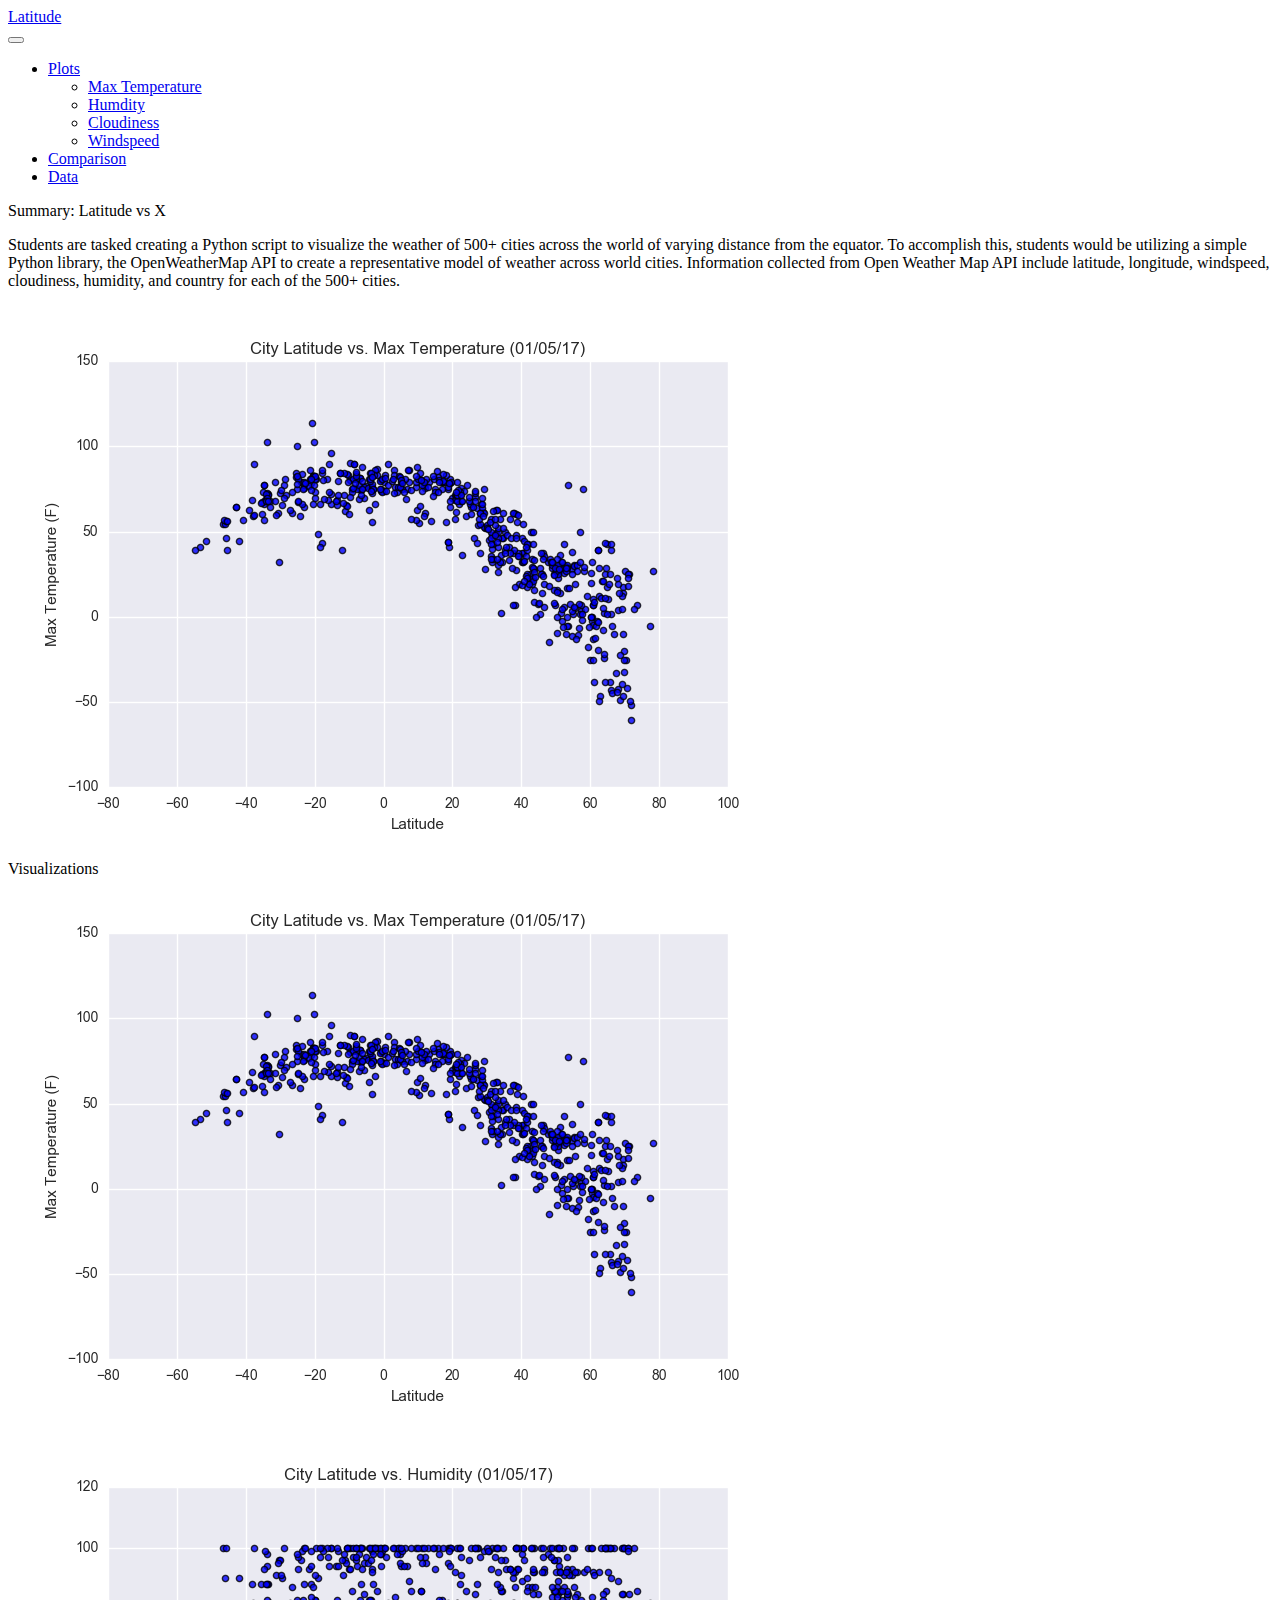
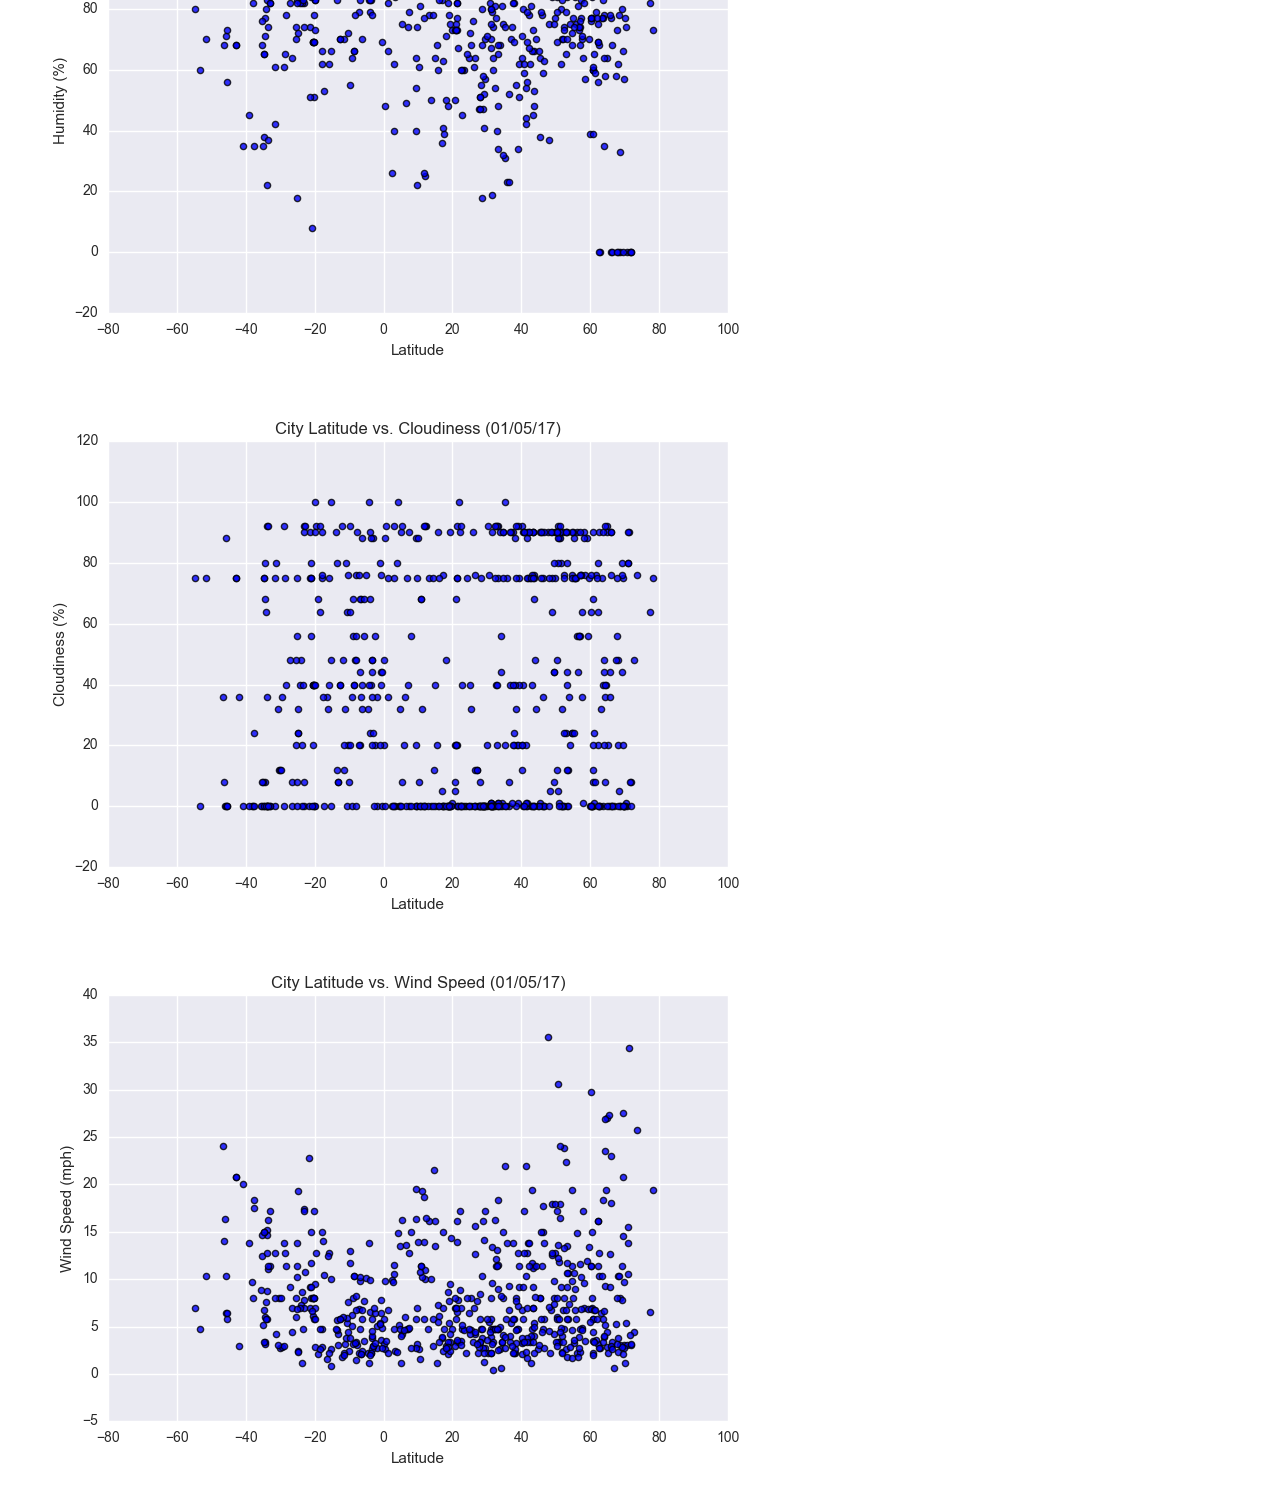
<file: index.html>
<!DOCTYPE html>
<html lang="en-us">

<head>

    <meta charset="UTF-8">
    <title>Latitude Analysis Dashboard with Attitude</title>
    <meta name="viewport" content="width=device-width, initial-scale=1">
    <!-- Bring in our bootstrap stylesheet -->
    <link href="https://cdn.jsdelivr.net/npm/bootstrap@5.0.1/dist/css/bootstrap.min.css" rel="stylesheet"
        integrity="sha384-+0n0xVW2eSR5OomGNYDnhzAbDsOXxcvSN1TPprVMTNDbiYZCxYbOOl7+AMvyTG2x" crossorigin="anonymous">

    <!-- <link rel="stylesheet" href="static/css/style.css"> -->
</head>

<body>

    <nav class="navbar navbar-expand-lg navbar-light bg-light">
        <div class="container-fluid">
            <a class="navbar-brand" href="index.html">Latitude</a>
            <div class="nav navbar-nav navbar-right">
                <button class="navbar-toggler" type="button" data-bs-toggle="collapse"
                    data-bs-target="#navbarNavDropdown" aria-controls="navbarNavDropdown" aria-expanded="false"
                    aria-label="Toggle navigation">
                    <span class="navbar-toggler-icon"></span>
                </button>
                <div class="collapse navbar-collapse" id="navbarNavDropdown">
                    <ul class="navbar-nav">
                        <li class="nav-item dropdown">
                            <a class="nav-link dropdown-toggle" href="#" id="navbarDropdownMenuLink" role="button"
                                data-bs-toggle="dropdown" aria-expanded="false">
                                Plots
                            </a>
                            <ul class="dropdown-menu" aria-labelledby="navbarDropdownMenuLink">
                                <li><a class="dropdown-item" href="temp_visual.html">Max Temperature</a></li>
                                <li><a class="dropdown-item" href="humid_visual.html">Humdity</a></li>
                                <li><a class="dropdown-item" href="cloud_visual.html">Cloudiness</a></li>
                                <li><a class="dropdown-item" href="wind_visual.html">Windspeed</a></li>
                            </ul>
                        </li>

                        <li class="nav-item">
                            <a class="nav-link" href="comparison.html">Comparison</a>
                        </li>
                        <li class="nav-item">
                            <a class="nav-link" href="data.html">Data</a>
                        </li>
                    </ul>
                </div>
            </div>
        </div>
    </nav>



    <!--These col-md-3 columns go half wide when on a small screen and full on extra small-->
    <div class=container-fluid>
        <div class="row">
            <div class="col-md-6 col-sm-6">
                <div class="bg-info text-white">Summary: Latitude vs X</div>
                <p>Students are tasked creating a Python script to visualize the weather of 500+ cities across the
                    world of varying distance from the equator. To accomplish this, students would be utilizing a
                    simple Python library, the OpenWeatherMap API to create a representative model of weather across
                    world cities. Information collected from Open Weather Map API include latitude, longitude,
                    windspeed, cloudiness, humidity, and country for each of the 500+ cities.</p>
                <img src="static\images\Fig1.png" alt="Fig1 Latitude vs Temp" class="img-thumbnail">
            </div>
            <div class="col-md-6 col-sm-6">
                <div class="row">
                    <div class="bg-info text-white">Visualizations</div>
                    <div class="col-md-6 col-sm-3">
                        <a href="temp_visual.html">
                            <img src="static\images\Fig1.png" alt="Fig1 Latitude vs Temp" class="img-fluid"></a>
                    </div>
                    <div class="col-md-6 col-sm-3">
                        <a href="humid_visual.html">
                            <img src="static\images\Fig2.png" alt="Fig2 Latitude vs Humidity" class="img-fluid"></a>
                    </div>
                </div>
                <div class="row">
                    <div class="col-md-6 col-sm-3">
                        <a href="cloud_visual.html">
                            <img src="static\images\Fig3.png" alt="Fig3 Latitude vs Cloudiness "
                                class="img-fluid"></a>
                    </div>
                    <div class="col-md-6 col-sm-3">
                        <a href="wind_visual.html">
                            <img src="static\images\Fig4.png" alt="Fig4 Latitude vs Wind Speed"
                                class="img-fluid"></a>
                    </div>
                </div>

            </div>

        </div>
    </div>


    <script src="https://cdn.jsdelivr.net/npm/bootstrap@5.0.1/dist/js/bootstrap.bundle.min.js"
        integrity="sha384-gtEjrD/SeCtmISkJkNUaaKMoLD0//ElJ19smozuHV6z3Iehds+3Ulb9Bn9Plx0x4"
        crossorigin="anonymous"></script>

</body>

</html>
</file>
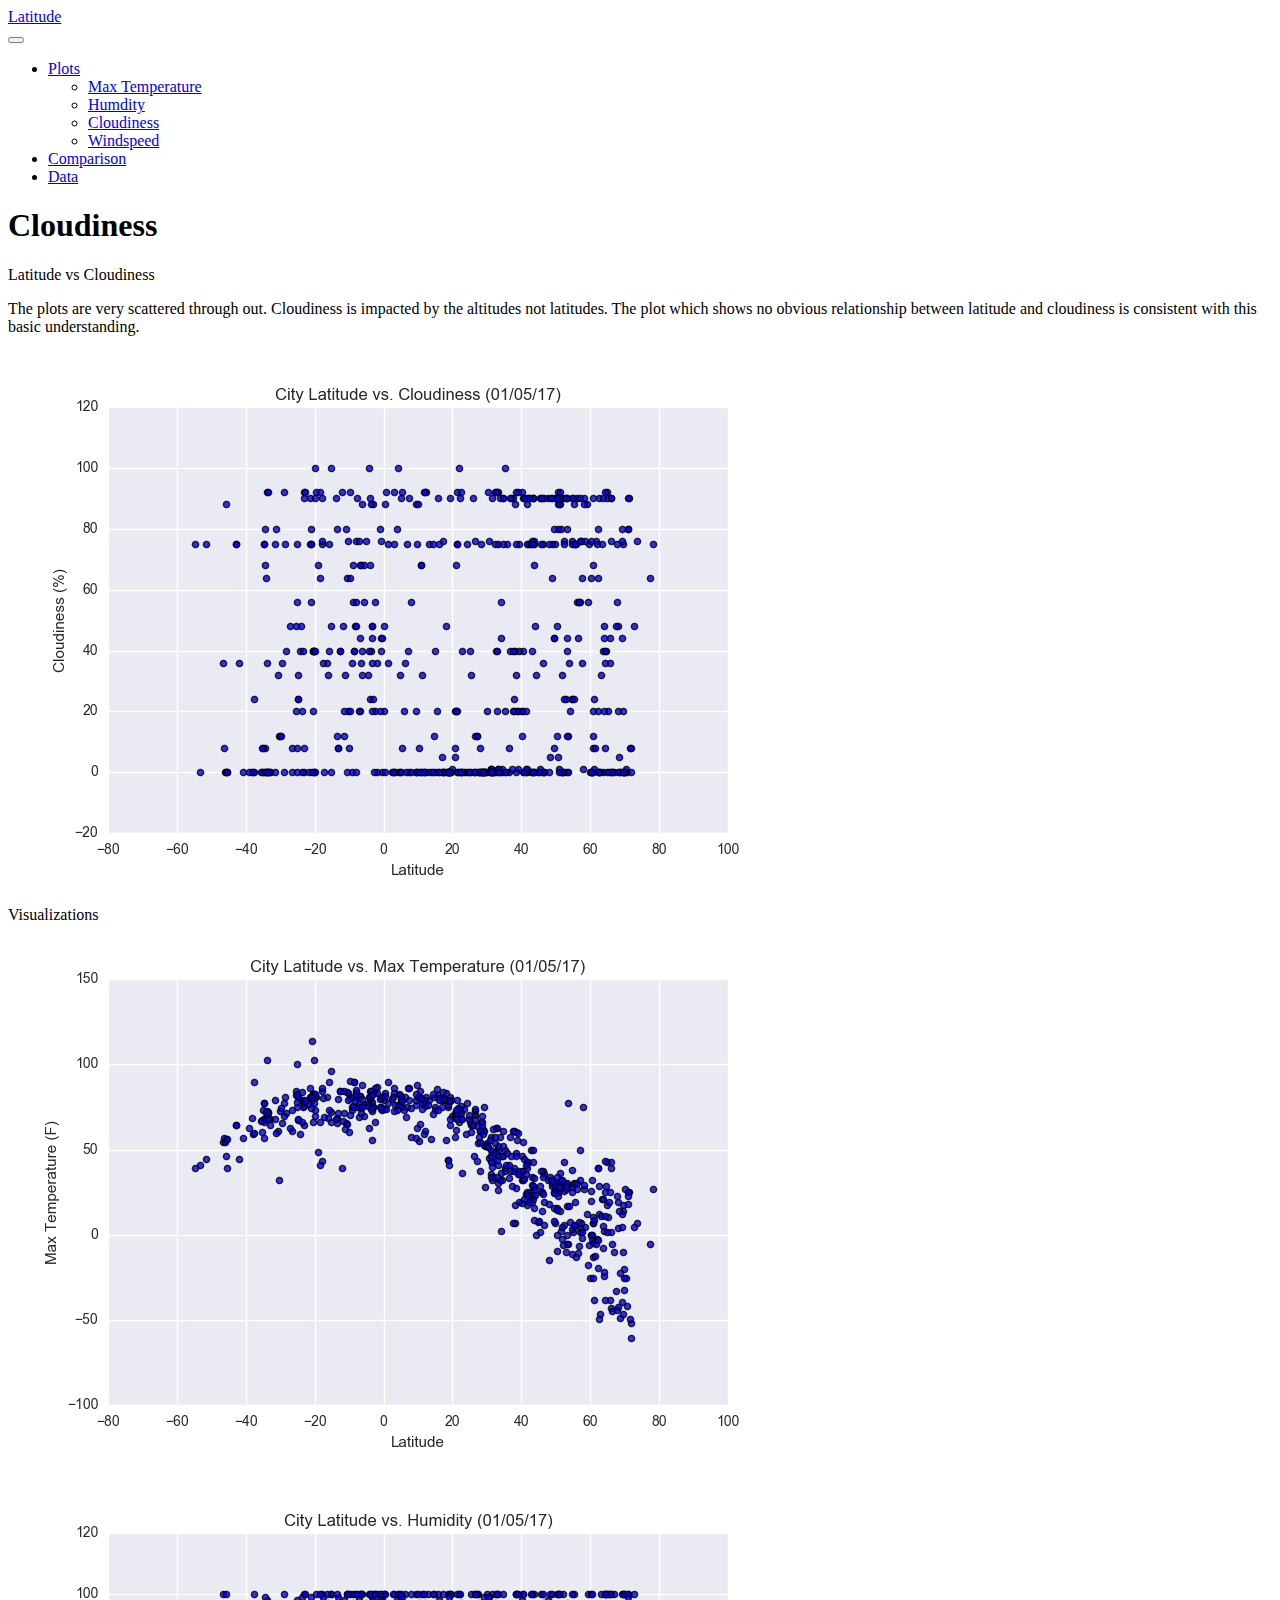
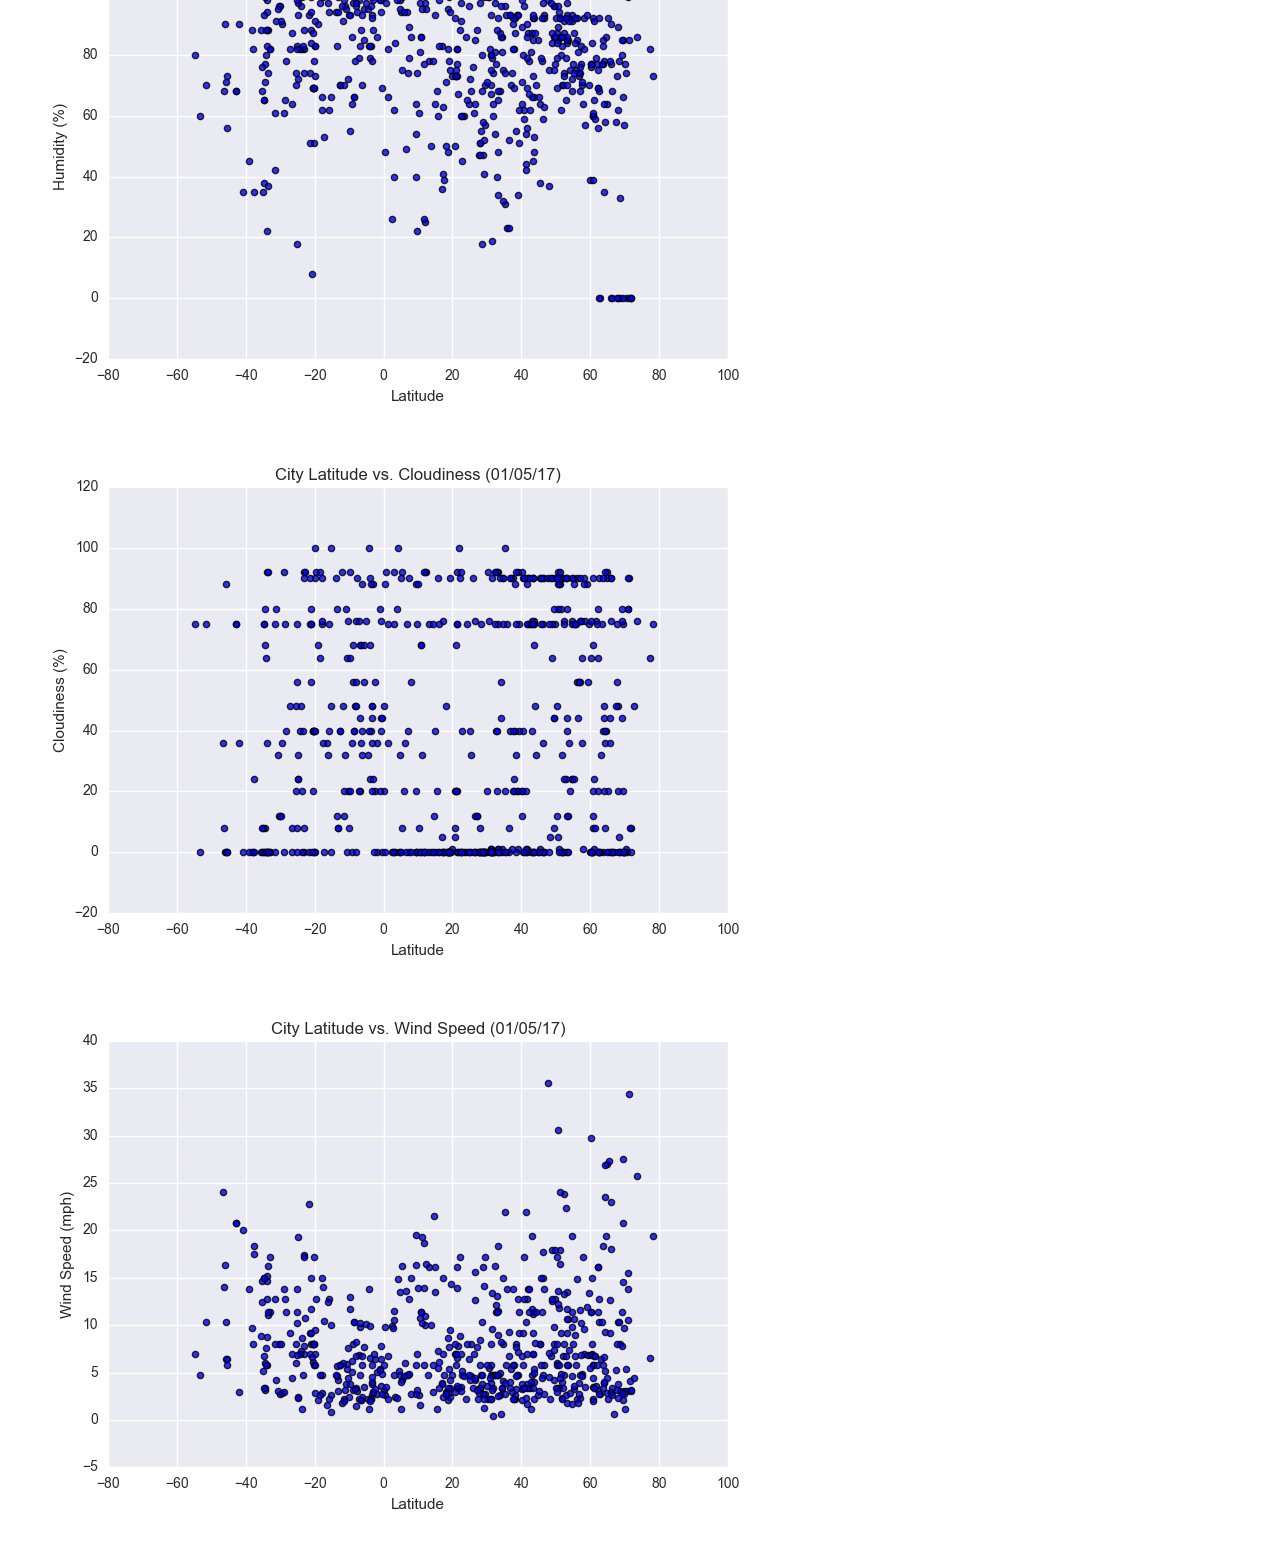
<file: cloud_visual.html>
<!DOCTYPE html>
<html lang="en">

<head>
  <meta charset="UTF-8">
  <meta name="viewport" content="width=device-width, initial-scale=1">
  <title>Cloud Visualization</title>
  <link href="https://cdn.jsdelivr.net/npm/bootstrap@5.0.1/dist/css/bootstrap.min.css" rel="stylesheet"
    integrity="sha384-+0n0xVW2eSR5OomGNYDnhzAbDsOXxcvSN1TPprVMTNDbiYZCxYbOOl7+AMvyTG2x" crossorigin="anonymous">
  <link rel="stylesheet" href="static/css/style.css">
</head>

<body>
  <nav class="navbar navbar-expand-lg navbar-light bg-light">
    <div class="container-fluid">
      <a class="navbar-brand" href="index.html">Latitude</a>
      <div class="nav navbar-nav navbar-right">
        <button class="navbar-toggler" type="button" data-bs-toggle="collapse" data-bs-target="#navbarNavDropdown"
          aria-controls="navbarNavDropdown" aria-expanded="false" aria-label="Toggle navigation">
          <span class="navbar-toggler-icon"></span>
        </button>
        <div class="collapse navbar-collapse" id="navbarNavDropdown">
          <ul class="navbar-nav">
            <li class="nav-item dropdown">
              <a class="nav-link dropdown-toggle" href="#" id="navbarDropdownMenuLink" role="button"
                data-bs-toggle="dropdown" aria-expanded="false">
                Plots
              </a>
              <ul class="dropdown-menu" aria-labelledby="navbarDropdownMenuLink">
                <li><a class="dropdown-item" href="temp_visual.html">Max Temperature</a></li>
                <li><a class="dropdown-item" href="humid_visual.html">Humdity</a></li>
                <li><a class="dropdown-item" href="cloud_visual.html">Cloudiness</a></li>
                <li><a class="dropdown-item" href="wind_visual.html">Windspeed</a></li>
              </ul>
            </li>

            <li class="nav-item">
              <a class="nav-link" href="comparison.html">Comparison</a>
            </li>
            <li class="nav-item">
              <a class="nav-link" href="data.html">Data</a>
            </li>
          </ul>
        </div>
      </div>
    </div>
  </nav>
  <div class="container-fluid">
    <h1>Cloudiness</h1>
    <div class="row">
      <div class="col-md-8 col-sm-12">
        <div class="bg-info text-white">Latitude vs Cloudiness</div>
        <p>The plots are very scattered through out. Cloudiness is impacted by the altitudes not latitudes. The plot
          which
          shows no obvious relationship between latitude and cloudiness is consistent with this basic understanding.
        </p>
        <img src="static\images\Fig3.png" alt="Fig3 Latitude vs Cloudiness" class="img-thumbnail">
      </div>
      <div class="col-md-4 col-sm-12">
        <div class="row">
          <div class="bg-info text-white">Visualizations</div>
          <div class="col-md-6 col-sm-3">
            <a href="temp_visual.html">
              <img src="static\images\Fig1.png" alt="Fig1 Latitude vs Temp" class="img-thumbnail"></a>
          </div>
          <div class="col-md-6 col-sm-3">
            <a href="humid_visual.html">
              <img src="static\images\Fig2.png" alt="Fig2 Latitude vs Humidity" class="img-thumbnail"></a>
          </div>
        </div>
        <div class="row">
          <div class="col-md-6 col-sm-3">
            <div class="border border-dark"><a href="cloud_visual.html">
                <img src="static\images\Fig3.png" alt="Fig3 Latitude vs Cloudiness " class="img-thumbnail"></a></div>
          </div>
          <div class="col-md-6 col-sm-3">
            <a href="wind_visual.html">
              <img src="static\images\Fig4.png" alt="Fig4 Latitude vs Wind Speed" class="img-thumbnail"></a>
          </div>
        </div>
      </div>
    </div>
  </div>
  <script src="https://cdn.jsdelivr.net/npm/bootstrap@5.0.1/dist/js/bootstrap.bundle.min.js"
    integrity="sha384-gtEjrD/SeCtmISkJkNUaaKMoLD0//ElJ19smozuHV6z3Iehds+3Ulb9Bn9Plx0x4"
    crossorigin="anonymous"></script>
</body>

</html>
</file>
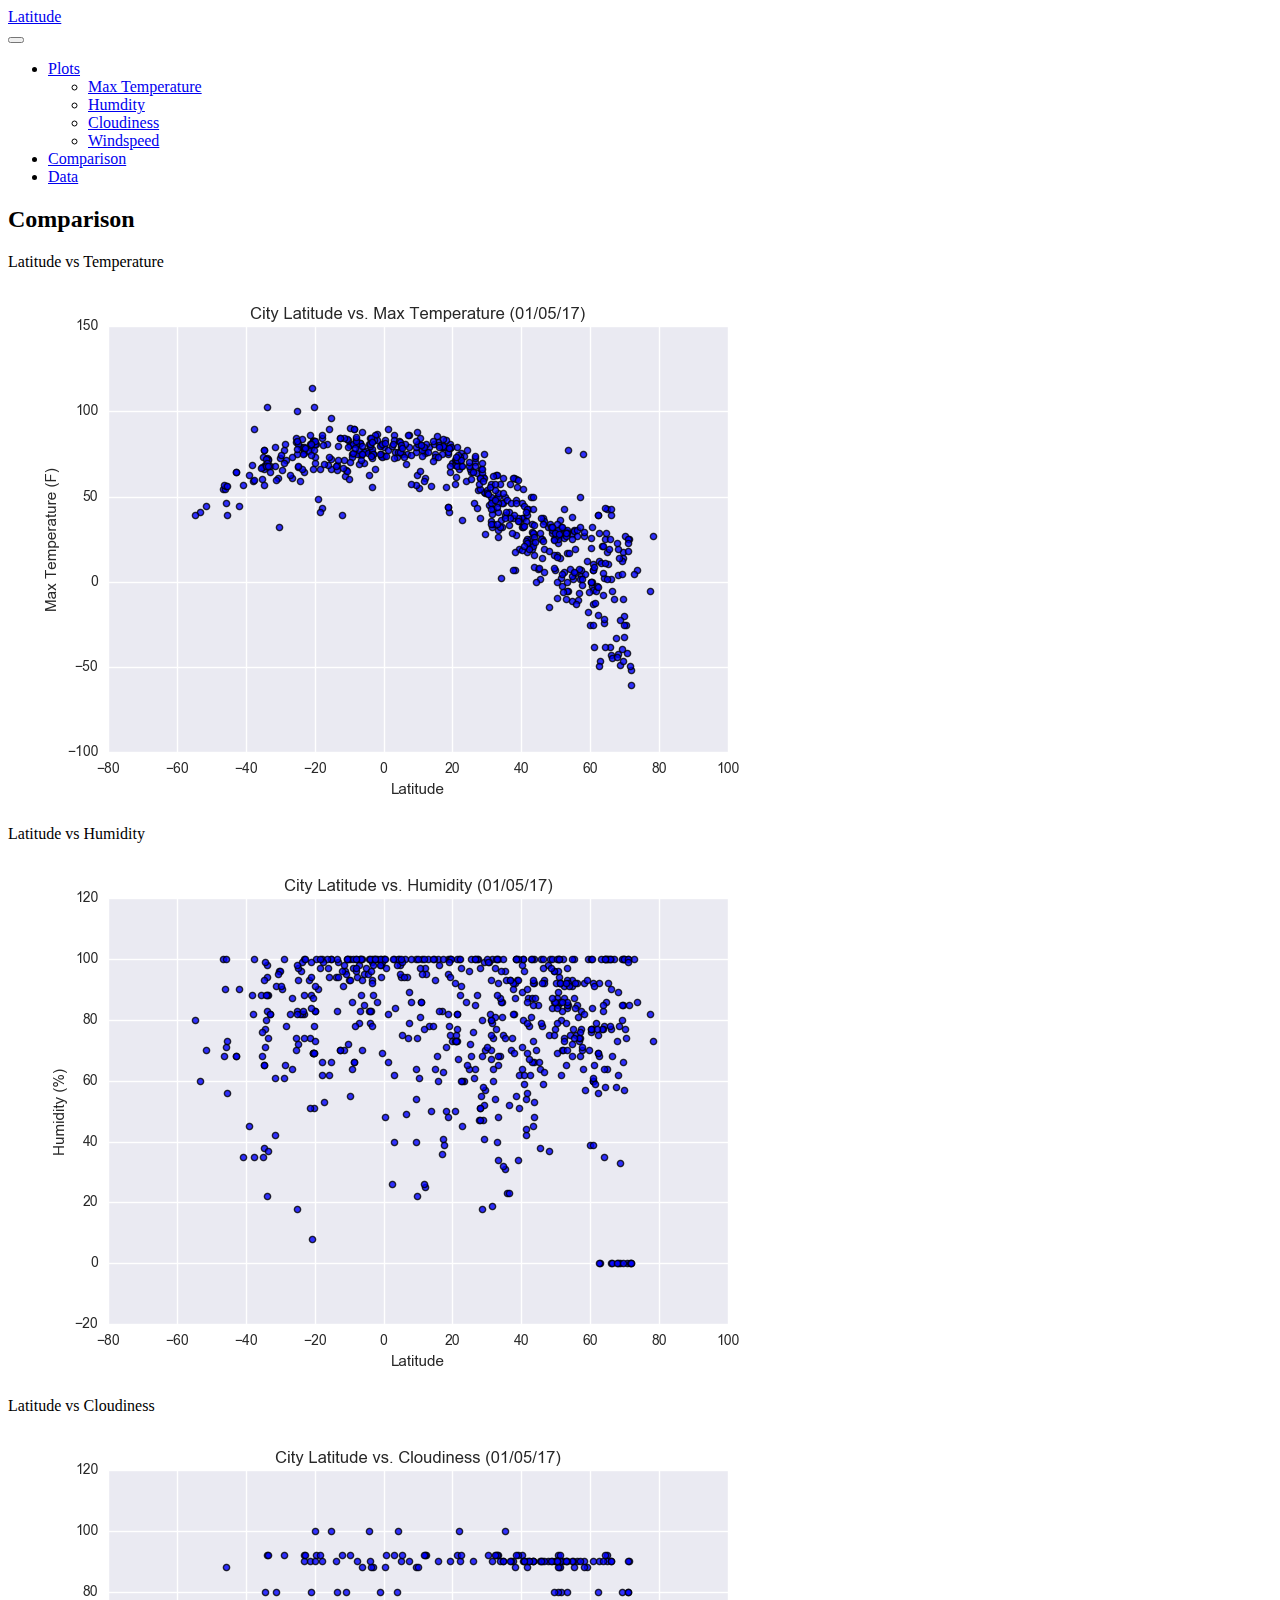
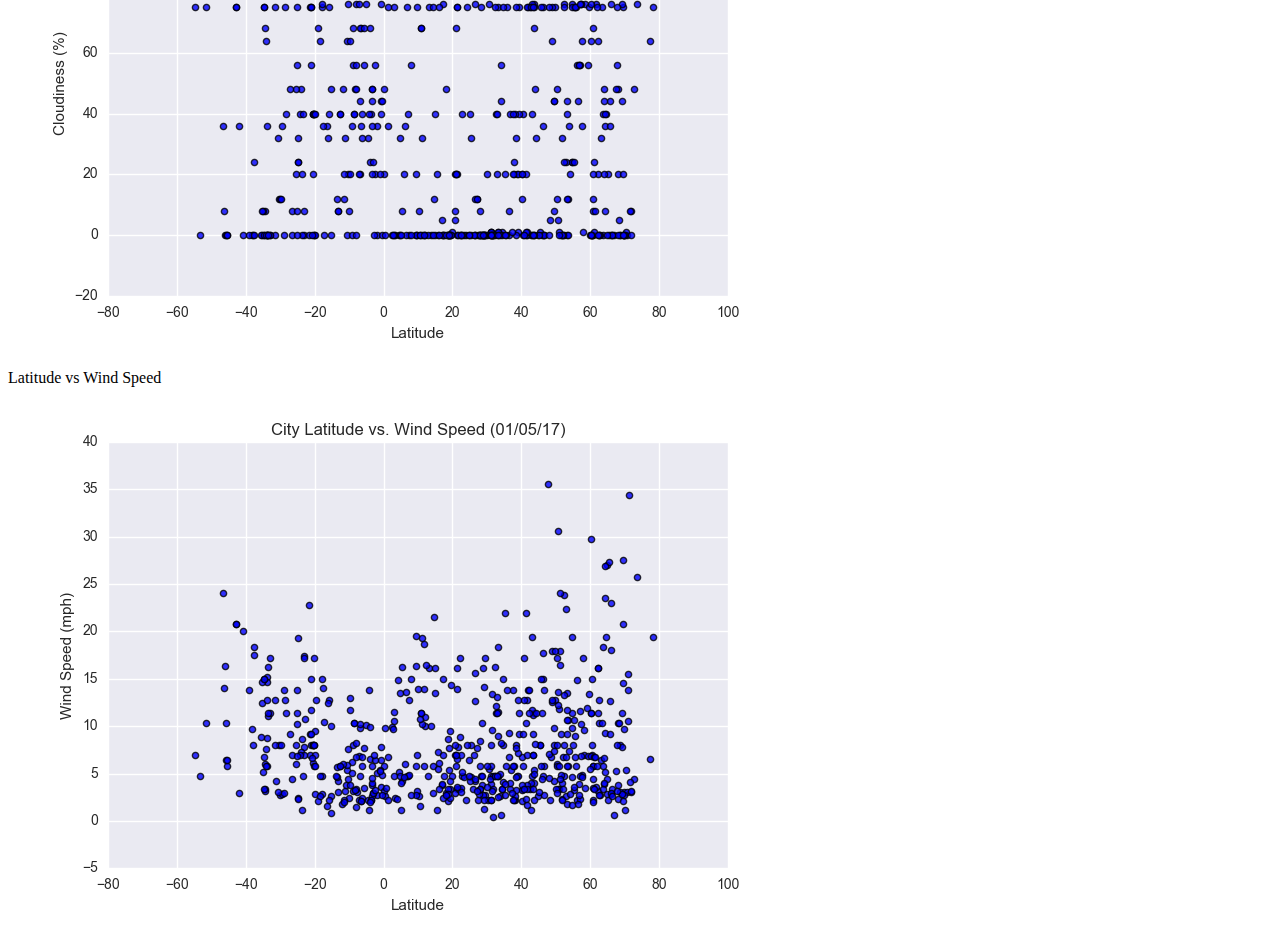
<file: comparison.html>
<!DOCTYPE html>
<html lang="en">

<head>
  <meta charset="UTF-8">
  <meta name="viewport" content="width=device-width, initial-scale=1">
  <title>Comparison</title>
  <link href="https://cdn.jsdelivr.net/npm/bootstrap@5.0.1/dist/css/bootstrap.min.css" rel="stylesheet"
    integrity="sha384-+0n0xVW2eSR5OomGNYDnhzAbDsOXxcvSN1TPprVMTNDbiYZCxYbOOl7+AMvyTG2x" crossorigin="anonymous">
  <link rel="stylesheet" href="static/css/style.css">
</head>

<body>
  <nav class="navbar navbar-expand-lg navbar-light bg-light">
    <div class="container-fluid">
      <a class="navbar-brand" href="index.html">Latitude</a>
      <div class="nav navbar-nav navbar-right">
        <button class="navbar-toggler" type="button" data-bs-toggle="collapse" data-bs-target="#navbarNavDropdown"
          aria-controls="navbarNavDropdown" aria-expanded="false" aria-label="Toggle navigation">
          <span class="navbar-toggler-icon"></span>
        </button>
        <div class="collapse navbar-collapse" id="navbarNavDropdown">
          <ul class="navbar-nav">
            <li class="nav-item dropdown">
              <a class="nav-link dropdown-toggle" href="#" id="navbarDropdownMenuLink" role="button"
                data-bs-toggle="dropdown" aria-expanded="false">
                Plots
              </a>
              <ul class="dropdown-menu" aria-labelledby="navbarDropdownMenuLink">
                <li><a class="dropdown-item" href="temp_visual.html">Max Temperature</a></li>
                <li><a class="dropdown-item" href="humid_visual.html">Humdity</a></li>
                <li><a class="dropdown-item" href="cloud_visual.html">Cloudiness</a></li>
                <li><a class="dropdown-item" href="wind_visual.html">Windspeed</a></li>
              </ul>
            </li>

            <li class="nav-item">
              <a class="nav-link" href="comparison.html">Comparison</a>
            </li>
            <li class="nav-item">
              <a class="nav-link" href="data.html">Data</a>
            </li>
          </ul>
        </div>
      </div>
    </div>
  </nav>
  <div class="container-fluid">
    <div class="bg-info text-white">
      <h2>Comparison</h2>
    </div>

    <div class="row">
      <div class="col-xs-12 col-sm-12 col-md-6 col-lg-6">
        <div class="bg-secondary text-white">Latitude vs Temperature</div>
        <img src="static\images\Fig1.png" alt="Fig1 Latitude vs Temp" class="img-thumbnail">
      </div>

      <div class="col-xs-12 col-sm-12 col-md-6 col-lg-6">
        <div class="bg-secondary text-white">Latitude vs Humidity</div>
        <img src="static\images\Fig2.png" alt="Fig2 Latitude vs Humidity" class="img-thumbnail">
      </div>
    </div>
    <div class="w-100"></div>
    <div class="row">
      <div class="col-xs-12 col-sm-12 col-md-6 col-lg-6">
        <div class="bg-secondary text-white">Latitude vs Cloudiness</div>
        <img src="static\images\Fig3.png" alt="Fig3 Latitude vs Cloudiness" class="img-thumbnail">
      </div>
      <div class="col-xs-12 col-sm-12 col-md-6 col-lg-6">
        <div class="bg-secondary text-white">Latitude vs Wind Speed</div>
        <img src="static\images\Fig4.png" alt="Fig4 Latitude vs Wind Speed" class="img-thumbnail">
      </div>
    </div>
  </div>

  <script src="https://cdn.jsdelivr.net/npm/bootstrap@5.0.1/dist/js/bootstrap.bundle.min.js"
    integrity="sha384-gtEjrD/SeCtmISkJkNUaaKMoLD0//ElJ19smozuHV6z3Iehds+3Ulb9Bn9Plx0x4"
    crossorigin="anonymous"></script>
</body>

</html>
</file>
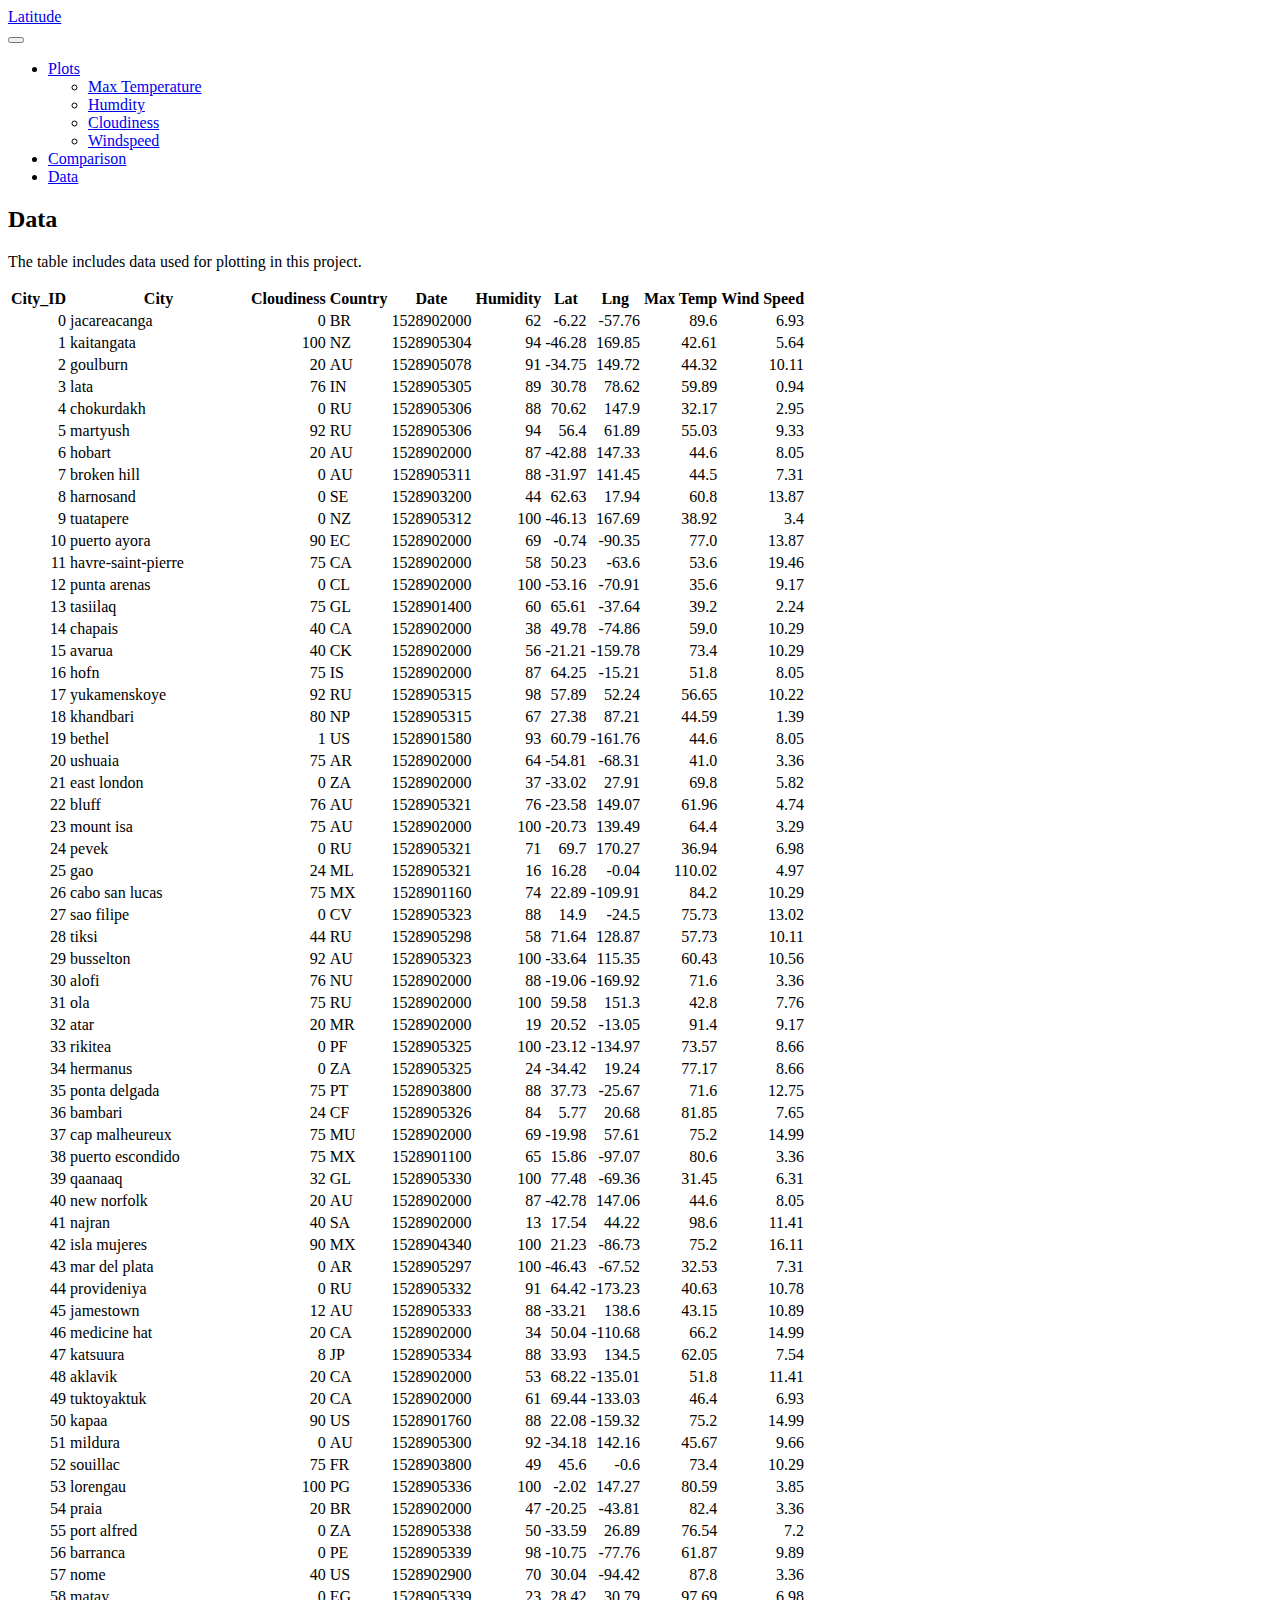
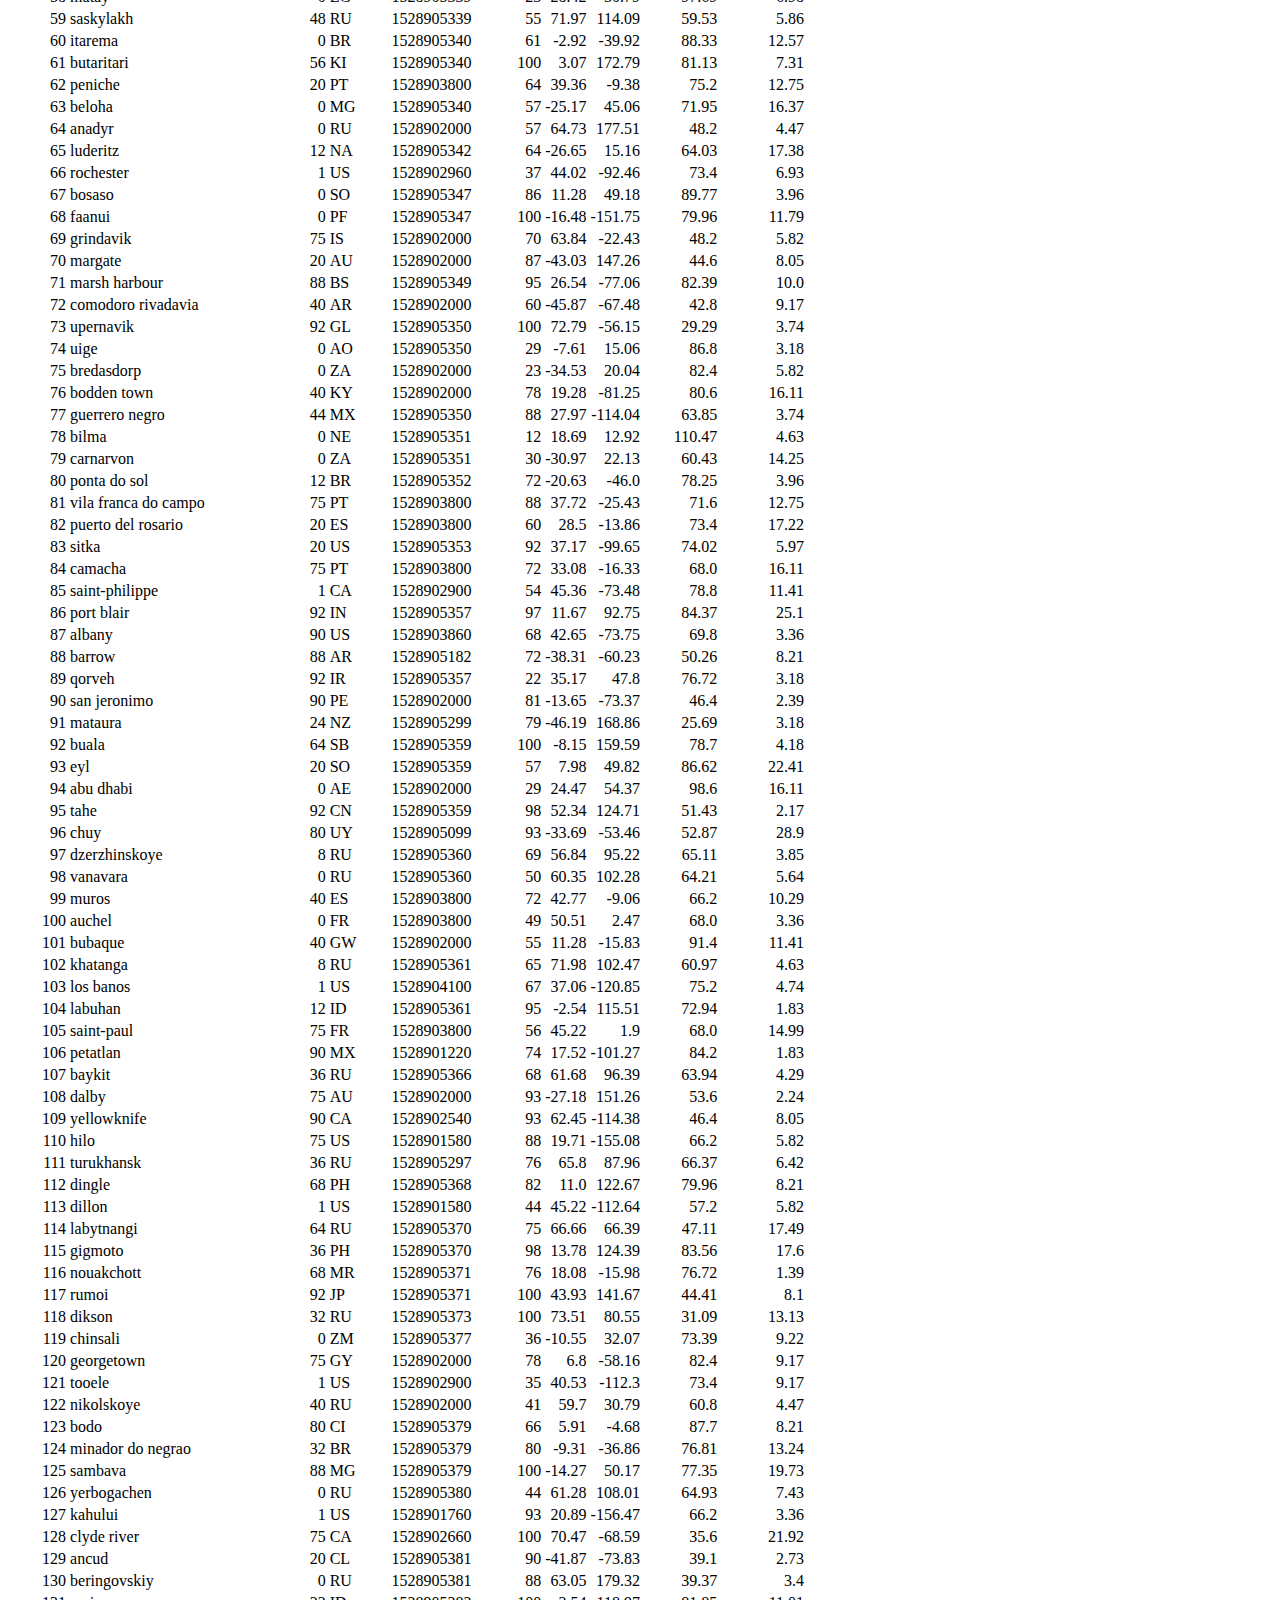
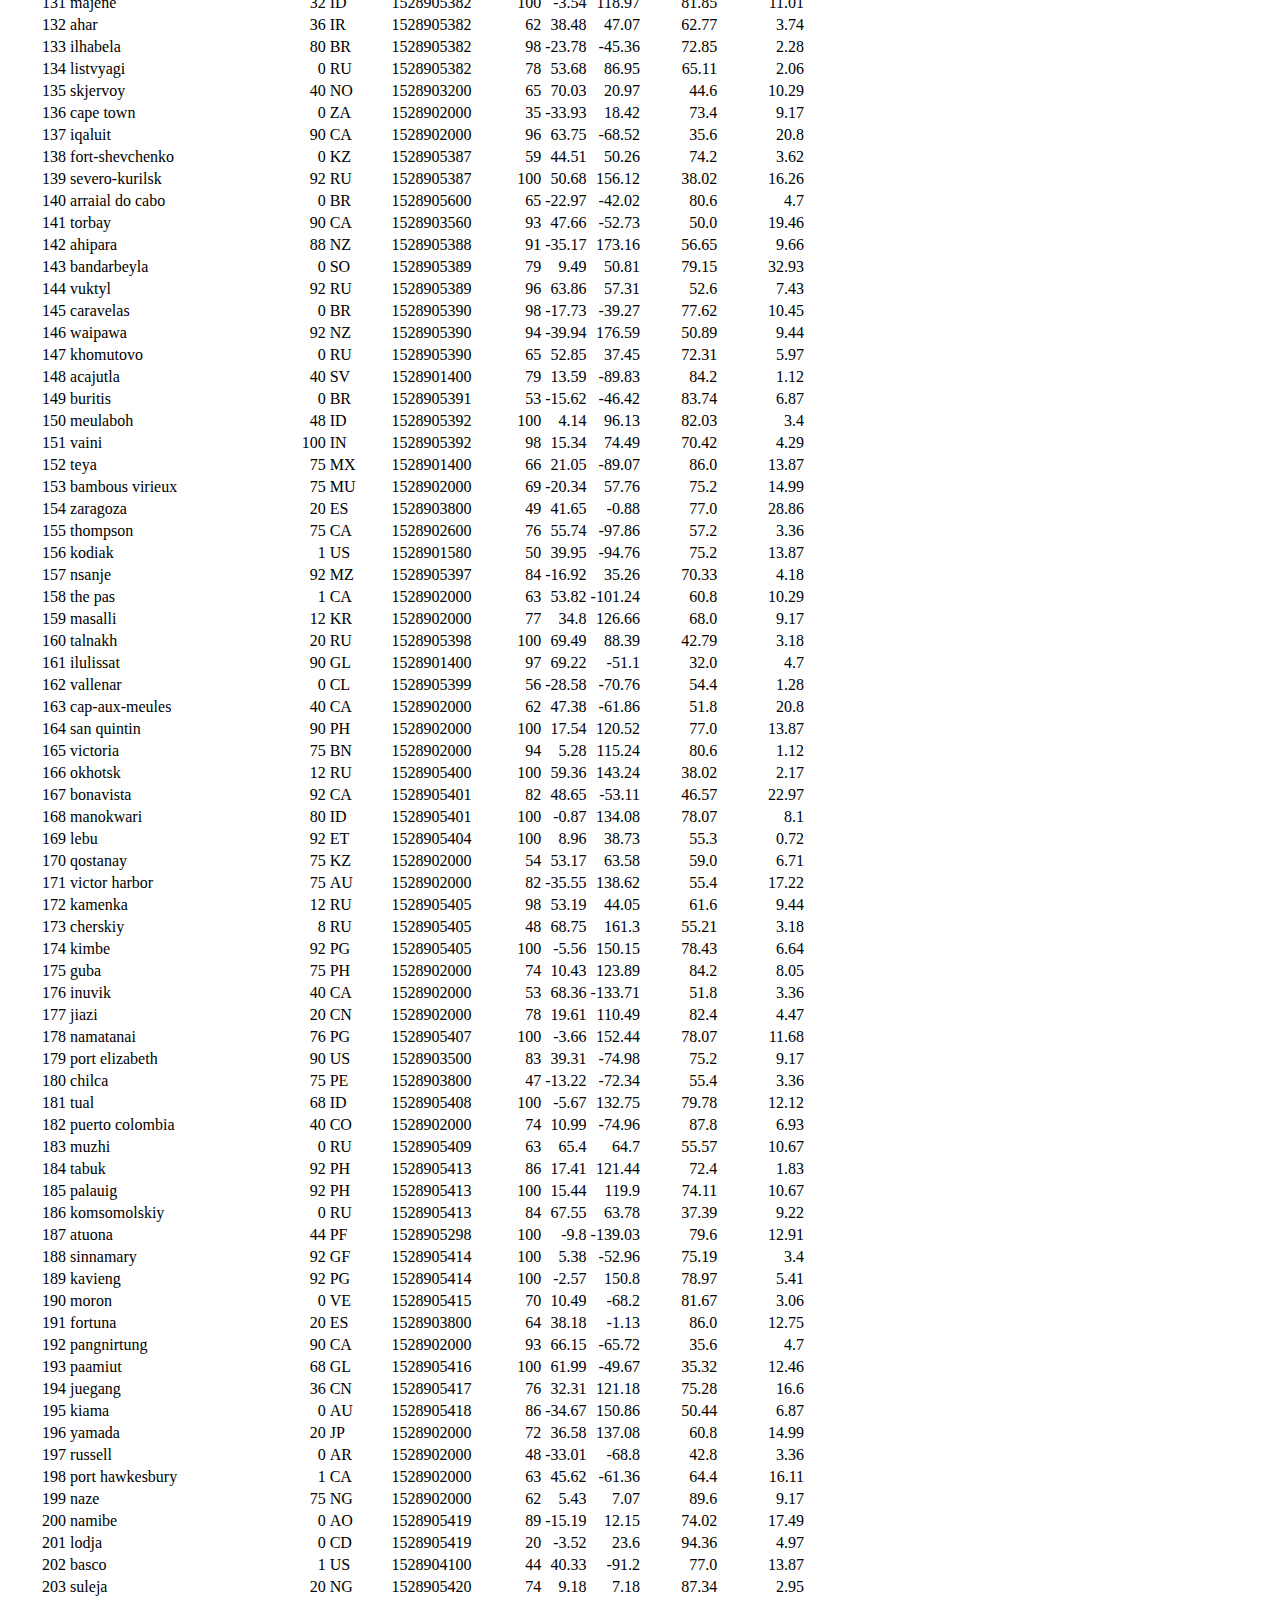
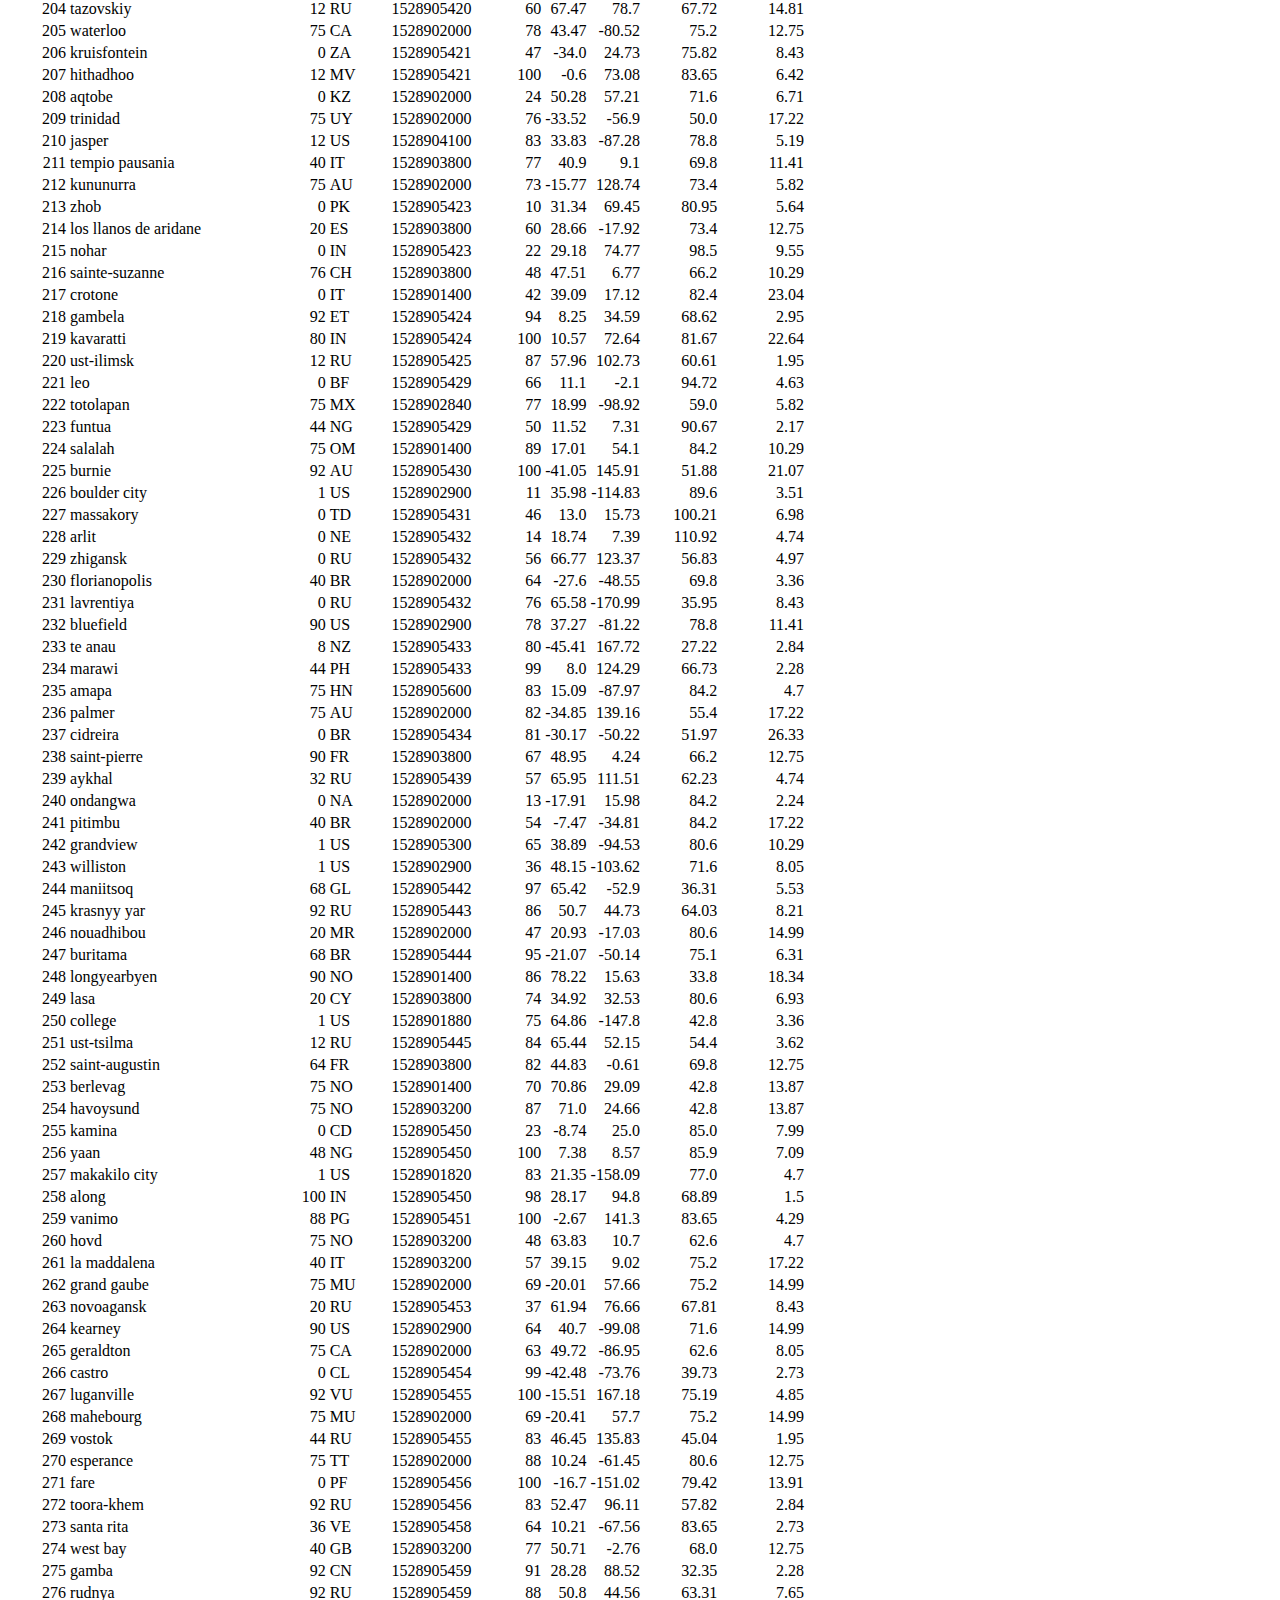
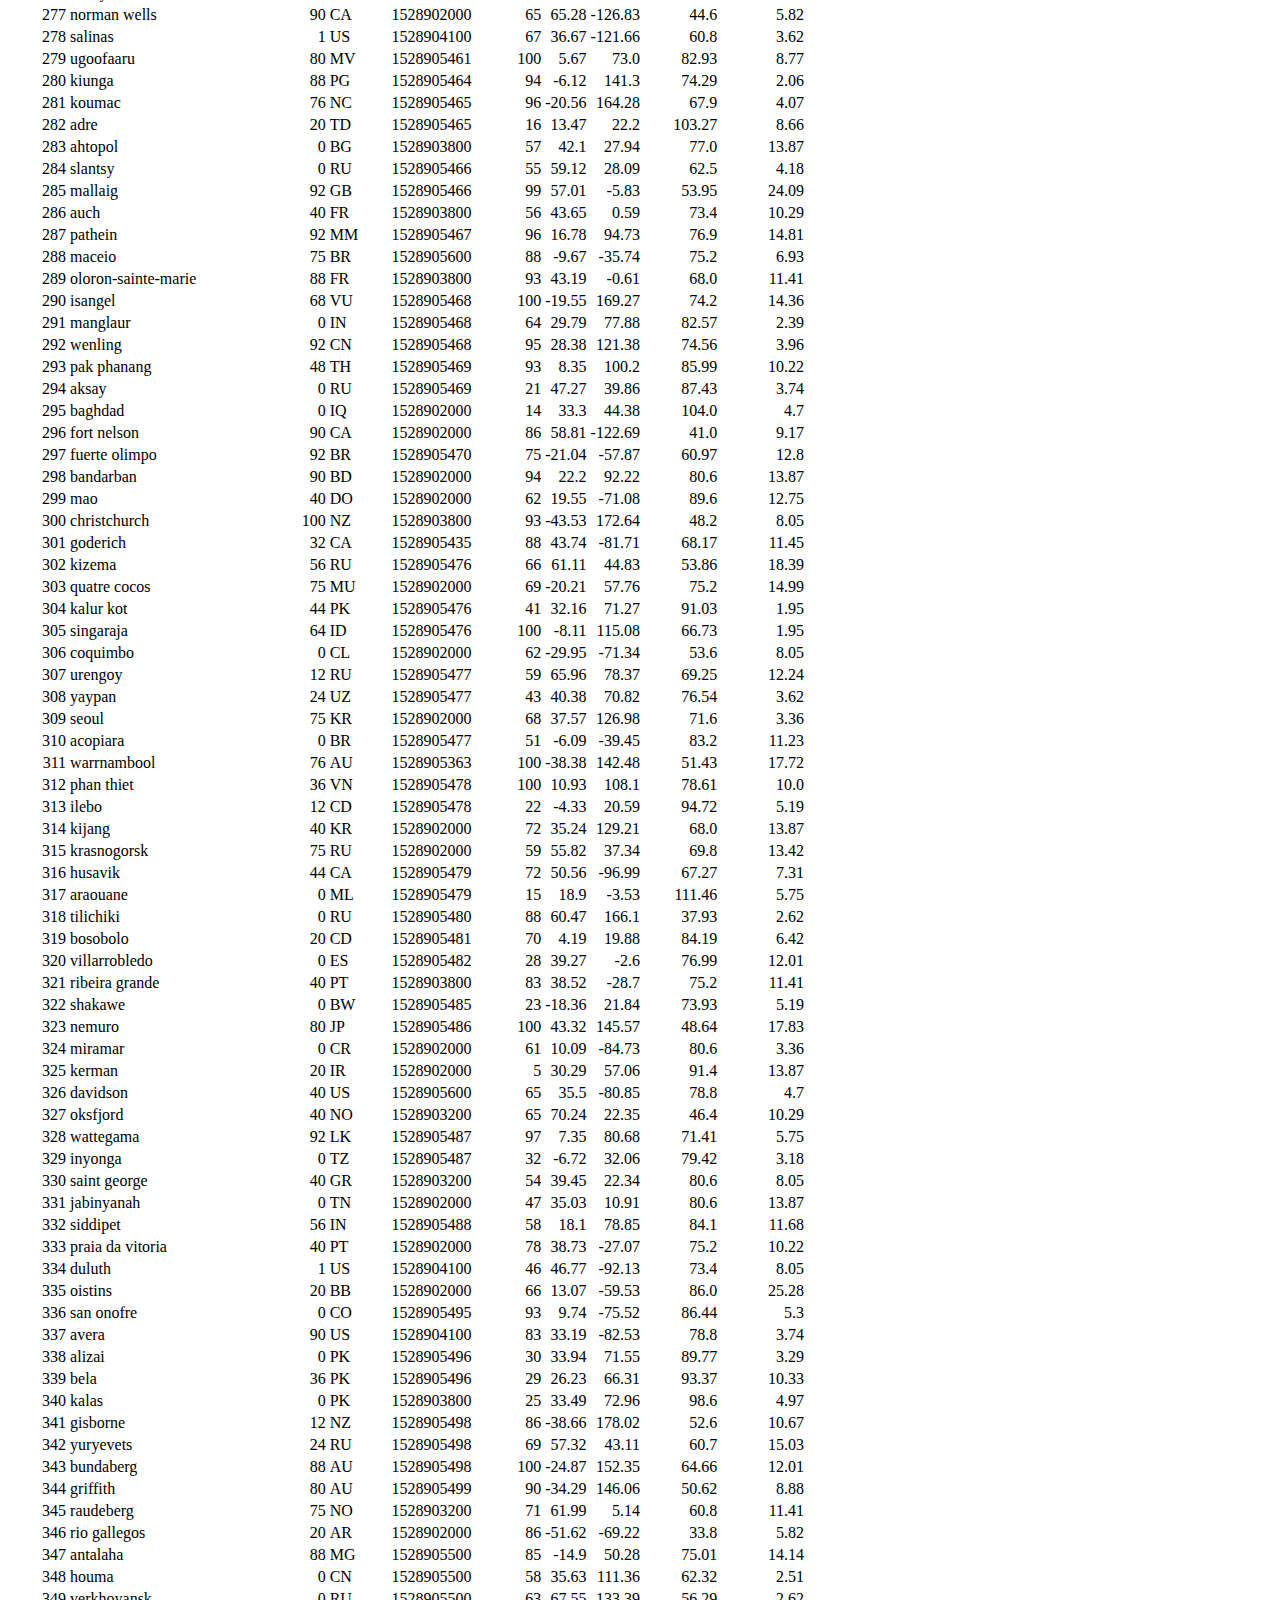
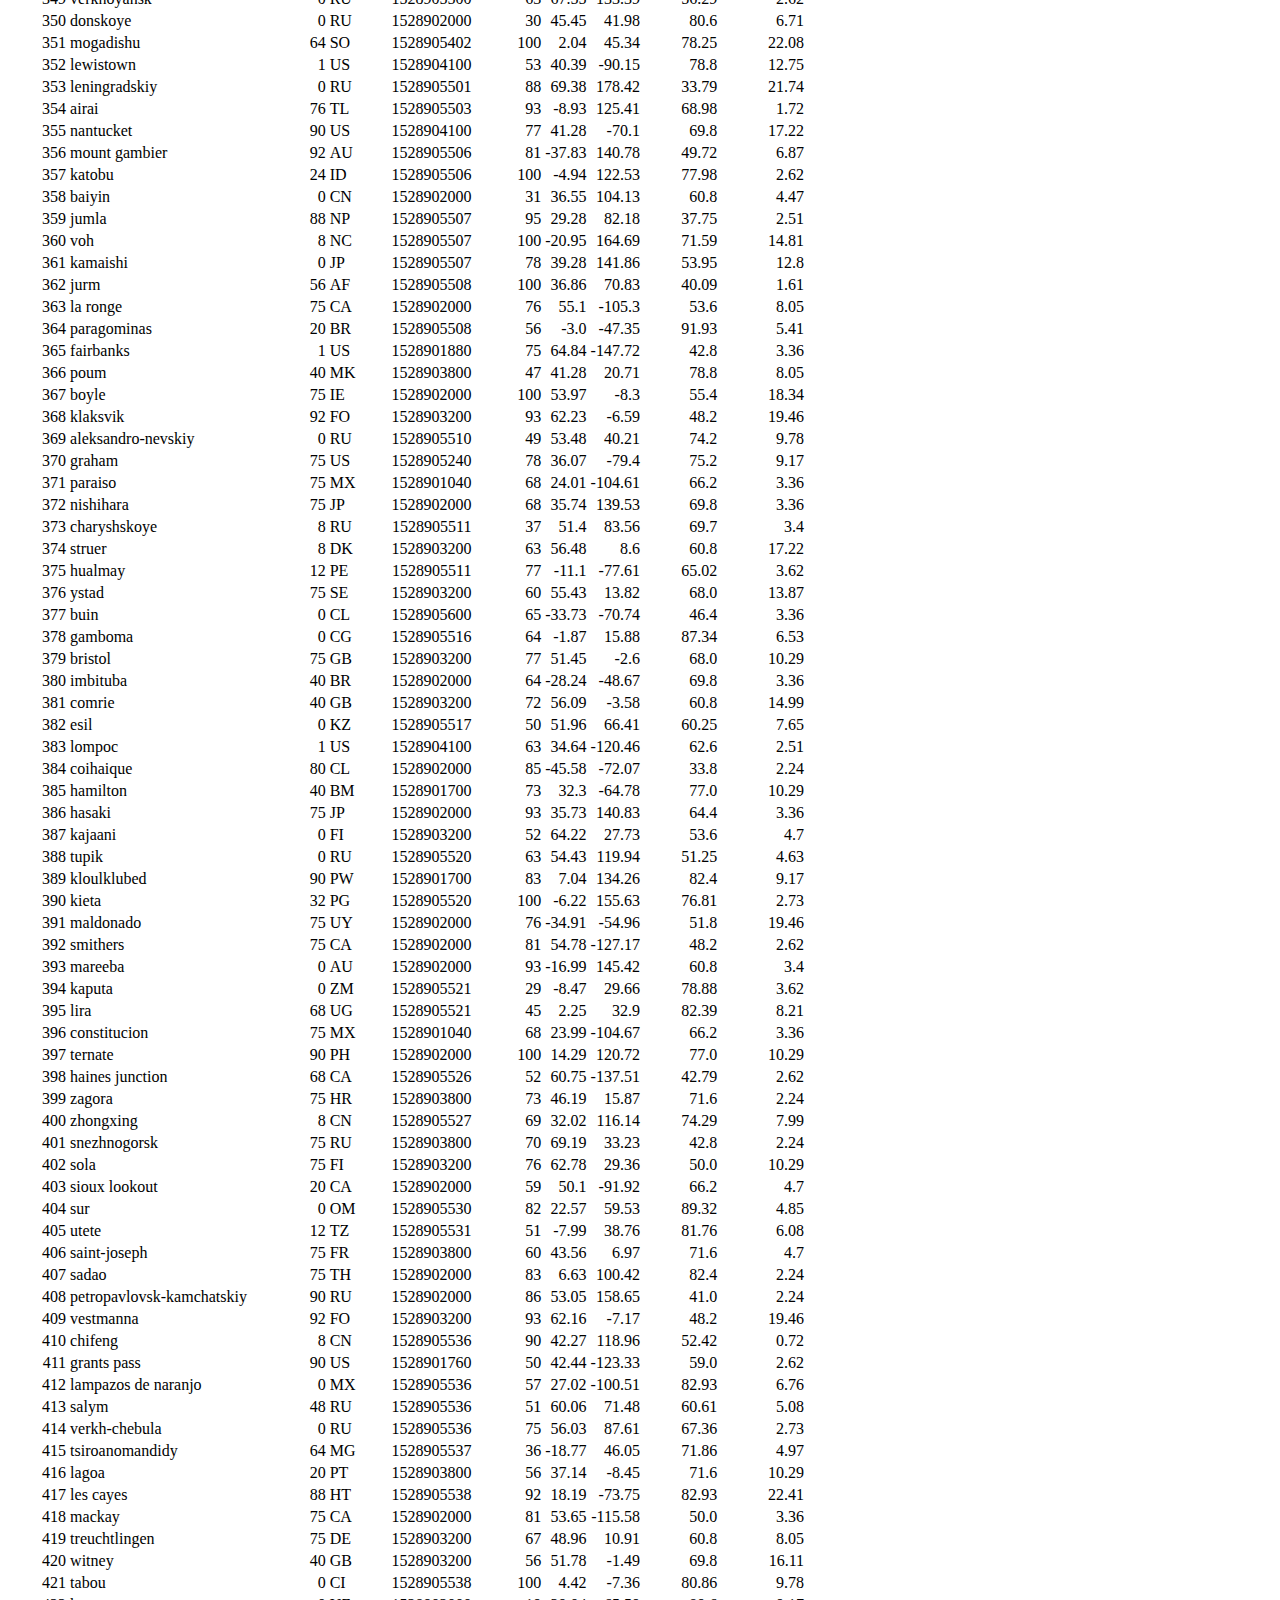
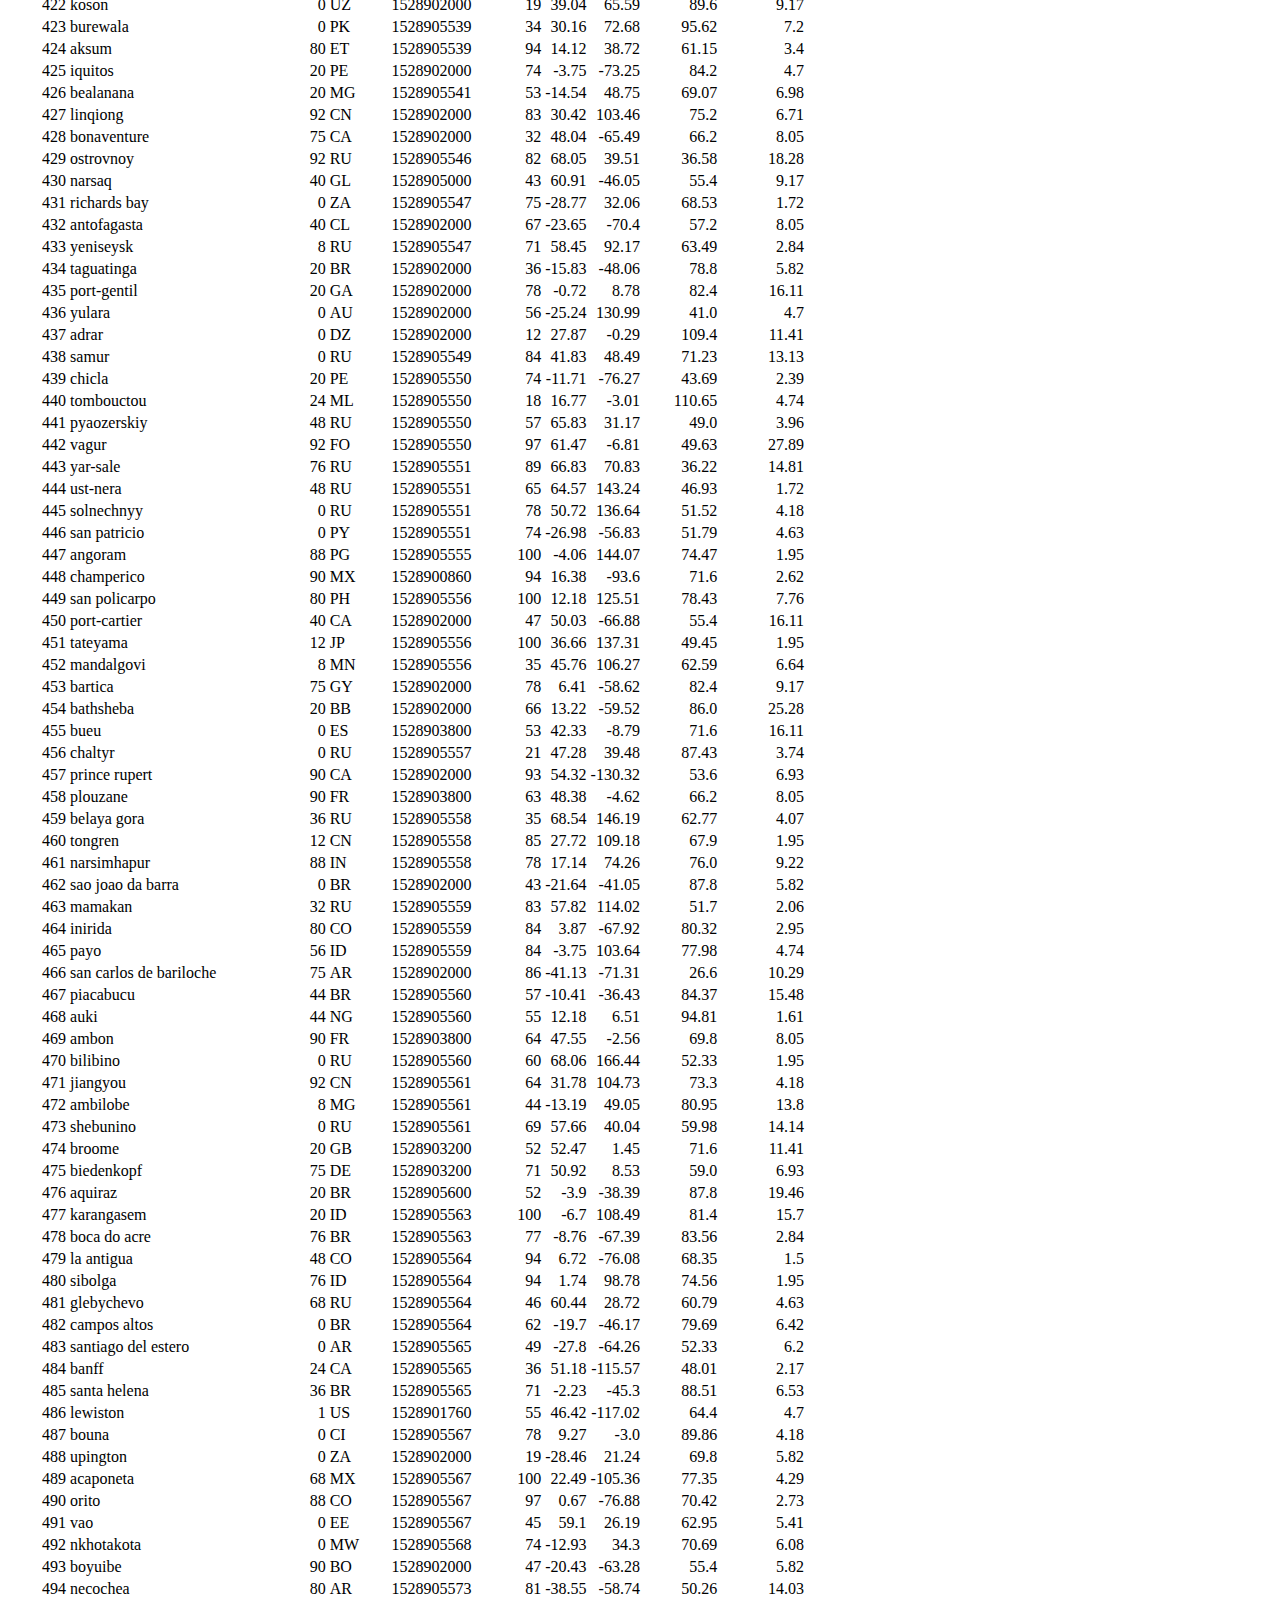
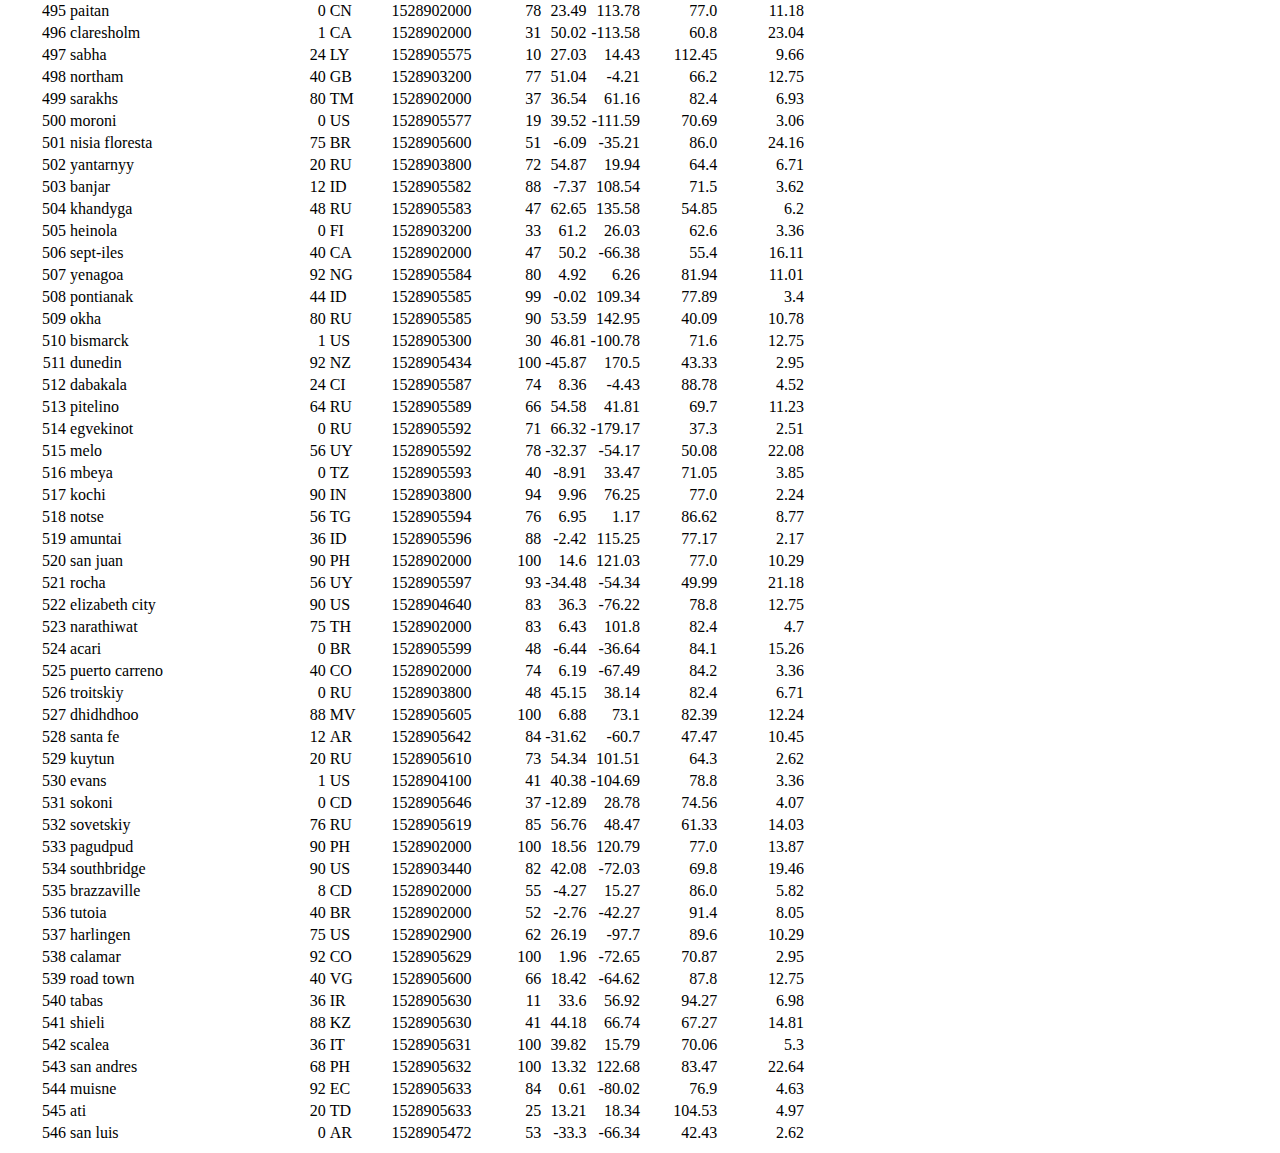
<file: data.html>
<!DOCTYPE html>
<html lang="en">

<head>
  <meta charset="UTF-8">
  <title>Data</title>
  <link href="https://cdn.jsdelivr.net/npm/bootstrap@5.0.1/dist/css/bootstrap.min.css" rel="stylesheet"
    integrity="sha384-+0n0xVW2eSR5OomGNYDnhzAbDsOXxcvSN1TPprVMTNDbiYZCxYbOOl7+AMvyTG2x" crossorigin="anonymous">
  <link rel="stylesheet" href="static/css/style.css">
</head>

<body>
  <nav class="navbar navbar-expand-lg navbar-light bg-light">
    <div class="container-fluid">
      <a class="navbar-brand" href="index.html">Latitude</a>
      <div class="nav navbar-nav navbar-right">
        <button class="navbar-toggler" type="button" data-bs-toggle="collapse" data-bs-target="#navbarNavDropdown"
          aria-controls="navbarNavDropdown" aria-expanded="false" aria-label="Toggle navigation">
          <span class="navbar-toggler-icon"></span>
        </button>
        <div class="collapse navbar-collapse" id="navbarNavDropdown">
          <ul class="navbar-nav">
            <li class="nav-item dropdown">
              <a class="nav-link dropdown-toggle" href="#" id="navbarDropdownMenuLink" role="button"
                data-bs-toggle="dropdown" aria-expanded="false">
                Plots
              </a>
              <ul class="dropdown-menu" aria-labelledby="navbarDropdownMenuLink">
                <li><a class="dropdown-item" href="temp_visual.html">Max Temperature</a></li>
                <li><a class="dropdown-item" href="humid_visual.html">Humdity</a></li>
                <li><a class="dropdown-item" href="cloud_visual.html">Cloudiness</a></li>
                <li><a class="dropdown-item" href="wind_visual.html">Windspeed</a></li>
              </ul>
            </li>

            <li class="nav-item">
              <a class="nav-link" href="comparison.html">Comparison</a>
            </li>
            <li class="nav-item">
              <a class="nav-link" href="data.html">Data</a>
            </li>
          </ul>
        </div>
      </div>
    </div>
  </nav>
  <div class="container-fluid">
    <div class="bg-info text-white">
      <h2>Data</h2>
    </div>
    <p>The table includes data used for plotting in this project.</p>
    <div class="table-responsive">
      <table class="table">
        <thead>
          <tr>
            <th title="Field #1">City_ID</th>
            <th title="Field #2">City</th>
            <th title="Field #3">Cloudiness</th>
            <th title="Field #4">Country</th>
            <th title="Field #5">Date</th>
            <th title="Field #6">Humidity</th>
            <th title="Field #7">Lat</th>
            <th title="Field #8">Lng</th>
            <th title="Field #9">Max Temp</th>
            <th title="Field #10">Wind Speed</th>
          </tr>
        </thead>
        <tbody>
          <tr>
            <td align="right">0</td>
            <td>jacareacanga</td>
            <td align="right">0</td>
            <td>BR</td>
            <td align="right">1528902000</td>
            <td align="right">62</td>
            <td align="right">-6.22</td>
            <td align="right">-57.76</td>
            <td align="right">89.6</td>
            <td align="right">6.93</td>
          </tr>
          <tr>
            <td align="right">1</td>
            <td>kaitangata</td>
            <td align="right">100</td>
            <td>NZ</td>
            <td align="right">1528905304</td>
            <td align="right">94</td>
            <td align="right">-46.28</td>
            <td align="right">169.85</td>
            <td align="right">42.61</td>
            <td align="right">5.64</td>
          </tr>
          <tr>
            <td align="right">2</td>
            <td>goulburn</td>
            <td align="right">20</td>
            <td>AU</td>
            <td align="right">1528905078</td>
            <td align="right">91</td>
            <td align="right">-34.75</td>
            <td align="right">149.72</td>
            <td align="right">44.32</td>
            <td align="right">10.11</td>
          </tr>
          <tr>
            <td align="right">3</td>
            <td>lata</td>
            <td align="right">76</td>
            <td>IN</td>
            <td align="right">1528905305</td>
            <td align="right">89</td>
            <td align="right">30.78</td>
            <td align="right">78.62</td>
            <td align="right">59.89</td>
            <td align="right">0.94</td>
          </tr>
          <tr>
            <td align="right">4</td>
            <td>chokurdakh</td>
            <td align="right">0</td>
            <td>RU</td>
            <td align="right">1528905306</td>
            <td align="right">88</td>
            <td align="right">70.62</td>
            <td align="right">147.9</td>
            <td align="right">32.17</td>
            <td align="right">2.95</td>
          </tr>
          <tr>
            <td align="right">5</td>
            <td>martyush</td>
            <td align="right">92</td>
            <td>RU</td>
            <td align="right">1528905306</td>
            <td align="right">94</td>
            <td align="right">56.4</td>
            <td align="right">61.89</td>
            <td align="right">55.03</td>
            <td align="right">9.33</td>
          </tr>
          <tr>
            <td align="right">6</td>
            <td>hobart</td>
            <td align="right">20</td>
            <td>AU</td>
            <td align="right">1528902000</td>
            <td align="right">87</td>
            <td align="right">-42.88</td>
            <td align="right">147.33</td>
            <td align="right">44.6</td>
            <td align="right">8.05</td>
          </tr>
          <tr>
            <td align="right">7</td>
            <td>broken hill</td>
            <td align="right">0</td>
            <td>AU</td>
            <td align="right">1528905311</td>
            <td align="right">88</td>
            <td align="right">-31.97</td>
            <td align="right">141.45</td>
            <td align="right">44.5</td>
            <td align="right">7.31</td>
          </tr>
          <tr>
            <td align="right">8</td>
            <td>harnosand</td>
            <td align="right">0</td>
            <td>SE</td>
            <td align="right">1528903200</td>
            <td align="right">44</td>
            <td align="right">62.63</td>
            <td align="right">17.94</td>
            <td align="right">60.8</td>
            <td align="right">13.87</td>
          </tr>
          <tr>
            <td align="right">9</td>
            <td>tuatapere</td>
            <td align="right">0</td>
            <td>NZ</td>
            <td align="right">1528905312</td>
            <td align="right">100</td>
            <td align="right">-46.13</td>
            <td align="right">167.69</td>
            <td align="right">38.92</td>
            <td align="right">3.4</td>
          </tr>
          <tr>
            <td align="right">10</td>
            <td>puerto ayora</td>
            <td align="right">90</td>
            <td>EC</td>
            <td align="right">1528902000</td>
            <td align="right">69</td>
            <td align="right">-0.74</td>
            <td align="right">-90.35</td>
            <td align="right">77.0</td>
            <td align="right">13.87</td>
          </tr>
          <tr>
            <td align="right">11</td>
            <td>havre-saint-pierre</td>
            <td align="right">75</td>
            <td>CA</td>
            <td align="right">1528902000</td>
            <td align="right">58</td>
            <td align="right">50.23</td>
            <td align="right">-63.6</td>
            <td align="right">53.6</td>
            <td align="right">19.46</td>
          </tr>
          <tr>
            <td align="right">12</td>
            <td>punta arenas</td>
            <td align="right">0</td>
            <td>CL</td>
            <td align="right">1528902000</td>
            <td align="right">100</td>
            <td align="right">-53.16</td>
            <td align="right">-70.91</td>
            <td align="right">35.6</td>
            <td align="right">9.17</td>
          </tr>
          <tr>
            <td align="right">13</td>
            <td>tasiilaq</td>
            <td align="right">75</td>
            <td>GL</td>
            <td align="right">1528901400</td>
            <td align="right">60</td>
            <td align="right">65.61</td>
            <td align="right">-37.64</td>
            <td align="right">39.2</td>
            <td align="right">2.24</td>
          </tr>
          <tr>
            <td align="right">14</td>
            <td>chapais</td>
            <td align="right">40</td>
            <td>CA</td>
            <td align="right">1528902000</td>
            <td align="right">38</td>
            <td align="right">49.78</td>
            <td align="right">-74.86</td>
            <td align="right">59.0</td>
            <td align="right">10.29</td>
          </tr>
          <tr>
            <td align="right">15</td>
            <td>avarua</td>
            <td align="right">40</td>
            <td>CK</td>
            <td align="right">1528902000</td>
            <td align="right">56</td>
            <td align="right">-21.21</td>
            <td align="right">-159.78</td>
            <td align="right">73.4</td>
            <td align="right">10.29</td>
          </tr>
          <tr>
            <td align="right">16</td>
            <td>hofn</td>
            <td align="right">75</td>
            <td>IS</td>
            <td align="right">1528902000</td>
            <td align="right">87</td>
            <td align="right">64.25</td>
            <td align="right">-15.21</td>
            <td align="right">51.8</td>
            <td align="right">8.05</td>
          </tr>
          <tr>
            <td align="right">17</td>
            <td>yukamenskoye</td>
            <td align="right">92</td>
            <td>RU</td>
            <td align="right">1528905315</td>
            <td align="right">98</td>
            <td align="right">57.89</td>
            <td align="right">52.24</td>
            <td align="right">56.65</td>
            <td align="right">10.22</td>
          </tr>
          <tr>
            <td align="right">18</td>
            <td>khandbari</td>
            <td align="right">80</td>
            <td>NP</td>
            <td align="right">1528905315</td>
            <td align="right">67</td>
            <td align="right">27.38</td>
            <td align="right">87.21</td>
            <td align="right">44.59</td>
            <td align="right">1.39</td>
          </tr>
          <tr>
            <td align="right">19</td>
            <td>bethel</td>
            <td align="right">1</td>
            <td>US</td>
            <td align="right">1528901580</td>
            <td align="right">93</td>
            <td align="right">60.79</td>
            <td align="right">-161.76</td>
            <td align="right">44.6</td>
            <td align="right">8.05</td>
          </tr>
          <tr>
            <td align="right">20</td>
            <td>ushuaia</td>
            <td align="right">75</td>
            <td>AR</td>
            <td align="right">1528902000</td>
            <td align="right">64</td>
            <td align="right">-54.81</td>
            <td align="right">-68.31</td>
            <td align="right">41.0</td>
            <td align="right">3.36</td>
          </tr>
          <tr>
            <td align="right">21</td>
            <td>east london</td>
            <td align="right">0</td>
            <td>ZA</td>
            <td align="right">1528902000</td>
            <td align="right">37</td>
            <td align="right">-33.02</td>
            <td align="right">27.91</td>
            <td align="right">69.8</td>
            <td align="right">5.82</td>
          </tr>
          <tr>
            <td align="right">22</td>
            <td>bluff</td>
            <td align="right">76</td>
            <td>AU</td>
            <td align="right">1528905321</td>
            <td align="right">76</td>
            <td align="right">-23.58</td>
            <td align="right">149.07</td>
            <td align="right">61.96</td>
            <td align="right">4.74</td>
          </tr>
          <tr>
            <td align="right">23</td>
            <td>mount isa</td>
            <td align="right">75</td>
            <td>AU</td>
            <td align="right">1528902000</td>
            <td align="right">100</td>
            <td align="right">-20.73</td>
            <td align="right">139.49</td>
            <td align="right">64.4</td>
            <td align="right">3.29</td>
          </tr>
          <tr>
            <td align="right">24</td>
            <td>pevek</td>
            <td align="right">0</td>
            <td>RU</td>
            <td align="right">1528905321</td>
            <td align="right">71</td>
            <td align="right">69.7</td>
            <td align="right">170.27</td>
            <td align="right">36.94</td>
            <td align="right">6.98</td>
          </tr>
          <tr>
            <td align="right">25</td>
            <td>gao</td>
            <td align="right">24</td>
            <td>ML</td>
            <td align="right">1528905321</td>
            <td align="right">16</td>
            <td align="right">16.28</td>
            <td align="right">-0.04</td>
            <td align="right">110.02</td>
            <td align="right">4.97</td>
          </tr>
          <tr>
            <td align="right">26</td>
            <td>cabo san lucas</td>
            <td align="right">75</td>
            <td>MX</td>
            <td align="right">1528901160</td>
            <td align="right">74</td>
            <td align="right">22.89</td>
            <td align="right">-109.91</td>
            <td align="right">84.2</td>
            <td align="right">10.29</td>
          </tr>
          <tr>
            <td align="right">27</td>
            <td>sao filipe</td>
            <td align="right">0</td>
            <td>CV</td>
            <td align="right">1528905323</td>
            <td align="right">88</td>
            <td align="right">14.9</td>
            <td align="right">-24.5</td>
            <td align="right">75.73</td>
            <td align="right">13.02</td>
          </tr>
          <tr>
            <td align="right">28</td>
            <td>tiksi</td>
            <td align="right">44</td>
            <td>RU</td>
            <td align="right">1528905298</td>
            <td align="right">58</td>
            <td align="right">71.64</td>
            <td align="right">128.87</td>
            <td align="right">57.73</td>
            <td align="right">10.11</td>
          </tr>
          <tr>
            <td align="right">29</td>
            <td>busselton</td>
            <td align="right">92</td>
            <td>AU</td>
            <td align="right">1528905323</td>
            <td align="right">100</td>
            <td align="right">-33.64</td>
            <td align="right">115.35</td>
            <td align="right">60.43</td>
            <td align="right">10.56</td>
          </tr>
          <tr>
            <td align="right">30</td>
            <td>alofi</td>
            <td align="right">76</td>
            <td>NU</td>
            <td align="right">1528902000</td>
            <td align="right">88</td>
            <td align="right">-19.06</td>
            <td align="right">-169.92</td>
            <td align="right">71.6</td>
            <td align="right">3.36</td>
          </tr>
          <tr>
            <td align="right">31</td>
            <td>ola</td>
            <td align="right">75</td>
            <td>RU</td>
            <td align="right">1528902000</td>
            <td align="right">100</td>
            <td align="right">59.58</td>
            <td align="right">151.3</td>
            <td align="right">42.8</td>
            <td align="right">7.76</td>
          </tr>
          <tr>
            <td align="right">32</td>
            <td>atar</td>
            <td align="right">20</td>
            <td>MR</td>
            <td align="right">1528902000</td>
            <td align="right">19</td>
            <td align="right">20.52</td>
            <td align="right">-13.05</td>
            <td align="right">91.4</td>
            <td align="right">9.17</td>
          </tr>
          <tr>
            <td align="right">33</td>
            <td>rikitea</td>
            <td align="right">0</td>
            <td>PF</td>
            <td align="right">1528905325</td>
            <td align="right">100</td>
            <td align="right">-23.12</td>
            <td align="right">-134.97</td>
            <td align="right">73.57</td>
            <td align="right">8.66</td>
          </tr>
          <tr>
            <td align="right">34</td>
            <td>hermanus</td>
            <td align="right">0</td>
            <td>ZA</td>
            <td align="right">1528905325</td>
            <td align="right">24</td>
            <td align="right">-34.42</td>
            <td align="right">19.24</td>
            <td align="right">77.17</td>
            <td align="right">8.66</td>
          </tr>
          <tr>
            <td align="right">35</td>
            <td>ponta delgada</td>
            <td align="right">75</td>
            <td>PT</td>
            <td align="right">1528903800</td>
            <td align="right">88</td>
            <td align="right">37.73</td>
            <td align="right">-25.67</td>
            <td align="right">71.6</td>
            <td align="right">12.75</td>
          </tr>
          <tr>
            <td align="right">36</td>
            <td>bambari</td>
            <td align="right">24</td>
            <td>CF</td>
            <td align="right">1528905326</td>
            <td align="right">84</td>
            <td align="right">5.77</td>
            <td align="right">20.68</td>
            <td align="right">81.85</td>
            <td align="right">7.65</td>
          </tr>
          <tr>
            <td align="right">37</td>
            <td>cap malheureux</td>
            <td align="right">75</td>
            <td>MU</td>
            <td align="right">1528902000</td>
            <td align="right">69</td>
            <td align="right">-19.98</td>
            <td align="right">57.61</td>
            <td align="right">75.2</td>
            <td align="right">14.99</td>
          </tr>
          <tr>
            <td align="right">38</td>
            <td>puerto escondido</td>
            <td align="right">75</td>
            <td>MX</td>
            <td align="right">1528901100</td>
            <td align="right">65</td>
            <td align="right">15.86</td>
            <td align="right">-97.07</td>
            <td align="right">80.6</td>
            <td align="right">3.36</td>
          </tr>
          <tr>
            <td align="right">39</td>
            <td>qaanaaq</td>
            <td align="right">32</td>
            <td>GL</td>
            <td align="right">1528905330</td>
            <td align="right">100</td>
            <td align="right">77.48</td>
            <td align="right">-69.36</td>
            <td align="right">31.45</td>
            <td align="right">6.31</td>
          </tr>
          <tr>
            <td align="right">40</td>
            <td>new norfolk</td>
            <td align="right">20</td>
            <td>AU</td>
            <td align="right">1528902000</td>
            <td align="right">87</td>
            <td align="right">-42.78</td>
            <td align="right">147.06</td>
            <td align="right">44.6</td>
            <td align="right">8.05</td>
          </tr>
          <tr>
            <td align="right">41</td>
            <td>najran</td>
            <td align="right">40</td>
            <td>SA</td>
            <td align="right">1528902000</td>
            <td align="right">13</td>
            <td align="right">17.54</td>
            <td align="right">44.22</td>
            <td align="right">98.6</td>
            <td align="right">11.41</td>
          </tr>
          <tr>
            <td align="right">42</td>
            <td>isla mujeres</td>
            <td align="right">90</td>
            <td>MX</td>
            <td align="right">1528904340</td>
            <td align="right">100</td>
            <td align="right">21.23</td>
            <td align="right">-86.73</td>
            <td align="right">75.2</td>
            <td align="right">16.11</td>
          </tr>
          <tr>
            <td align="right">43</td>
            <td>mar del plata</td>
            <td align="right">0</td>
            <td>AR</td>
            <td align="right">1528905297</td>
            <td align="right">100</td>
            <td align="right">-46.43</td>
            <td align="right">-67.52</td>
            <td align="right">32.53</td>
            <td align="right">7.31</td>
          </tr>
          <tr>
            <td align="right">44</td>
            <td>provideniya</td>
            <td align="right">0</td>
            <td>RU</td>
            <td align="right">1528905332</td>
            <td align="right">91</td>
            <td align="right">64.42</td>
            <td align="right">-173.23</td>
            <td align="right">40.63</td>
            <td align="right">10.78</td>
          </tr>
          <tr>
            <td align="right">45</td>
            <td>jamestown</td>
            <td align="right">12</td>
            <td>AU</td>
            <td align="right">1528905333</td>
            <td align="right">88</td>
            <td align="right">-33.21</td>
            <td align="right">138.6</td>
            <td align="right">43.15</td>
            <td align="right">10.89</td>
          </tr>
          <tr>
            <td align="right">46</td>
            <td>medicine hat</td>
            <td align="right">20</td>
            <td>CA</td>
            <td align="right">1528902000</td>
            <td align="right">34</td>
            <td align="right">50.04</td>
            <td align="right">-110.68</td>
            <td align="right">66.2</td>
            <td align="right">14.99</td>
          </tr>
          <tr>
            <td align="right">47</td>
            <td>katsuura</td>
            <td align="right">8</td>
            <td>JP</td>
            <td align="right">1528905334</td>
            <td align="right">88</td>
            <td align="right">33.93</td>
            <td align="right">134.5</td>
            <td align="right">62.05</td>
            <td align="right">7.54</td>
          </tr>
          <tr>
            <td align="right">48</td>
            <td>aklavik</td>
            <td align="right">20</td>
            <td>CA</td>
            <td align="right">1528902000</td>
            <td align="right">53</td>
            <td align="right">68.22</td>
            <td align="right">-135.01</td>
            <td align="right">51.8</td>
            <td align="right">11.41</td>
          </tr>
          <tr>
            <td align="right">49</td>
            <td>tuktoyaktuk</td>
            <td align="right">20</td>
            <td>CA</td>
            <td align="right">1528902000</td>
            <td align="right">61</td>
            <td align="right">69.44</td>
            <td align="right">-133.03</td>
            <td align="right">46.4</td>
            <td align="right">6.93</td>
          </tr>
          <tr>
            <td align="right">50</td>
            <td>kapaa</td>
            <td align="right">90</td>
            <td>US</td>
            <td align="right">1528901760</td>
            <td align="right">88</td>
            <td align="right">22.08</td>
            <td align="right">-159.32</td>
            <td align="right">75.2</td>
            <td align="right">14.99</td>
          </tr>
          <tr>
            <td align="right">51</td>
            <td>mildura</td>
            <td align="right">0</td>
            <td>AU</td>
            <td align="right">1528905300</td>
            <td align="right">92</td>
            <td align="right">-34.18</td>
            <td align="right">142.16</td>
            <td align="right">45.67</td>
            <td align="right">9.66</td>
          </tr>
          <tr>
            <td align="right">52</td>
            <td>souillac</td>
            <td align="right">75</td>
            <td>FR</td>
            <td align="right">1528903800</td>
            <td align="right">49</td>
            <td align="right">45.6</td>
            <td align="right">-0.6</td>
            <td align="right">73.4</td>
            <td align="right">10.29</td>
          </tr>
          <tr>
            <td align="right">53</td>
            <td>lorengau</td>
            <td align="right">100</td>
            <td>PG</td>
            <td align="right">1528905336</td>
            <td align="right">100</td>
            <td align="right">-2.02</td>
            <td align="right">147.27</td>
            <td align="right">80.59</td>
            <td align="right">3.85</td>
          </tr>
          <tr>
            <td align="right">54</td>
            <td>praia</td>
            <td align="right">20</td>
            <td>BR</td>
            <td align="right">1528902000</td>
            <td align="right">47</td>
            <td align="right">-20.25</td>
            <td align="right">-43.81</td>
            <td align="right">82.4</td>
            <td align="right">3.36</td>
          </tr>
          <tr>
            <td align="right">55</td>
            <td>port alfred</td>
            <td align="right">0</td>
            <td>ZA</td>
            <td align="right">1528905338</td>
            <td align="right">50</td>
            <td align="right">-33.59</td>
            <td align="right">26.89</td>
            <td align="right">76.54</td>
            <td align="right">7.2</td>
          </tr>
          <tr>
            <td align="right">56</td>
            <td>barranca</td>
            <td align="right">0</td>
            <td>PE</td>
            <td align="right">1528905339</td>
            <td align="right">98</td>
            <td align="right">-10.75</td>
            <td align="right">-77.76</td>
            <td align="right">61.87</td>
            <td align="right">9.89</td>
          </tr>
          <tr>
            <td align="right">57</td>
            <td>nome</td>
            <td align="right">40</td>
            <td>US</td>
            <td align="right">1528902900</td>
            <td align="right">70</td>
            <td align="right">30.04</td>
            <td align="right">-94.42</td>
            <td align="right">87.8</td>
            <td align="right">3.36</td>
          </tr>
          <tr>
            <td align="right">58</td>
            <td>matay</td>
            <td align="right">0</td>
            <td>EG</td>
            <td align="right">1528905339</td>
            <td align="right">23</td>
            <td align="right">28.42</td>
            <td align="right">30.79</td>
            <td align="right">97.69</td>
            <td align="right">6.98</td>
          </tr>
          <tr>
            <td align="right">59</td>
            <td>saskylakh</td>
            <td align="right">48</td>
            <td>RU</td>
            <td align="right">1528905339</td>
            <td align="right">55</td>
            <td align="right">71.97</td>
            <td align="right">114.09</td>
            <td align="right">59.53</td>
            <td align="right">5.86</td>
          </tr>
          <tr>
            <td align="right">60</td>
            <td>itarema</td>
            <td align="right">0</td>
            <td>BR</td>
            <td align="right">1528905340</td>
            <td align="right">61</td>
            <td align="right">-2.92</td>
            <td align="right">-39.92</td>
            <td align="right">88.33</td>
            <td align="right">12.57</td>
          </tr>
          <tr>
            <td align="right">61</td>
            <td>butaritari</td>
            <td align="right">56</td>
            <td>KI</td>
            <td align="right">1528905340</td>
            <td align="right">100</td>
            <td align="right">3.07</td>
            <td align="right">172.79</td>
            <td align="right">81.13</td>
            <td align="right">7.31</td>
          </tr>
          <tr>
            <td align="right">62</td>
            <td>peniche</td>
            <td align="right">20</td>
            <td>PT</td>
            <td align="right">1528903800</td>
            <td align="right">64</td>
            <td align="right">39.36</td>
            <td align="right">-9.38</td>
            <td align="right">75.2</td>
            <td align="right">12.75</td>
          </tr>
          <tr>
            <td align="right">63</td>
            <td>beloha</td>
            <td align="right">0</td>
            <td>MG</td>
            <td align="right">1528905340</td>
            <td align="right">57</td>
            <td align="right">-25.17</td>
            <td align="right">45.06</td>
            <td align="right">71.95</td>
            <td align="right">16.37</td>
          </tr>
          <tr>
            <td align="right">64</td>
            <td>anadyr</td>
            <td align="right">0</td>
            <td>RU</td>
            <td align="right">1528902000</td>
            <td align="right">57</td>
            <td align="right">64.73</td>
            <td align="right">177.51</td>
            <td align="right">48.2</td>
            <td align="right">4.47</td>
          </tr>
          <tr>
            <td align="right">65</td>
            <td>luderitz</td>
            <td align="right">12</td>
            <td>NA</td>
            <td align="right">1528905342</td>
            <td align="right">64</td>
            <td align="right">-26.65</td>
            <td align="right">15.16</td>
            <td align="right">64.03</td>
            <td align="right">17.38</td>
          </tr>
          <tr>
            <td align="right">66</td>
            <td>rochester</td>
            <td align="right">1</td>
            <td>US</td>
            <td align="right">1528902960</td>
            <td align="right">37</td>
            <td align="right">44.02</td>
            <td align="right">-92.46</td>
            <td align="right">73.4</td>
            <td align="right">6.93</td>
          </tr>
          <tr>
            <td align="right">67</td>
            <td>bosaso</td>
            <td align="right">0</td>
            <td>SO</td>
            <td align="right">1528905347</td>
            <td align="right">86</td>
            <td align="right">11.28</td>
            <td align="right">49.18</td>
            <td align="right">89.77</td>
            <td align="right">3.96</td>
          </tr>
          <tr>
            <td align="right">68</td>
            <td>faanui</td>
            <td align="right">0</td>
            <td>PF</td>
            <td align="right">1528905347</td>
            <td align="right">100</td>
            <td align="right">-16.48</td>
            <td align="right">-151.75</td>
            <td align="right">79.96</td>
            <td align="right">11.79</td>
          </tr>
          <tr>
            <td align="right">69</td>
            <td>grindavik</td>
            <td align="right">75</td>
            <td>IS</td>
            <td align="right">1528902000</td>
            <td align="right">70</td>
            <td align="right">63.84</td>
            <td align="right">-22.43</td>
            <td align="right">48.2</td>
            <td align="right">5.82</td>
          </tr>
          <tr>
            <td align="right">70</td>
            <td>margate</td>
            <td align="right">20</td>
            <td>AU</td>
            <td align="right">1528902000</td>
            <td align="right">87</td>
            <td align="right">-43.03</td>
            <td align="right">147.26</td>
            <td align="right">44.6</td>
            <td align="right">8.05</td>
          </tr>
          <tr>
            <td align="right">71</td>
            <td>marsh harbour</td>
            <td align="right">88</td>
            <td>BS</td>
            <td align="right">1528905349</td>
            <td align="right">95</td>
            <td align="right">26.54</td>
            <td align="right">-77.06</td>
            <td align="right">82.39</td>
            <td align="right">10.0</td>
          </tr>
          <tr>
            <td align="right">72</td>
            <td>comodoro rivadavia</td>
            <td align="right">40</td>
            <td>AR</td>
            <td align="right">1528902000</td>
            <td align="right">60</td>
            <td align="right">-45.87</td>
            <td align="right">-67.48</td>
            <td align="right">42.8</td>
            <td align="right">9.17</td>
          </tr>
          <tr>
            <td align="right">73</td>
            <td>upernavik</td>
            <td align="right">92</td>
            <td>GL</td>
            <td align="right">1528905350</td>
            <td align="right">100</td>
            <td align="right">72.79</td>
            <td align="right">-56.15</td>
            <td align="right">29.29</td>
            <td align="right">3.74</td>
          </tr>
          <tr>
            <td align="right">74</td>
            <td>uige</td>
            <td align="right">0</td>
            <td>AO</td>
            <td align="right">1528905350</td>
            <td align="right">29</td>
            <td align="right">-7.61</td>
            <td align="right">15.06</td>
            <td align="right">86.8</td>
            <td align="right">3.18</td>
          </tr>
          <tr>
            <td align="right">75</td>
            <td>bredasdorp</td>
            <td align="right">0</td>
            <td>ZA</td>
            <td align="right">1528902000</td>
            <td align="right">23</td>
            <td align="right">-34.53</td>
            <td align="right">20.04</td>
            <td align="right">82.4</td>
            <td align="right">5.82</td>
          </tr>
          <tr>
            <td align="right">76</td>
            <td>bodden town</td>
            <td align="right">40</td>
            <td>KY</td>
            <td align="right">1528902000</td>
            <td align="right">78</td>
            <td align="right">19.28</td>
            <td align="right">-81.25</td>
            <td align="right">80.6</td>
            <td align="right">16.11</td>
          </tr>
          <tr>
            <td align="right">77</td>
            <td>guerrero negro</td>
            <td align="right">44</td>
            <td>MX</td>
            <td align="right">1528905350</td>
            <td align="right">88</td>
            <td align="right">27.97</td>
            <td align="right">-114.04</td>
            <td align="right">63.85</td>
            <td align="right">3.74</td>
          </tr>
          <tr>
            <td align="right">78</td>
            <td>bilma</td>
            <td align="right">0</td>
            <td>NE</td>
            <td align="right">1528905351</td>
            <td align="right">12</td>
            <td align="right">18.69</td>
            <td align="right">12.92</td>
            <td align="right">110.47</td>
            <td align="right">4.63</td>
          </tr>
          <tr>
            <td align="right">79</td>
            <td>carnarvon</td>
            <td align="right">0</td>
            <td>ZA</td>
            <td align="right">1528905351</td>
            <td align="right">30</td>
            <td align="right">-30.97</td>
            <td align="right">22.13</td>
            <td align="right">60.43</td>
            <td align="right">14.25</td>
          </tr>
          <tr>
            <td align="right">80</td>
            <td>ponta do sol</td>
            <td align="right">12</td>
            <td>BR</td>
            <td align="right">1528905352</td>
            <td align="right">72</td>
            <td align="right">-20.63</td>
            <td align="right">-46.0</td>
            <td align="right">78.25</td>
            <td align="right">3.96</td>
          </tr>
          <tr>
            <td align="right">81</td>
            <td>vila franca do campo</td>
            <td align="right">75</td>
            <td>PT</td>
            <td align="right">1528903800</td>
            <td align="right">88</td>
            <td align="right">37.72</td>
            <td align="right">-25.43</td>
            <td align="right">71.6</td>
            <td align="right">12.75</td>
          </tr>
          <tr>
            <td align="right">82</td>
            <td>puerto del rosario</td>
            <td align="right">20</td>
            <td>ES</td>
            <td align="right">1528903800</td>
            <td align="right">60</td>
            <td align="right">28.5</td>
            <td align="right">-13.86</td>
            <td align="right">73.4</td>
            <td align="right">17.22</td>
          </tr>
          <tr>
            <td align="right">83</td>
            <td>sitka</td>
            <td align="right">20</td>
            <td>US</td>
            <td align="right">1528905353</td>
            <td align="right">92</td>
            <td align="right">37.17</td>
            <td align="right">-99.65</td>
            <td align="right">74.02</td>
            <td align="right">5.97</td>
          </tr>
          <tr>
            <td align="right">84</td>
            <td>camacha</td>
            <td align="right">75</td>
            <td>PT</td>
            <td align="right">1528903800</td>
            <td align="right">72</td>
            <td align="right">33.08</td>
            <td align="right">-16.33</td>
            <td align="right">68.0</td>
            <td align="right">16.11</td>
          </tr>
          <tr>
            <td align="right">85</td>
            <td>saint-philippe</td>
            <td align="right">1</td>
            <td>CA</td>
            <td align="right">1528902900</td>
            <td align="right">54</td>
            <td align="right">45.36</td>
            <td align="right">-73.48</td>
            <td align="right">78.8</td>
            <td align="right">11.41</td>
          </tr>
          <tr>
            <td align="right">86</td>
            <td>port blair</td>
            <td align="right">92</td>
            <td>IN</td>
            <td align="right">1528905357</td>
            <td align="right">97</td>
            <td align="right">11.67</td>
            <td align="right">92.75</td>
            <td align="right">84.37</td>
            <td align="right">25.1</td>
          </tr>
          <tr>
            <td align="right">87</td>
            <td>albany</td>
            <td align="right">90</td>
            <td>US</td>
            <td align="right">1528903860</td>
            <td align="right">68</td>
            <td align="right">42.65</td>
            <td align="right">-73.75</td>
            <td align="right">69.8</td>
            <td align="right">3.36</td>
          </tr>
          <tr>
            <td align="right">88</td>
            <td>barrow</td>
            <td align="right">88</td>
            <td>AR</td>
            <td align="right">1528905182</td>
            <td align="right">72</td>
            <td align="right">-38.31</td>
            <td align="right">-60.23</td>
            <td align="right">50.26</td>
            <td align="right">8.21</td>
          </tr>
          <tr>
            <td align="right">89</td>
            <td>qorveh</td>
            <td align="right">92</td>
            <td>IR</td>
            <td align="right">1528905357</td>
            <td align="right">22</td>
            <td align="right">35.17</td>
            <td align="right">47.8</td>
            <td align="right">76.72</td>
            <td align="right">3.18</td>
          </tr>
          <tr>
            <td align="right">90</td>
            <td>san jeronimo</td>
            <td align="right">90</td>
            <td>PE</td>
            <td align="right">1528902000</td>
            <td align="right">81</td>
            <td align="right">-13.65</td>
            <td align="right">-73.37</td>
            <td align="right">46.4</td>
            <td align="right">2.39</td>
          </tr>
          <tr>
            <td align="right">91</td>
            <td>mataura</td>
            <td align="right">24</td>
            <td>NZ</td>
            <td align="right">1528905299</td>
            <td align="right">79</td>
            <td align="right">-46.19</td>
            <td align="right">168.86</td>
            <td align="right">25.69</td>
            <td align="right">3.18</td>
          </tr>
          <tr>
            <td align="right">92</td>
            <td>buala</td>
            <td align="right">64</td>
            <td>SB</td>
            <td align="right">1528905359</td>
            <td align="right">100</td>
            <td align="right">-8.15</td>
            <td align="right">159.59</td>
            <td align="right">78.7</td>
            <td align="right">4.18</td>
          </tr>
          <tr>
            <td align="right">93</td>
            <td>eyl</td>
            <td align="right">20</td>
            <td>SO</td>
            <td align="right">1528905359</td>
            <td align="right">57</td>
            <td align="right">7.98</td>
            <td align="right">49.82</td>
            <td align="right">86.62</td>
            <td align="right">22.41</td>
          </tr>
          <tr>
            <td align="right">94</td>
            <td>abu dhabi</td>
            <td align="right">0</td>
            <td>AE</td>
            <td align="right">1528902000</td>
            <td align="right">29</td>
            <td align="right">24.47</td>
            <td align="right">54.37</td>
            <td align="right">98.6</td>
            <td align="right">16.11</td>
          </tr>
          <tr>
            <td align="right">95</td>
            <td>tahe</td>
            <td align="right">92</td>
            <td>CN</td>
            <td align="right">1528905359</td>
            <td align="right">98</td>
            <td align="right">52.34</td>
            <td align="right">124.71</td>
            <td align="right">51.43</td>
            <td align="right">2.17</td>
          </tr>
          <tr>
            <td align="right">96</td>
            <td>chuy</td>
            <td align="right">80</td>
            <td>UY</td>
            <td align="right">1528905099</td>
            <td align="right">93</td>
            <td align="right">-33.69</td>
            <td align="right">-53.46</td>
            <td align="right">52.87</td>
            <td align="right">28.9</td>
          </tr>
          <tr>
            <td align="right">97</td>
            <td>dzerzhinskoye</td>
            <td align="right">8</td>
            <td>RU</td>
            <td align="right">1528905360</td>
            <td align="right">69</td>
            <td align="right">56.84</td>
            <td align="right">95.22</td>
            <td align="right">65.11</td>
            <td align="right">3.85</td>
          </tr>
          <tr>
            <td align="right">98</td>
            <td>vanavara</td>
            <td align="right">0</td>
            <td>RU</td>
            <td align="right">1528905360</td>
            <td align="right">50</td>
            <td align="right">60.35</td>
            <td align="right">102.28</td>
            <td align="right">64.21</td>
            <td align="right">5.64</td>
          </tr>
          <tr>
            <td align="right">99</td>
            <td>muros</td>
            <td align="right">40</td>
            <td>ES</td>
            <td align="right">1528903800</td>
            <td align="right">72</td>
            <td align="right">42.77</td>
            <td align="right">-9.06</td>
            <td align="right">66.2</td>
            <td align="right">10.29</td>
          </tr>
          <tr>
            <td align="right">100</td>
            <td>auchel</td>
            <td align="right">0</td>
            <td>FR</td>
            <td align="right">1528903800</td>
            <td align="right">49</td>
            <td align="right">50.51</td>
            <td align="right">2.47</td>
            <td align="right">68.0</td>
            <td align="right">3.36</td>
          </tr>
          <tr>
            <td align="right">101</td>
            <td>bubaque</td>
            <td align="right">40</td>
            <td>GW</td>
            <td align="right">1528902000</td>
            <td align="right">55</td>
            <td align="right">11.28</td>
            <td align="right">-15.83</td>
            <td align="right">91.4</td>
            <td align="right">11.41</td>
          </tr>
          <tr>
            <td align="right">102</td>
            <td>khatanga</td>
            <td align="right">8</td>
            <td>RU</td>
            <td align="right">1528905361</td>
            <td align="right">65</td>
            <td align="right">71.98</td>
            <td align="right">102.47</td>
            <td align="right">60.97</td>
            <td align="right">4.63</td>
          </tr>
          <tr>
            <td align="right">103</td>
            <td>los banos</td>
            <td align="right">1</td>
            <td>US</td>
            <td align="right">1528904100</td>
            <td align="right">67</td>
            <td align="right">37.06</td>
            <td align="right">-120.85</td>
            <td align="right">75.2</td>
            <td align="right">4.74</td>
          </tr>
          <tr>
            <td align="right">104</td>
            <td>labuhan</td>
            <td align="right">12</td>
            <td>ID</td>
            <td align="right">1528905361</td>
            <td align="right">95</td>
            <td align="right">-2.54</td>
            <td align="right">115.51</td>
            <td align="right">72.94</td>
            <td align="right">1.83</td>
          </tr>
          <tr>
            <td align="right">105</td>
            <td>saint-paul</td>
            <td align="right">75</td>
            <td>FR</td>
            <td align="right">1528903800</td>
            <td align="right">56</td>
            <td align="right">45.22</td>
            <td align="right">1.9</td>
            <td align="right">68.0</td>
            <td align="right">14.99</td>
          </tr>
          <tr>
            <td align="right">106</td>
            <td>petatlan</td>
            <td align="right">90</td>
            <td>MX</td>
            <td align="right">1528901220</td>
            <td align="right">74</td>
            <td align="right">17.52</td>
            <td align="right">-101.27</td>
            <td align="right">84.2</td>
            <td align="right">1.83</td>
          </tr>
          <tr>
            <td align="right">107</td>
            <td>baykit</td>
            <td align="right">36</td>
            <td>RU</td>
            <td align="right">1528905366</td>
            <td align="right">68</td>
            <td align="right">61.68</td>
            <td align="right">96.39</td>
            <td align="right">63.94</td>
            <td align="right">4.29</td>
          </tr>
          <tr>
            <td align="right">108</td>
            <td>dalby</td>
            <td align="right">75</td>
            <td>AU</td>
            <td align="right">1528902000</td>
            <td align="right">93</td>
            <td align="right">-27.18</td>
            <td align="right">151.26</td>
            <td align="right">53.6</td>
            <td align="right">2.24</td>
          </tr>
          <tr>
            <td align="right">109</td>
            <td>yellowknife</td>
            <td align="right">90</td>
            <td>CA</td>
            <td align="right">1528902540</td>
            <td align="right">93</td>
            <td align="right">62.45</td>
            <td align="right">-114.38</td>
            <td align="right">46.4</td>
            <td align="right">8.05</td>
          </tr>
          <tr>
            <td align="right">110</td>
            <td>hilo</td>
            <td align="right">75</td>
            <td>US</td>
            <td align="right">1528901580</td>
            <td align="right">88</td>
            <td align="right">19.71</td>
            <td align="right">-155.08</td>
            <td align="right">66.2</td>
            <td align="right">5.82</td>
          </tr>
          <tr>
            <td align="right">111</td>
            <td>turukhansk</td>
            <td align="right">36</td>
            <td>RU</td>
            <td align="right">1528905297</td>
            <td align="right">76</td>
            <td align="right">65.8</td>
            <td align="right">87.96</td>
            <td align="right">66.37</td>
            <td align="right">6.42</td>
          </tr>
          <tr>
            <td align="right">112</td>
            <td>dingle</td>
            <td align="right">68</td>
            <td>PH</td>
            <td align="right">1528905368</td>
            <td align="right">82</td>
            <td align="right">11.0</td>
            <td align="right">122.67</td>
            <td align="right">79.96</td>
            <td align="right">8.21</td>
          </tr>
          <tr>
            <td align="right">113</td>
            <td>dillon</td>
            <td align="right">1</td>
            <td>US</td>
            <td align="right">1528901580</td>
            <td align="right">44</td>
            <td align="right">45.22</td>
            <td align="right">-112.64</td>
            <td align="right">57.2</td>
            <td align="right">5.82</td>
          </tr>
          <tr>
            <td align="right">114</td>
            <td>labytnangi</td>
            <td align="right">64</td>
            <td>RU</td>
            <td align="right">1528905370</td>
            <td align="right">75</td>
            <td align="right">66.66</td>
            <td align="right">66.39</td>
            <td align="right">47.11</td>
            <td align="right">17.49</td>
          </tr>
          <tr>
            <td align="right">115</td>
            <td>gigmoto</td>
            <td align="right">36</td>
            <td>PH</td>
            <td align="right">1528905370</td>
            <td align="right">98</td>
            <td align="right">13.78</td>
            <td align="right">124.39</td>
            <td align="right">83.56</td>
            <td align="right">17.6</td>
          </tr>
          <tr>
            <td align="right">116</td>
            <td>nouakchott</td>
            <td align="right">68</td>
            <td>MR</td>
            <td align="right">1528905371</td>
            <td align="right">76</td>
            <td align="right">18.08</td>
            <td align="right">-15.98</td>
            <td align="right">76.72</td>
            <td align="right">1.39</td>
          </tr>
          <tr>
            <td align="right">117</td>
            <td>rumoi</td>
            <td align="right">92</td>
            <td>JP</td>
            <td align="right">1528905371</td>
            <td align="right">100</td>
            <td align="right">43.93</td>
            <td align="right">141.67</td>
            <td align="right">44.41</td>
            <td align="right">8.1</td>
          </tr>
          <tr>
            <td align="right">118</td>
            <td>dikson</td>
            <td align="right">32</td>
            <td>RU</td>
            <td align="right">1528905373</td>
            <td align="right">100</td>
            <td align="right">73.51</td>
            <td align="right">80.55</td>
            <td align="right">31.09</td>
            <td align="right">13.13</td>
          </tr>
          <tr>
            <td align="right">119</td>
            <td>chinsali</td>
            <td align="right">0</td>
            <td>ZM</td>
            <td align="right">1528905377</td>
            <td align="right">36</td>
            <td align="right">-10.55</td>
            <td align="right">32.07</td>
            <td align="right">73.39</td>
            <td align="right">9.22</td>
          </tr>
          <tr>
            <td align="right">120</td>
            <td>georgetown</td>
            <td align="right">75</td>
            <td>GY</td>
            <td align="right">1528902000</td>
            <td align="right">78</td>
            <td align="right">6.8</td>
            <td align="right">-58.16</td>
            <td align="right">82.4</td>
            <td align="right">9.17</td>
          </tr>
          <tr>
            <td align="right">121</td>
            <td>tooele</td>
            <td align="right">1</td>
            <td>US</td>
            <td align="right">1528902900</td>
            <td align="right">35</td>
            <td align="right">40.53</td>
            <td align="right">-112.3</td>
            <td align="right">73.4</td>
            <td align="right">9.17</td>
          </tr>
          <tr>
            <td align="right">122</td>
            <td>nikolskoye</td>
            <td align="right">40</td>
            <td>RU</td>
            <td align="right">1528902000</td>
            <td align="right">41</td>
            <td align="right">59.7</td>
            <td align="right">30.79</td>
            <td align="right">60.8</td>
            <td align="right">4.47</td>
          </tr>
          <tr>
            <td align="right">123</td>
            <td>bodo</td>
            <td align="right">80</td>
            <td>CI</td>
            <td align="right">1528905379</td>
            <td align="right">66</td>
            <td align="right">5.91</td>
            <td align="right">-4.68</td>
            <td align="right">87.7</td>
            <td align="right">8.21</td>
          </tr>
          <tr>
            <td align="right">124</td>
            <td>minador do negrao</td>
            <td align="right">32</td>
            <td>BR</td>
            <td align="right">1528905379</td>
            <td align="right">80</td>
            <td align="right">-9.31</td>
            <td align="right">-36.86</td>
            <td align="right">76.81</td>
            <td align="right">13.24</td>
          </tr>
          <tr>
            <td align="right">125</td>
            <td>sambava</td>
            <td align="right">88</td>
            <td>MG</td>
            <td align="right">1528905379</td>
            <td align="right">100</td>
            <td align="right">-14.27</td>
            <td align="right">50.17</td>
            <td align="right">77.35</td>
            <td align="right">19.73</td>
          </tr>
          <tr>
            <td align="right">126</td>
            <td>yerbogachen</td>
            <td align="right">0</td>
            <td>RU</td>
            <td align="right">1528905380</td>
            <td align="right">44</td>
            <td align="right">61.28</td>
            <td align="right">108.01</td>
            <td align="right">64.93</td>
            <td align="right">7.43</td>
          </tr>
          <tr>
            <td align="right">127</td>
            <td>kahului</td>
            <td align="right">1</td>
            <td>US</td>
            <td align="right">1528901760</td>
            <td align="right">93</td>
            <td align="right">20.89</td>
            <td align="right">-156.47</td>
            <td align="right">66.2</td>
            <td align="right">3.36</td>
          </tr>
          <tr>
            <td align="right">128</td>
            <td>clyde river</td>
            <td align="right">75</td>
            <td>CA</td>
            <td align="right">1528902660</td>
            <td align="right">100</td>
            <td align="right">70.47</td>
            <td align="right">-68.59</td>
            <td align="right">35.6</td>
            <td align="right">21.92</td>
          </tr>
          <tr>
            <td align="right">129</td>
            <td>ancud</td>
            <td align="right">20</td>
            <td>CL</td>
            <td align="right">1528905381</td>
            <td align="right">90</td>
            <td align="right">-41.87</td>
            <td align="right">-73.83</td>
            <td align="right">39.1</td>
            <td align="right">2.73</td>
          </tr>
          <tr>
            <td align="right">130</td>
            <td>beringovskiy</td>
            <td align="right">0</td>
            <td>RU</td>
            <td align="right">1528905381</td>
            <td align="right">88</td>
            <td align="right">63.05</td>
            <td align="right">179.32</td>
            <td align="right">39.37</td>
            <td align="right">3.4</td>
          </tr>
          <tr>
            <td align="right">131</td>
            <td>majene</td>
            <td align="right">32</td>
            <td>ID</td>
            <td align="right">1528905382</td>
            <td align="right">100</td>
            <td align="right">-3.54</td>
            <td align="right">118.97</td>
            <td align="right">81.85</td>
            <td align="right">11.01</td>
          </tr>
          <tr>
            <td align="right">132</td>
            <td>ahar</td>
            <td align="right">36</td>
            <td>IR</td>
            <td align="right">1528905382</td>
            <td align="right">62</td>
            <td align="right">38.48</td>
            <td align="right">47.07</td>
            <td align="right">62.77</td>
            <td align="right">3.74</td>
          </tr>
          <tr>
            <td align="right">133</td>
            <td>ilhabela</td>
            <td align="right">80</td>
            <td>BR</td>
            <td align="right">1528905382</td>
            <td align="right">98</td>
            <td align="right">-23.78</td>
            <td align="right">-45.36</td>
            <td align="right">72.85</td>
            <td align="right">2.28</td>
          </tr>
          <tr>
            <td align="right">134</td>
            <td>listvyagi</td>
            <td align="right">0</td>
            <td>RU</td>
            <td align="right">1528905382</td>
            <td align="right">78</td>
            <td align="right">53.68</td>
            <td align="right">86.95</td>
            <td align="right">65.11</td>
            <td align="right">2.06</td>
          </tr>
          <tr>
            <td align="right">135</td>
            <td>skjervoy</td>
            <td align="right">40</td>
            <td>NO</td>
            <td align="right">1528903200</td>
            <td align="right">65</td>
            <td align="right">70.03</td>
            <td align="right">20.97</td>
            <td align="right">44.6</td>
            <td align="right">10.29</td>
          </tr>
          <tr>
            <td align="right">136</td>
            <td>cape town</td>
            <td align="right">0</td>
            <td>ZA</td>
            <td align="right">1528902000</td>
            <td align="right">35</td>
            <td align="right">-33.93</td>
            <td align="right">18.42</td>
            <td align="right">73.4</td>
            <td align="right">9.17</td>
          </tr>
          <tr>
            <td align="right">137</td>
            <td>iqaluit</td>
            <td align="right">90</td>
            <td>CA</td>
            <td align="right">1528902000</td>
            <td align="right">96</td>
            <td align="right">63.75</td>
            <td align="right">-68.52</td>
            <td align="right">35.6</td>
            <td align="right">20.8</td>
          </tr>
          <tr>
            <td align="right">138</td>
            <td>fort-shevchenko</td>
            <td align="right">0</td>
            <td>KZ</td>
            <td align="right">1528905387</td>
            <td align="right">59</td>
            <td align="right">44.51</td>
            <td align="right">50.26</td>
            <td align="right">74.2</td>
            <td align="right">3.62</td>
          </tr>
          <tr>
            <td align="right">139</td>
            <td>severo-kurilsk</td>
            <td align="right">92</td>
            <td>RU</td>
            <td align="right">1528905387</td>
            <td align="right">100</td>
            <td align="right">50.68</td>
            <td align="right">156.12</td>
            <td align="right">38.02</td>
            <td align="right">16.26</td>
          </tr>
          <tr>
            <td align="right">140</td>
            <td>arraial do cabo</td>
            <td align="right">0</td>
            <td>BR</td>
            <td align="right">1528905600</td>
            <td align="right">65</td>
            <td align="right">-22.97</td>
            <td align="right">-42.02</td>
            <td align="right">80.6</td>
            <td align="right">4.7</td>
          </tr>
          <tr>
            <td align="right">141</td>
            <td>torbay</td>
            <td align="right">90</td>
            <td>CA</td>
            <td align="right">1528903560</td>
            <td align="right">93</td>
            <td align="right">47.66</td>
            <td align="right">-52.73</td>
            <td align="right">50.0</td>
            <td align="right">19.46</td>
          </tr>
          <tr>
            <td align="right">142</td>
            <td>ahipara</td>
            <td align="right">88</td>
            <td>NZ</td>
            <td align="right">1528905388</td>
            <td align="right">91</td>
            <td align="right">-35.17</td>
            <td align="right">173.16</td>
            <td align="right">56.65</td>
            <td align="right">9.66</td>
          </tr>
          <tr>
            <td align="right">143</td>
            <td>bandarbeyla</td>
            <td align="right">0</td>
            <td>SO</td>
            <td align="right">1528905389</td>
            <td align="right">79</td>
            <td align="right">9.49</td>
            <td align="right">50.81</td>
            <td align="right">79.15</td>
            <td align="right">32.93</td>
          </tr>
          <tr>
            <td align="right">144</td>
            <td>vuktyl</td>
            <td align="right">92</td>
            <td>RU</td>
            <td align="right">1528905389</td>
            <td align="right">96</td>
            <td align="right">63.86</td>
            <td align="right">57.31</td>
            <td align="right">52.6</td>
            <td align="right">7.43</td>
          </tr>
          <tr>
            <td align="right">145</td>
            <td>caravelas</td>
            <td align="right">0</td>
            <td>BR</td>
            <td align="right">1528905390</td>
            <td align="right">98</td>
            <td align="right">-17.73</td>
            <td align="right">-39.27</td>
            <td align="right">77.62</td>
            <td align="right">10.45</td>
          </tr>
          <tr>
            <td align="right">146</td>
            <td>waipawa</td>
            <td align="right">92</td>
            <td>NZ</td>
            <td align="right">1528905390</td>
            <td align="right">94</td>
            <td align="right">-39.94</td>
            <td align="right">176.59</td>
            <td align="right">50.89</td>
            <td align="right">9.44</td>
          </tr>
          <tr>
            <td align="right">147</td>
            <td>khomutovo</td>
            <td align="right">0</td>
            <td>RU</td>
            <td align="right">1528905390</td>
            <td align="right">65</td>
            <td align="right">52.85</td>
            <td align="right">37.45</td>
            <td align="right">72.31</td>
            <td align="right">5.97</td>
          </tr>
          <tr>
            <td align="right">148</td>
            <td>acajutla</td>
            <td align="right">40</td>
            <td>SV</td>
            <td align="right">1528901400</td>
            <td align="right">79</td>
            <td align="right">13.59</td>
            <td align="right">-89.83</td>
            <td align="right">84.2</td>
            <td align="right">1.12</td>
          </tr>
          <tr>
            <td align="right">149</td>
            <td>buritis</td>
            <td align="right">0</td>
            <td>BR</td>
            <td align="right">1528905391</td>
            <td align="right">53</td>
            <td align="right">-15.62</td>
            <td align="right">-46.42</td>
            <td align="right">83.74</td>
            <td align="right">6.87</td>
          </tr>
          <tr>
            <td align="right">150</td>
            <td>meulaboh</td>
            <td align="right">48</td>
            <td>ID</td>
            <td align="right">1528905392</td>
            <td align="right">100</td>
            <td align="right">4.14</td>
            <td align="right">96.13</td>
            <td align="right">82.03</td>
            <td align="right">3.4</td>
          </tr>
          <tr>
            <td align="right">151</td>
            <td>vaini</td>
            <td align="right">100</td>
            <td>IN</td>
            <td align="right">1528905392</td>
            <td align="right">98</td>
            <td align="right">15.34</td>
            <td align="right">74.49</td>
            <td align="right">70.42</td>
            <td align="right">4.29</td>
          </tr>
          <tr>
            <td align="right">152</td>
            <td>teya</td>
            <td align="right">75</td>
            <td>MX</td>
            <td align="right">1528901400</td>
            <td align="right">66</td>
            <td align="right">21.05</td>
            <td align="right">-89.07</td>
            <td align="right">86.0</td>
            <td align="right">13.87</td>
          </tr>
          <tr>
            <td align="right">153</td>
            <td>bambous virieux</td>
            <td align="right">75</td>
            <td>MU</td>
            <td align="right">1528902000</td>
            <td align="right">69</td>
            <td align="right">-20.34</td>
            <td align="right">57.76</td>
            <td align="right">75.2</td>
            <td align="right">14.99</td>
          </tr>
          <tr>
            <td align="right">154</td>
            <td>zaragoza</td>
            <td align="right">20</td>
            <td>ES</td>
            <td align="right">1528903800</td>
            <td align="right">49</td>
            <td align="right">41.65</td>
            <td align="right">-0.88</td>
            <td align="right">77.0</td>
            <td align="right">28.86</td>
          </tr>
          <tr>
            <td align="right">155</td>
            <td>thompson</td>
            <td align="right">75</td>
            <td>CA</td>
            <td align="right">1528902600</td>
            <td align="right">76</td>
            <td align="right">55.74</td>
            <td align="right">-97.86</td>
            <td align="right">57.2</td>
            <td align="right">3.36</td>
          </tr>
          <tr>
            <td align="right">156</td>
            <td>kodiak</td>
            <td align="right">1</td>
            <td>US</td>
            <td align="right">1528901580</td>
            <td align="right">50</td>
            <td align="right">39.95</td>
            <td align="right">-94.76</td>
            <td align="right">75.2</td>
            <td align="right">13.87</td>
          </tr>
          <tr>
            <td align="right">157</td>
            <td>nsanje</td>
            <td align="right">92</td>
            <td>MZ</td>
            <td align="right">1528905397</td>
            <td align="right">84</td>
            <td align="right">-16.92</td>
            <td align="right">35.26</td>
            <td align="right">70.33</td>
            <td align="right">4.18</td>
          </tr>
          <tr>
            <td align="right">158</td>
            <td>the pas</td>
            <td align="right">1</td>
            <td>CA</td>
            <td align="right">1528902000</td>
            <td align="right">63</td>
            <td align="right">53.82</td>
            <td align="right">-101.24</td>
            <td align="right">60.8</td>
            <td align="right">10.29</td>
          </tr>
          <tr>
            <td align="right">159</td>
            <td>masalli</td>
            <td align="right">12</td>
            <td>KR</td>
            <td align="right">1528902000</td>
            <td align="right">77</td>
            <td align="right">34.8</td>
            <td align="right">126.66</td>
            <td align="right">68.0</td>
            <td align="right">9.17</td>
          </tr>
          <tr>
            <td align="right">160</td>
            <td>talnakh</td>
            <td align="right">20</td>
            <td>RU</td>
            <td align="right">1528905398</td>
            <td align="right">100</td>
            <td align="right">69.49</td>
            <td align="right">88.39</td>
            <td align="right">42.79</td>
            <td align="right">3.18</td>
          </tr>
          <tr>
            <td align="right">161</td>
            <td>ilulissat</td>
            <td align="right">90</td>
            <td>GL</td>
            <td align="right">1528901400</td>
            <td align="right">97</td>
            <td align="right">69.22</td>
            <td align="right">-51.1</td>
            <td align="right">32.0</td>
            <td align="right">4.7</td>
          </tr>
          <tr>
            <td align="right">162</td>
            <td>vallenar</td>
            <td align="right">0</td>
            <td>CL</td>
            <td align="right">1528905399</td>
            <td align="right">56</td>
            <td align="right">-28.58</td>
            <td align="right">-70.76</td>
            <td align="right">54.4</td>
            <td align="right">1.28</td>
          </tr>
          <tr>
            <td align="right">163</td>
            <td>cap-aux-meules</td>
            <td align="right">40</td>
            <td>CA</td>
            <td align="right">1528902000</td>
            <td align="right">62</td>
            <td align="right">47.38</td>
            <td align="right">-61.86</td>
            <td align="right">51.8</td>
            <td align="right">20.8</td>
          </tr>
          <tr>
            <td align="right">164</td>
            <td>san quintin</td>
            <td align="right">90</td>
            <td>PH</td>
            <td align="right">1528902000</td>
            <td align="right">100</td>
            <td align="right">17.54</td>
            <td align="right">120.52</td>
            <td align="right">77.0</td>
            <td align="right">13.87</td>
          </tr>
          <tr>
            <td align="right">165</td>
            <td>victoria</td>
            <td align="right">75</td>
            <td>BN</td>
            <td align="right">1528902000</td>
            <td align="right">94</td>
            <td align="right">5.28</td>
            <td align="right">115.24</td>
            <td align="right">80.6</td>
            <td align="right">1.12</td>
          </tr>
          <tr>
            <td align="right">166</td>
            <td>okhotsk</td>
            <td align="right">12</td>
            <td>RU</td>
            <td align="right">1528905400</td>
            <td align="right">100</td>
            <td align="right">59.36</td>
            <td align="right">143.24</td>
            <td align="right">38.02</td>
            <td align="right">2.17</td>
          </tr>
          <tr>
            <td align="right">167</td>
            <td>bonavista</td>
            <td align="right">92</td>
            <td>CA</td>
            <td align="right">1528905401</td>
            <td align="right">82</td>
            <td align="right">48.65</td>
            <td align="right">-53.11</td>
            <td align="right">46.57</td>
            <td align="right">22.97</td>
          </tr>
          <tr>
            <td align="right">168</td>
            <td>manokwari</td>
            <td align="right">80</td>
            <td>ID</td>
            <td align="right">1528905401</td>
            <td align="right">100</td>
            <td align="right">-0.87</td>
            <td align="right">134.08</td>
            <td align="right">78.07</td>
            <td align="right">8.1</td>
          </tr>
          <tr>
            <td align="right">169</td>
            <td>lebu</td>
            <td align="right">92</td>
            <td>ET</td>
            <td align="right">1528905404</td>
            <td align="right">100</td>
            <td align="right">8.96</td>
            <td align="right">38.73</td>
            <td align="right">55.3</td>
            <td align="right">0.72</td>
          </tr>
          <tr>
            <td align="right">170</td>
            <td>qostanay</td>
            <td align="right">75</td>
            <td>KZ</td>
            <td align="right">1528902000</td>
            <td align="right">54</td>
            <td align="right">53.17</td>
            <td align="right">63.58</td>
            <td align="right">59.0</td>
            <td align="right">6.71</td>
          </tr>
          <tr>
            <td align="right">171</td>
            <td>victor harbor</td>
            <td align="right">75</td>
            <td>AU</td>
            <td align="right">1528902000</td>
            <td align="right">82</td>
            <td align="right">-35.55</td>
            <td align="right">138.62</td>
            <td align="right">55.4</td>
            <td align="right">17.22</td>
          </tr>
          <tr>
            <td align="right">172</td>
            <td>kamenka</td>
            <td align="right">12</td>
            <td>RU</td>
            <td align="right">1528905405</td>
            <td align="right">98</td>
            <td align="right">53.19</td>
            <td align="right">44.05</td>
            <td align="right">61.6</td>
            <td align="right">9.44</td>
          </tr>
          <tr>
            <td align="right">173</td>
            <td>cherskiy</td>
            <td align="right">8</td>
            <td>RU</td>
            <td align="right">1528905405</td>
            <td align="right">48</td>
            <td align="right">68.75</td>
            <td align="right">161.3</td>
            <td align="right">55.21</td>
            <td align="right">3.18</td>
          </tr>
          <tr>
            <td align="right">174</td>
            <td>kimbe</td>
            <td align="right">92</td>
            <td>PG</td>
            <td align="right">1528905405</td>
            <td align="right">100</td>
            <td align="right">-5.56</td>
            <td align="right">150.15</td>
            <td align="right">78.43</td>
            <td align="right">6.64</td>
          </tr>
          <tr>
            <td align="right">175</td>
            <td>guba</td>
            <td align="right">75</td>
            <td>PH</td>
            <td align="right">1528902000</td>
            <td align="right">74</td>
            <td align="right">10.43</td>
            <td align="right">123.89</td>
            <td align="right">84.2</td>
            <td align="right">8.05</td>
          </tr>
          <tr>
            <td align="right">176</td>
            <td>inuvik</td>
            <td align="right">40</td>
            <td>CA</td>
            <td align="right">1528902000</td>
            <td align="right">53</td>
            <td align="right">68.36</td>
            <td align="right">-133.71</td>
            <td align="right">51.8</td>
            <td align="right">3.36</td>
          </tr>
          <tr>
            <td align="right">177</td>
            <td>jiazi</td>
            <td align="right">20</td>
            <td>CN</td>
            <td align="right">1528902000</td>
            <td align="right">78</td>
            <td align="right">19.61</td>
            <td align="right">110.49</td>
            <td align="right">82.4</td>
            <td align="right">4.47</td>
          </tr>
          <tr>
            <td align="right">178</td>
            <td>namatanai</td>
            <td align="right">76</td>
            <td>PG</td>
            <td align="right">1528905407</td>
            <td align="right">100</td>
            <td align="right">-3.66</td>
            <td align="right">152.44</td>
            <td align="right">78.07</td>
            <td align="right">11.68</td>
          </tr>
          <tr>
            <td align="right">179</td>
            <td>port elizabeth</td>
            <td align="right">90</td>
            <td>US</td>
            <td align="right">1528903500</td>
            <td align="right">83</td>
            <td align="right">39.31</td>
            <td align="right">-74.98</td>
            <td align="right">75.2</td>
            <td align="right">9.17</td>
          </tr>
          <tr>
            <td align="right">180</td>
            <td>chilca</td>
            <td align="right">75</td>
            <td>PE</td>
            <td align="right">1528903800</td>
            <td align="right">47</td>
            <td align="right">-13.22</td>
            <td align="right">-72.34</td>
            <td align="right">55.4</td>
            <td align="right">3.36</td>
          </tr>
          <tr>
            <td align="right">181</td>
            <td>tual</td>
            <td align="right">68</td>
            <td>ID</td>
            <td align="right">1528905408</td>
            <td align="right">100</td>
            <td align="right">-5.67</td>
            <td align="right">132.75</td>
            <td align="right">79.78</td>
            <td align="right">12.12</td>
          </tr>
          <tr>
            <td align="right">182</td>
            <td>puerto colombia</td>
            <td align="right">40</td>
            <td>CO</td>
            <td align="right">1528902000</td>
            <td align="right">74</td>
            <td align="right">10.99</td>
            <td align="right">-74.96</td>
            <td align="right">87.8</td>
            <td align="right">6.93</td>
          </tr>
          <tr>
            <td align="right">183</td>
            <td>muzhi</td>
            <td align="right">0</td>
            <td>RU</td>
            <td align="right">1528905409</td>
            <td align="right">63</td>
            <td align="right">65.4</td>
            <td align="right">64.7</td>
            <td align="right">55.57</td>
            <td align="right">10.67</td>
          </tr>
          <tr>
            <td align="right">184</td>
            <td>tabuk</td>
            <td align="right">92</td>
            <td>PH</td>
            <td align="right">1528905413</td>
            <td align="right">86</td>
            <td align="right">17.41</td>
            <td align="right">121.44</td>
            <td align="right">72.4</td>
            <td align="right">1.83</td>
          </tr>
          <tr>
            <td align="right">185</td>
            <td>palauig</td>
            <td align="right">92</td>
            <td>PH</td>
            <td align="right">1528905413</td>
            <td align="right">100</td>
            <td align="right">15.44</td>
            <td align="right">119.9</td>
            <td align="right">74.11</td>
            <td align="right">10.67</td>
          </tr>
          <tr>
            <td align="right">186</td>
            <td>komsomolskiy</td>
            <td align="right">0</td>
            <td>RU</td>
            <td align="right">1528905413</td>
            <td align="right">84</td>
            <td align="right">67.55</td>
            <td align="right">63.78</td>
            <td align="right">37.39</td>
            <td align="right">9.22</td>
          </tr>
          <tr>
            <td align="right">187</td>
            <td>atuona</td>
            <td align="right">44</td>
            <td>PF</td>
            <td align="right">1528905298</td>
            <td align="right">100</td>
            <td align="right">-9.8</td>
            <td align="right">-139.03</td>
            <td align="right">79.6</td>
            <td align="right">12.91</td>
          </tr>
          <tr>
            <td align="right">188</td>
            <td>sinnamary</td>
            <td align="right">92</td>
            <td>GF</td>
            <td align="right">1528905414</td>
            <td align="right">100</td>
            <td align="right">5.38</td>
            <td align="right">-52.96</td>
            <td align="right">75.19</td>
            <td align="right">3.4</td>
          </tr>
          <tr>
            <td align="right">189</td>
            <td>kavieng</td>
            <td align="right">92</td>
            <td>PG</td>
            <td align="right">1528905414</td>
            <td align="right">100</td>
            <td align="right">-2.57</td>
            <td align="right">150.8</td>
            <td align="right">78.97</td>
            <td align="right">5.41</td>
          </tr>
          <tr>
            <td align="right">190</td>
            <td>moron</td>
            <td align="right">0</td>
            <td>VE</td>
            <td align="right">1528905415</td>
            <td align="right">70</td>
            <td align="right">10.49</td>
            <td align="right">-68.2</td>
            <td align="right">81.67</td>
            <td align="right">3.06</td>
          </tr>
          <tr>
            <td align="right">191</td>
            <td>fortuna</td>
            <td align="right">20</td>
            <td>ES</td>
            <td align="right">1528903800</td>
            <td align="right">64</td>
            <td align="right">38.18</td>
            <td align="right">-1.13</td>
            <td align="right">86.0</td>
            <td align="right">12.75</td>
          </tr>
          <tr>
            <td align="right">192</td>
            <td>pangnirtung</td>
            <td align="right">90</td>
            <td>CA</td>
            <td align="right">1528902000</td>
            <td align="right">93</td>
            <td align="right">66.15</td>
            <td align="right">-65.72</td>
            <td align="right">35.6</td>
            <td align="right">4.7</td>
          </tr>
          <tr>
            <td align="right">193</td>
            <td>paamiut</td>
            <td align="right">68</td>
            <td>GL</td>
            <td align="right">1528905416</td>
            <td align="right">100</td>
            <td align="right">61.99</td>
            <td align="right">-49.67</td>
            <td align="right">35.32</td>
            <td align="right">12.46</td>
          </tr>
          <tr>
            <td align="right">194</td>
            <td>juegang</td>
            <td align="right">36</td>
            <td>CN</td>
            <td align="right">1528905417</td>
            <td align="right">76</td>
            <td align="right">32.31</td>
            <td align="right">121.18</td>
            <td align="right">75.28</td>
            <td align="right">16.6</td>
          </tr>
          <tr>
            <td align="right">195</td>
            <td>kiama</td>
            <td align="right">0</td>
            <td>AU</td>
            <td align="right">1528905418</td>
            <td align="right">86</td>
            <td align="right">-34.67</td>
            <td align="right">150.86</td>
            <td align="right">50.44</td>
            <td align="right">6.87</td>
          </tr>
          <tr>
            <td align="right">196</td>
            <td>yamada</td>
            <td align="right">20</td>
            <td>JP</td>
            <td align="right">1528902000</td>
            <td align="right">72</td>
            <td align="right">36.58</td>
            <td align="right">137.08</td>
            <td align="right">60.8</td>
            <td align="right">14.99</td>
          </tr>
          <tr>
            <td align="right">197</td>
            <td>russell</td>
            <td align="right">0</td>
            <td>AR</td>
            <td align="right">1528902000</td>
            <td align="right">48</td>
            <td align="right">-33.01</td>
            <td align="right">-68.8</td>
            <td align="right">42.8</td>
            <td align="right">3.36</td>
          </tr>
          <tr>
            <td align="right">198</td>
            <td>port hawkesbury</td>
            <td align="right">1</td>
            <td>CA</td>
            <td align="right">1528902000</td>
            <td align="right">63</td>
            <td align="right">45.62</td>
            <td align="right">-61.36</td>
            <td align="right">64.4</td>
            <td align="right">16.11</td>
          </tr>
          <tr>
            <td align="right">199</td>
            <td>naze</td>
            <td align="right">75</td>
            <td>NG</td>
            <td align="right">1528902000</td>
            <td align="right">62</td>
            <td align="right">5.43</td>
            <td align="right">7.07</td>
            <td align="right">89.6</td>
            <td align="right">9.17</td>
          </tr>
          <tr>
            <td align="right">200</td>
            <td>namibe</td>
            <td align="right">0</td>
            <td>AO</td>
            <td align="right">1528905419</td>
            <td align="right">89</td>
            <td align="right">-15.19</td>
            <td align="right">12.15</td>
            <td align="right">74.02</td>
            <td align="right">17.49</td>
          </tr>
          <tr>
            <td align="right">201</td>
            <td>lodja</td>
            <td align="right">0</td>
            <td>CD</td>
            <td align="right">1528905419</td>
            <td align="right">20</td>
            <td align="right">-3.52</td>
            <td align="right">23.6</td>
            <td align="right">94.36</td>
            <td align="right">4.97</td>
          </tr>
          <tr>
            <td align="right">202</td>
            <td>basco</td>
            <td align="right">1</td>
            <td>US</td>
            <td align="right">1528904100</td>
            <td align="right">44</td>
            <td align="right">40.33</td>
            <td align="right">-91.2</td>
            <td align="right">77.0</td>
            <td align="right">13.87</td>
          </tr>
          <tr>
            <td align="right">203</td>
            <td>suleja</td>
            <td align="right">20</td>
            <td>NG</td>
            <td align="right">1528905420</td>
            <td align="right">74</td>
            <td align="right">9.18</td>
            <td align="right">7.18</td>
            <td align="right">87.34</td>
            <td align="right">2.95</td>
          </tr>
          <tr>
            <td align="right">204</td>
            <td>tazovskiy</td>
            <td align="right">12</td>
            <td>RU</td>
            <td align="right">1528905420</td>
            <td align="right">60</td>
            <td align="right">67.47</td>
            <td align="right">78.7</td>
            <td align="right">67.72</td>
            <td align="right">14.81</td>
          </tr>
          <tr>
            <td align="right">205</td>
            <td>waterloo</td>
            <td align="right">75</td>
            <td>CA</td>
            <td align="right">1528902000</td>
            <td align="right">78</td>
            <td align="right">43.47</td>
            <td align="right">-80.52</td>
            <td align="right">75.2</td>
            <td align="right">12.75</td>
          </tr>
          <tr>
            <td align="right">206</td>
            <td>kruisfontein</td>
            <td align="right">0</td>
            <td>ZA</td>
            <td align="right">1528905421</td>
            <td align="right">47</td>
            <td align="right">-34.0</td>
            <td align="right">24.73</td>
            <td align="right">75.82</td>
            <td align="right">8.43</td>
          </tr>
          <tr>
            <td align="right">207</td>
            <td>hithadhoo</td>
            <td align="right">12</td>
            <td>MV</td>
            <td align="right">1528905421</td>
            <td align="right">100</td>
            <td align="right">-0.6</td>
            <td align="right">73.08</td>
            <td align="right">83.65</td>
            <td align="right">6.42</td>
          </tr>
          <tr>
            <td align="right">208</td>
            <td>aqtobe</td>
            <td align="right">0</td>
            <td>KZ</td>
            <td align="right">1528902000</td>
            <td align="right">24</td>
            <td align="right">50.28</td>
            <td align="right">57.21</td>
            <td align="right">71.6</td>
            <td align="right">6.71</td>
          </tr>
          <tr>
            <td align="right">209</td>
            <td>trinidad</td>
            <td align="right">75</td>
            <td>UY</td>
            <td align="right">1528902000</td>
            <td align="right">76</td>
            <td align="right">-33.52</td>
            <td align="right">-56.9</td>
            <td align="right">50.0</td>
            <td align="right">17.22</td>
          </tr>
          <tr>
            <td align="right">210</td>
            <td>jasper</td>
            <td align="right">12</td>
            <td>US</td>
            <td align="right">1528904100</td>
            <td align="right">83</td>
            <td align="right">33.83</td>
            <td align="right">-87.28</td>
            <td align="right">78.8</td>
            <td align="right">5.19</td>
          </tr>
          <tr>
            <td align="right">211</td>
            <td>tempio pausania</td>
            <td align="right">40</td>
            <td>IT</td>
            <td align="right">1528903800</td>
            <td align="right">77</td>
            <td align="right">40.9</td>
            <td align="right">9.1</td>
            <td align="right">69.8</td>
            <td align="right">11.41</td>
          </tr>
          <tr>
            <td align="right">212</td>
            <td>kununurra</td>
            <td align="right">75</td>
            <td>AU</td>
            <td align="right">1528902000</td>
            <td align="right">73</td>
            <td align="right">-15.77</td>
            <td align="right">128.74</td>
            <td align="right">73.4</td>
            <td align="right">5.82</td>
          </tr>
          <tr>
            <td align="right">213</td>
            <td>zhob</td>
            <td align="right">0</td>
            <td>PK</td>
            <td align="right">1528905423</td>
            <td align="right">10</td>
            <td align="right">31.34</td>
            <td align="right">69.45</td>
            <td align="right">80.95</td>
            <td align="right">5.64</td>
          </tr>
          <tr>
            <td align="right">214</td>
            <td>los llanos de aridane</td>
            <td align="right">20</td>
            <td>ES</td>
            <td align="right">1528903800</td>
            <td align="right">60</td>
            <td align="right">28.66</td>
            <td align="right">-17.92</td>
            <td align="right">73.4</td>
            <td align="right">12.75</td>
          </tr>
          <tr>
            <td align="right">215</td>
            <td>nohar</td>
            <td align="right">0</td>
            <td>IN</td>
            <td align="right">1528905423</td>
            <td align="right">22</td>
            <td align="right">29.18</td>
            <td align="right">74.77</td>
            <td align="right">98.5</td>
            <td align="right">9.55</td>
          </tr>
          <tr>
            <td align="right">216</td>
            <td>sainte-suzanne</td>
            <td align="right">76</td>
            <td>CH</td>
            <td align="right">1528903800</td>
            <td align="right">48</td>
            <td align="right">47.51</td>
            <td align="right">6.77</td>
            <td align="right">66.2</td>
            <td align="right">10.29</td>
          </tr>
          <tr>
            <td align="right">217</td>
            <td>crotone</td>
            <td align="right">0</td>
            <td>IT</td>
            <td align="right">1528901400</td>
            <td align="right">42</td>
            <td align="right">39.09</td>
            <td align="right">17.12</td>
            <td align="right">82.4</td>
            <td align="right">23.04</td>
          </tr>
          <tr>
            <td align="right">218</td>
            <td>gambela</td>
            <td align="right">92</td>
            <td>ET</td>
            <td align="right">1528905424</td>
            <td align="right">94</td>
            <td align="right">8.25</td>
            <td align="right">34.59</td>
            <td align="right">68.62</td>
            <td align="right">2.95</td>
          </tr>
          <tr>
            <td align="right">219</td>
            <td>kavaratti</td>
            <td align="right">80</td>
            <td>IN</td>
            <td align="right">1528905424</td>
            <td align="right">100</td>
            <td align="right">10.57</td>
            <td align="right">72.64</td>
            <td align="right">81.67</td>
            <td align="right">22.64</td>
          </tr>
          <tr>
            <td align="right">220</td>
            <td>ust-ilimsk</td>
            <td align="right">12</td>
            <td>RU</td>
            <td align="right">1528905425</td>
            <td align="right">87</td>
            <td align="right">57.96</td>
            <td align="right">102.73</td>
            <td align="right">60.61</td>
            <td align="right">1.95</td>
          </tr>
          <tr>
            <td align="right">221</td>
            <td>leo</td>
            <td align="right">0</td>
            <td>BF</td>
            <td align="right">1528905429</td>
            <td align="right">66</td>
            <td align="right">11.1</td>
            <td align="right">-2.1</td>
            <td align="right">94.72</td>
            <td align="right">4.63</td>
          </tr>
          <tr>
            <td align="right">222</td>
            <td>totolapan</td>
            <td align="right">75</td>
            <td>MX</td>
            <td align="right">1528902840</td>
            <td align="right">77</td>
            <td align="right">18.99</td>
            <td align="right">-98.92</td>
            <td align="right">59.0</td>
            <td align="right">5.82</td>
          </tr>
          <tr>
            <td align="right">223</td>
            <td>funtua</td>
            <td align="right">44</td>
            <td>NG</td>
            <td align="right">1528905429</td>
            <td align="right">50</td>
            <td align="right">11.52</td>
            <td align="right">7.31</td>
            <td align="right">90.67</td>
            <td align="right">2.17</td>
          </tr>
          <tr>
            <td align="right">224</td>
            <td>salalah</td>
            <td align="right">75</td>
            <td>OM</td>
            <td align="right">1528901400</td>
            <td align="right">89</td>
            <td align="right">17.01</td>
            <td align="right">54.1</td>
            <td align="right">84.2</td>
            <td align="right">10.29</td>
          </tr>
          <tr>
            <td align="right">225</td>
            <td>burnie</td>
            <td align="right">92</td>
            <td>AU</td>
            <td align="right">1528905430</td>
            <td align="right">100</td>
            <td align="right">-41.05</td>
            <td align="right">145.91</td>
            <td align="right">51.88</td>
            <td align="right">21.07</td>
          </tr>
          <tr>
            <td align="right">226</td>
            <td>boulder city</td>
            <td align="right">1</td>
            <td>US</td>
            <td align="right">1528902900</td>
            <td align="right">11</td>
            <td align="right">35.98</td>
            <td align="right">-114.83</td>
            <td align="right">89.6</td>
            <td align="right">3.51</td>
          </tr>
          <tr>
            <td align="right">227</td>
            <td>massakory</td>
            <td align="right">0</td>
            <td>TD</td>
            <td align="right">1528905431</td>
            <td align="right">46</td>
            <td align="right">13.0</td>
            <td align="right">15.73</td>
            <td align="right">100.21</td>
            <td align="right">6.98</td>
          </tr>
          <tr>
            <td align="right">228</td>
            <td>arlit</td>
            <td align="right">0</td>
            <td>NE</td>
            <td align="right">1528905432</td>
            <td align="right">14</td>
            <td align="right">18.74</td>
            <td align="right">7.39</td>
            <td align="right">110.92</td>
            <td align="right">4.74</td>
          </tr>
          <tr>
            <td align="right">229</td>
            <td>zhigansk</td>
            <td align="right">0</td>
            <td>RU</td>
            <td align="right">1528905432</td>
            <td align="right">56</td>
            <td align="right">66.77</td>
            <td align="right">123.37</td>
            <td align="right">56.83</td>
            <td align="right">4.97</td>
          </tr>
          <tr>
            <td align="right">230</td>
            <td>florianopolis</td>
            <td align="right">40</td>
            <td>BR</td>
            <td align="right">1528902000</td>
            <td align="right">64</td>
            <td align="right">-27.6</td>
            <td align="right">-48.55</td>
            <td align="right">69.8</td>
            <td align="right">3.36</td>
          </tr>
          <tr>
            <td align="right">231</td>
            <td>lavrentiya</td>
            <td align="right">0</td>
            <td>RU</td>
            <td align="right">1528905432</td>
            <td align="right">76</td>
            <td align="right">65.58</td>
            <td align="right">-170.99</td>
            <td align="right">35.95</td>
            <td align="right">8.43</td>
          </tr>
          <tr>
            <td align="right">232</td>
            <td>bluefield</td>
            <td align="right">90</td>
            <td>US</td>
            <td align="right">1528902900</td>
            <td align="right">78</td>
            <td align="right">37.27</td>
            <td align="right">-81.22</td>
            <td align="right">78.8</td>
            <td align="right">11.41</td>
          </tr>
          <tr>
            <td align="right">233</td>
            <td>te anau</td>
            <td align="right">8</td>
            <td>NZ</td>
            <td align="right">1528905433</td>
            <td align="right">80</td>
            <td align="right">-45.41</td>
            <td align="right">167.72</td>
            <td align="right">27.22</td>
            <td align="right">2.84</td>
          </tr>
          <tr>
            <td align="right">234</td>
            <td>marawi</td>
            <td align="right">44</td>
            <td>PH</td>
            <td align="right">1528905433</td>
            <td align="right">99</td>
            <td align="right">8.0</td>
            <td align="right">124.29</td>
            <td align="right">66.73</td>
            <td align="right">2.28</td>
          </tr>
          <tr>
            <td align="right">235</td>
            <td>amapa</td>
            <td align="right">75</td>
            <td>HN</td>
            <td align="right">1528905600</td>
            <td align="right">83</td>
            <td align="right">15.09</td>
            <td align="right">-87.97</td>
            <td align="right">84.2</td>
            <td align="right">4.7</td>
          </tr>
          <tr>
            <td align="right">236</td>
            <td>palmer</td>
            <td align="right">75</td>
            <td>AU</td>
            <td align="right">1528902000</td>
            <td align="right">82</td>
            <td align="right">-34.85</td>
            <td align="right">139.16</td>
            <td align="right">55.4</td>
            <td align="right">17.22</td>
          </tr>
          <tr>
            <td align="right">237</td>
            <td>cidreira</td>
            <td align="right">0</td>
            <td>BR</td>
            <td align="right">1528905434</td>
            <td align="right">81</td>
            <td align="right">-30.17</td>
            <td align="right">-50.22</td>
            <td align="right">51.97</td>
            <td align="right">26.33</td>
          </tr>
          <tr>
            <td align="right">238</td>
            <td>saint-pierre</td>
            <td align="right">90</td>
            <td>FR</td>
            <td align="right">1528903800</td>
            <td align="right">67</td>
            <td align="right">48.95</td>
            <td align="right">4.24</td>
            <td align="right">66.2</td>
            <td align="right">12.75</td>
          </tr>
          <tr>
            <td align="right">239</td>
            <td>aykhal</td>
            <td align="right">32</td>
            <td>RU</td>
            <td align="right">1528905439</td>
            <td align="right">57</td>
            <td align="right">65.95</td>
            <td align="right">111.51</td>
            <td align="right">62.23</td>
            <td align="right">4.74</td>
          </tr>
          <tr>
            <td align="right">240</td>
            <td>ondangwa</td>
            <td align="right">0</td>
            <td>NA</td>
            <td align="right">1528902000</td>
            <td align="right">13</td>
            <td align="right">-17.91</td>
            <td align="right">15.98</td>
            <td align="right">84.2</td>
            <td align="right">2.24</td>
          </tr>
          <tr>
            <td align="right">241</td>
            <td>pitimbu</td>
            <td align="right">40</td>
            <td>BR</td>
            <td align="right">1528902000</td>
            <td align="right">54</td>
            <td align="right">-7.47</td>
            <td align="right">-34.81</td>
            <td align="right">84.2</td>
            <td align="right">17.22</td>
          </tr>
          <tr>
            <td align="right">242</td>
            <td>grandview</td>
            <td align="right">1</td>
            <td>US</td>
            <td align="right">1528905300</td>
            <td align="right">65</td>
            <td align="right">38.89</td>
            <td align="right">-94.53</td>
            <td align="right">80.6</td>
            <td align="right">10.29</td>
          </tr>
          <tr>
            <td align="right">243</td>
            <td>williston</td>
            <td align="right">1</td>
            <td>US</td>
            <td align="right">1528902900</td>
            <td align="right">36</td>
            <td align="right">48.15</td>
            <td align="right">-103.62</td>
            <td align="right">71.6</td>
            <td align="right">8.05</td>
          </tr>
          <tr>
            <td align="right">244</td>
            <td>maniitsoq</td>
            <td align="right">68</td>
            <td>GL</td>
            <td align="right">1528905442</td>
            <td align="right">97</td>
            <td align="right">65.42</td>
            <td align="right">-52.9</td>
            <td align="right">36.31</td>
            <td align="right">5.53</td>
          </tr>
          <tr>
            <td align="right">245</td>
            <td>krasnyy yar</td>
            <td align="right">92</td>
            <td>RU</td>
            <td align="right">1528905443</td>
            <td align="right">86</td>
            <td align="right">50.7</td>
            <td align="right">44.73</td>
            <td align="right">64.03</td>
            <td align="right">8.21</td>
          </tr>
          <tr>
            <td align="right">246</td>
            <td>nouadhibou</td>
            <td align="right">20</td>
            <td>MR</td>
            <td align="right">1528902000</td>
            <td align="right">47</td>
            <td align="right">20.93</td>
            <td align="right">-17.03</td>
            <td align="right">80.6</td>
            <td align="right">14.99</td>
          </tr>
          <tr>
            <td align="right">247</td>
            <td>buritama</td>
            <td align="right">68</td>
            <td>BR</td>
            <td align="right">1528905444</td>
            <td align="right">95</td>
            <td align="right">-21.07</td>
            <td align="right">-50.14</td>
            <td align="right">75.1</td>
            <td align="right">6.31</td>
          </tr>
          <tr>
            <td align="right">248</td>
            <td>longyearbyen</td>
            <td align="right">90</td>
            <td>NO</td>
            <td align="right">1528901400</td>
            <td align="right">86</td>
            <td align="right">78.22</td>
            <td align="right">15.63</td>
            <td align="right">33.8</td>
            <td align="right">18.34</td>
          </tr>
          <tr>
            <td align="right">249</td>
            <td>lasa</td>
            <td align="right">20</td>
            <td>CY</td>
            <td align="right">1528903800</td>
            <td align="right">74</td>
            <td align="right">34.92</td>
            <td align="right">32.53</td>
            <td align="right">80.6</td>
            <td align="right">6.93</td>
          </tr>
          <tr>
            <td align="right">250</td>
            <td>college</td>
            <td align="right">1</td>
            <td>US</td>
            <td align="right">1528901880</td>
            <td align="right">75</td>
            <td align="right">64.86</td>
            <td align="right">-147.8</td>
            <td align="right">42.8</td>
            <td align="right">3.36</td>
          </tr>
          <tr>
            <td align="right">251</td>
            <td>ust-tsilma</td>
            <td align="right">12</td>
            <td>RU</td>
            <td align="right">1528905445</td>
            <td align="right">84</td>
            <td align="right">65.44</td>
            <td align="right">52.15</td>
            <td align="right">54.4</td>
            <td align="right">3.62</td>
          </tr>
          <tr>
            <td align="right">252</td>
            <td>saint-augustin</td>
            <td align="right">64</td>
            <td>FR</td>
            <td align="right">1528903800</td>
            <td align="right">82</td>
            <td align="right">44.83</td>
            <td align="right">-0.61</td>
            <td align="right">69.8</td>
            <td align="right">12.75</td>
          </tr>
          <tr>
            <td align="right">253</td>
            <td>berlevag</td>
            <td align="right">75</td>
            <td>NO</td>
            <td align="right">1528901400</td>
            <td align="right">70</td>
            <td align="right">70.86</td>
            <td align="right">29.09</td>
            <td align="right">42.8</td>
            <td align="right">13.87</td>
          </tr>
          <tr>
            <td align="right">254</td>
            <td>havoysund</td>
            <td align="right">75</td>
            <td>NO</td>
            <td align="right">1528903200</td>
            <td align="right">87</td>
            <td align="right">71.0</td>
            <td align="right">24.66</td>
            <td align="right">42.8</td>
            <td align="right">13.87</td>
          </tr>
          <tr>
            <td align="right">255</td>
            <td>kamina</td>
            <td align="right">0</td>
            <td>CD</td>
            <td align="right">1528905450</td>
            <td align="right">23</td>
            <td align="right">-8.74</td>
            <td align="right">25.0</td>
            <td align="right">85.0</td>
            <td align="right">7.99</td>
          </tr>
          <tr>
            <td align="right">256</td>
            <td>yaan</td>
            <td align="right">48</td>
            <td>NG</td>
            <td align="right">1528905450</td>
            <td align="right">100</td>
            <td align="right">7.38</td>
            <td align="right">8.57</td>
            <td align="right">85.9</td>
            <td align="right">7.09</td>
          </tr>
          <tr>
            <td align="right">257</td>
            <td>makakilo city</td>
            <td align="right">1</td>
            <td>US</td>
            <td align="right">1528901820</td>
            <td align="right">83</td>
            <td align="right">21.35</td>
            <td align="right">-158.09</td>
            <td align="right">77.0</td>
            <td align="right">4.7</td>
          </tr>
          <tr>
            <td align="right">258</td>
            <td>along</td>
            <td align="right">100</td>
            <td>IN</td>
            <td align="right">1528905450</td>
            <td align="right">98</td>
            <td align="right">28.17</td>
            <td align="right">94.8</td>
            <td align="right">68.89</td>
            <td align="right">1.5</td>
          </tr>
          <tr>
            <td align="right">259</td>
            <td>vanimo</td>
            <td align="right">88</td>
            <td>PG</td>
            <td align="right">1528905451</td>
            <td align="right">100</td>
            <td align="right">-2.67</td>
            <td align="right">141.3</td>
            <td align="right">83.65</td>
            <td align="right">4.29</td>
          </tr>
          <tr>
            <td align="right">260</td>
            <td>hovd</td>
            <td align="right">75</td>
            <td>NO</td>
            <td align="right">1528903200</td>
            <td align="right">48</td>
            <td align="right">63.83</td>
            <td align="right">10.7</td>
            <td align="right">62.6</td>
            <td align="right">4.7</td>
          </tr>
          <tr>
            <td align="right">261</td>
            <td>la maddalena</td>
            <td align="right">40</td>
            <td>IT</td>
            <td align="right">1528903200</td>
            <td align="right">57</td>
            <td align="right">39.15</td>
            <td align="right">9.02</td>
            <td align="right">75.2</td>
            <td align="right">17.22</td>
          </tr>
          <tr>
            <td align="right">262</td>
            <td>grand gaube</td>
            <td align="right">75</td>
            <td>MU</td>
            <td align="right">1528902000</td>
            <td align="right">69</td>
            <td align="right">-20.01</td>
            <td align="right">57.66</td>
            <td align="right">75.2</td>
            <td align="right">14.99</td>
          </tr>
          <tr>
            <td align="right">263</td>
            <td>novoagansk</td>
            <td align="right">20</td>
            <td>RU</td>
            <td align="right">1528905453</td>
            <td align="right">37</td>
            <td align="right">61.94</td>
            <td align="right">76.66</td>
            <td align="right">67.81</td>
            <td align="right">8.43</td>
          </tr>
          <tr>
            <td align="right">264</td>
            <td>kearney</td>
            <td align="right">90</td>
            <td>US</td>
            <td align="right">1528902900</td>
            <td align="right">64</td>
            <td align="right">40.7</td>
            <td align="right">-99.08</td>
            <td align="right">71.6</td>
            <td align="right">14.99</td>
          </tr>
          <tr>
            <td align="right">265</td>
            <td>geraldton</td>
            <td align="right">75</td>
            <td>CA</td>
            <td align="right">1528902000</td>
            <td align="right">63</td>
            <td align="right">49.72</td>
            <td align="right">-86.95</td>
            <td align="right">62.6</td>
            <td align="right">8.05</td>
          </tr>
          <tr>
            <td align="right">266</td>
            <td>castro</td>
            <td align="right">0</td>
            <td>CL</td>
            <td align="right">1528905454</td>
            <td align="right">99</td>
            <td align="right">-42.48</td>
            <td align="right">-73.76</td>
            <td align="right">39.73</td>
            <td align="right">2.73</td>
          </tr>
          <tr>
            <td align="right">267</td>
            <td>luganville</td>
            <td align="right">92</td>
            <td>VU</td>
            <td align="right">1528905455</td>
            <td align="right">100</td>
            <td align="right">-15.51</td>
            <td align="right">167.18</td>
            <td align="right">75.19</td>
            <td align="right">4.85</td>
          </tr>
          <tr>
            <td align="right">268</td>
            <td>mahebourg</td>
            <td align="right">75</td>
            <td>MU</td>
            <td align="right">1528902000</td>
            <td align="right">69</td>
            <td align="right">-20.41</td>
            <td align="right">57.7</td>
            <td align="right">75.2</td>
            <td align="right">14.99</td>
          </tr>
          <tr>
            <td align="right">269</td>
            <td>vostok</td>
            <td align="right">44</td>
            <td>RU</td>
            <td align="right">1528905455</td>
            <td align="right">83</td>
            <td align="right">46.45</td>
            <td align="right">135.83</td>
            <td align="right">45.04</td>
            <td align="right">1.95</td>
          </tr>
          <tr>
            <td align="right">270</td>
            <td>esperance</td>
            <td align="right">75</td>
            <td>TT</td>
            <td align="right">1528902000</td>
            <td align="right">88</td>
            <td align="right">10.24</td>
            <td align="right">-61.45</td>
            <td align="right">80.6</td>
            <td align="right">12.75</td>
          </tr>
          <tr>
            <td align="right">271</td>
            <td>fare</td>
            <td align="right">0</td>
            <td>PF</td>
            <td align="right">1528905456</td>
            <td align="right">100</td>
            <td align="right">-16.7</td>
            <td align="right">-151.02</td>
            <td align="right">79.42</td>
            <td align="right">13.91</td>
          </tr>
          <tr>
            <td align="right">272</td>
            <td>toora-khem</td>
            <td align="right">92</td>
            <td>RU</td>
            <td align="right">1528905456</td>
            <td align="right">83</td>
            <td align="right">52.47</td>
            <td align="right">96.11</td>
            <td align="right">57.82</td>
            <td align="right">2.84</td>
          </tr>
          <tr>
            <td align="right">273</td>
            <td>santa rita</td>
            <td align="right">36</td>
            <td>VE</td>
            <td align="right">1528905458</td>
            <td align="right">64</td>
            <td align="right">10.21</td>
            <td align="right">-67.56</td>
            <td align="right">83.65</td>
            <td align="right">2.73</td>
          </tr>
          <tr>
            <td align="right">274</td>
            <td>west bay</td>
            <td align="right">40</td>
            <td>GB</td>
            <td align="right">1528903200</td>
            <td align="right">77</td>
            <td align="right">50.71</td>
            <td align="right">-2.76</td>
            <td align="right">68.0</td>
            <td align="right">12.75</td>
          </tr>
          <tr>
            <td align="right">275</td>
            <td>gamba</td>
            <td align="right">92</td>
            <td>CN</td>
            <td align="right">1528905459</td>
            <td align="right">91</td>
            <td align="right">28.28</td>
            <td align="right">88.52</td>
            <td align="right">32.35</td>
            <td align="right">2.28</td>
          </tr>
          <tr>
            <td align="right">276</td>
            <td>rudnya</td>
            <td align="right">92</td>
            <td>RU</td>
            <td align="right">1528905459</td>
            <td align="right">88</td>
            <td align="right">50.8</td>
            <td align="right">44.56</td>
            <td align="right">63.31</td>
            <td align="right">7.65</td>
          </tr>
          <tr>
            <td align="right">277</td>
            <td>norman wells</td>
            <td align="right">90</td>
            <td>CA</td>
            <td align="right">1528902000</td>
            <td align="right">65</td>
            <td align="right">65.28</td>
            <td align="right">-126.83</td>
            <td align="right">44.6</td>
            <td align="right">5.82</td>
          </tr>
          <tr>
            <td align="right">278</td>
            <td>salinas</td>
            <td align="right">1</td>
            <td>US</td>
            <td align="right">1528904100</td>
            <td align="right">67</td>
            <td align="right">36.67</td>
            <td align="right">-121.66</td>
            <td align="right">60.8</td>
            <td align="right">3.62</td>
          </tr>
          <tr>
            <td align="right">279</td>
            <td>ugoofaaru</td>
            <td align="right">80</td>
            <td>MV</td>
            <td align="right">1528905461</td>
            <td align="right">100</td>
            <td align="right">5.67</td>
            <td align="right">73.0</td>
            <td align="right">82.93</td>
            <td align="right">8.77</td>
          </tr>
          <tr>
            <td align="right">280</td>
            <td>kiunga</td>
            <td align="right">88</td>
            <td>PG</td>
            <td align="right">1528905464</td>
            <td align="right">94</td>
            <td align="right">-6.12</td>
            <td align="right">141.3</td>
            <td align="right">74.29</td>
            <td align="right">2.06</td>
          </tr>
          <tr>
            <td align="right">281</td>
            <td>koumac</td>
            <td align="right">76</td>
            <td>NC</td>
            <td align="right">1528905465</td>
            <td align="right">96</td>
            <td align="right">-20.56</td>
            <td align="right">164.28</td>
            <td align="right">67.9</td>
            <td align="right">4.07</td>
          </tr>
          <tr>
            <td align="right">282</td>
            <td>adre</td>
            <td align="right">20</td>
            <td>TD</td>
            <td align="right">1528905465</td>
            <td align="right">16</td>
            <td align="right">13.47</td>
            <td align="right">22.2</td>
            <td align="right">103.27</td>
            <td align="right">8.66</td>
          </tr>
          <tr>
            <td align="right">283</td>
            <td>ahtopol</td>
            <td align="right">0</td>
            <td>BG</td>
            <td align="right">1528903800</td>
            <td align="right">57</td>
            <td align="right">42.1</td>
            <td align="right">27.94</td>
            <td align="right">77.0</td>
            <td align="right">13.87</td>
          </tr>
          <tr>
            <td align="right">284</td>
            <td>slantsy</td>
            <td align="right">0</td>
            <td>RU</td>
            <td align="right">1528905466</td>
            <td align="right">55</td>
            <td align="right">59.12</td>
            <td align="right">28.09</td>
            <td align="right">62.5</td>
            <td align="right">4.18</td>
          </tr>
          <tr>
            <td align="right">285</td>
            <td>mallaig</td>
            <td align="right">92</td>
            <td>GB</td>
            <td align="right">1528905466</td>
            <td align="right">99</td>
            <td align="right">57.01</td>
            <td align="right">-5.83</td>
            <td align="right">53.95</td>
            <td align="right">24.09</td>
          </tr>
          <tr>
            <td align="right">286</td>
            <td>auch</td>
            <td align="right">40</td>
            <td>FR</td>
            <td align="right">1528903800</td>
            <td align="right">56</td>
            <td align="right">43.65</td>
            <td align="right">0.59</td>
            <td align="right">73.4</td>
            <td align="right">10.29</td>
          </tr>
          <tr>
            <td align="right">287</td>
            <td>pathein</td>
            <td align="right">92</td>
            <td>MM</td>
            <td align="right">1528905467</td>
            <td align="right">96</td>
            <td align="right">16.78</td>
            <td align="right">94.73</td>
            <td align="right">76.9</td>
            <td align="right">14.81</td>
          </tr>
          <tr>
            <td align="right">288</td>
            <td>maceio</td>
            <td align="right">75</td>
            <td>BR</td>
            <td align="right">1528905600</td>
            <td align="right">88</td>
            <td align="right">-9.67</td>
            <td align="right">-35.74</td>
            <td align="right">75.2</td>
            <td align="right">6.93</td>
          </tr>
          <tr>
            <td align="right">289</td>
            <td>oloron-sainte-marie</td>
            <td align="right">88</td>
            <td>FR</td>
            <td align="right">1528903800</td>
            <td align="right">93</td>
            <td align="right">43.19</td>
            <td align="right">-0.61</td>
            <td align="right">68.0</td>
            <td align="right">11.41</td>
          </tr>
          <tr>
            <td align="right">290</td>
            <td>isangel</td>
            <td align="right">68</td>
            <td>VU</td>
            <td align="right">1528905468</td>
            <td align="right">100</td>
            <td align="right">-19.55</td>
            <td align="right">169.27</td>
            <td align="right">74.2</td>
            <td align="right">14.36</td>
          </tr>
          <tr>
            <td align="right">291</td>
            <td>manglaur</td>
            <td align="right">0</td>
            <td>IN</td>
            <td align="right">1528905468</td>
            <td align="right">64</td>
            <td align="right">29.79</td>
            <td align="right">77.88</td>
            <td align="right">82.57</td>
            <td align="right">2.39</td>
          </tr>
          <tr>
            <td align="right">292</td>
            <td>wenling</td>
            <td align="right">92</td>
            <td>CN</td>
            <td align="right">1528905468</td>
            <td align="right">95</td>
            <td align="right">28.38</td>
            <td align="right">121.38</td>
            <td align="right">74.56</td>
            <td align="right">3.96</td>
          </tr>
          <tr>
            <td align="right">293</td>
            <td>pak phanang</td>
            <td align="right">48</td>
            <td>TH</td>
            <td align="right">1528905469</td>
            <td align="right">93</td>
            <td align="right">8.35</td>
            <td align="right">100.2</td>
            <td align="right">85.99</td>
            <td align="right">10.22</td>
          </tr>
          <tr>
            <td align="right">294</td>
            <td>aksay</td>
            <td align="right">0</td>
            <td>RU</td>
            <td align="right">1528905469</td>
            <td align="right">21</td>
            <td align="right">47.27</td>
            <td align="right">39.86</td>
            <td align="right">87.43</td>
            <td align="right">3.74</td>
          </tr>
          <tr>
            <td align="right">295</td>
            <td>baghdad</td>
            <td align="right">0</td>
            <td>IQ</td>
            <td align="right">1528902000</td>
            <td align="right">14</td>
            <td align="right">33.3</td>
            <td align="right">44.38</td>
            <td align="right">104.0</td>
            <td align="right">4.7</td>
          </tr>
          <tr>
            <td align="right">296</td>
            <td>fort nelson</td>
            <td align="right">90</td>
            <td>CA</td>
            <td align="right">1528902000</td>
            <td align="right">86</td>
            <td align="right">58.81</td>
            <td align="right">-122.69</td>
            <td align="right">41.0</td>
            <td align="right">9.17</td>
          </tr>
          <tr>
            <td align="right">297</td>
            <td>fuerte olimpo</td>
            <td align="right">92</td>
            <td>BR</td>
            <td align="right">1528905470</td>
            <td align="right">75</td>
            <td align="right">-21.04</td>
            <td align="right">-57.87</td>
            <td align="right">60.97</td>
            <td align="right">12.8</td>
          </tr>
          <tr>
            <td align="right">298</td>
            <td>bandarban</td>
            <td align="right">90</td>
            <td>BD</td>
            <td align="right">1528902000</td>
            <td align="right">94</td>
            <td align="right">22.2</td>
            <td align="right">92.22</td>
            <td align="right">80.6</td>
            <td align="right">13.87</td>
          </tr>
          <tr>
            <td align="right">299</td>
            <td>mao</td>
            <td align="right">40</td>
            <td>DO</td>
            <td align="right">1528902000</td>
            <td align="right">62</td>
            <td align="right">19.55</td>
            <td align="right">-71.08</td>
            <td align="right">89.6</td>
            <td align="right">12.75</td>
          </tr>
          <tr>
            <td align="right">300</td>
            <td>christchurch</td>
            <td align="right">100</td>
            <td>NZ</td>
            <td align="right">1528903800</td>
            <td align="right">93</td>
            <td align="right">-43.53</td>
            <td align="right">172.64</td>
            <td align="right">48.2</td>
            <td align="right">8.05</td>
          </tr>
          <tr>
            <td align="right">301</td>
            <td>goderich</td>
            <td align="right">32</td>
            <td>CA</td>
            <td align="right">1528905435</td>
            <td align="right">88</td>
            <td align="right">43.74</td>
            <td align="right">-81.71</td>
            <td align="right">68.17</td>
            <td align="right">11.45</td>
          </tr>
          <tr>
            <td align="right">302</td>
            <td>kizema</td>
            <td align="right">56</td>
            <td>RU</td>
            <td align="right">1528905476</td>
            <td align="right">66</td>
            <td align="right">61.11</td>
            <td align="right">44.83</td>
            <td align="right">53.86</td>
            <td align="right">18.39</td>
          </tr>
          <tr>
            <td align="right">303</td>
            <td>quatre cocos</td>
            <td align="right">75</td>
            <td>MU</td>
            <td align="right">1528902000</td>
            <td align="right">69</td>
            <td align="right">-20.21</td>
            <td align="right">57.76</td>
            <td align="right">75.2</td>
            <td align="right">14.99</td>
          </tr>
          <tr>
            <td align="right">304</td>
            <td>kalur kot</td>
            <td align="right">44</td>
            <td>PK</td>
            <td align="right">1528905476</td>
            <td align="right">41</td>
            <td align="right">32.16</td>
            <td align="right">71.27</td>
            <td align="right">91.03</td>
            <td align="right">1.95</td>
          </tr>
          <tr>
            <td align="right">305</td>
            <td>singaraja</td>
            <td align="right">64</td>
            <td>ID</td>
            <td align="right">1528905476</td>
            <td align="right">100</td>
            <td align="right">-8.11</td>
            <td align="right">115.08</td>
            <td align="right">66.73</td>
            <td align="right">1.95</td>
          </tr>
          <tr>
            <td align="right">306</td>
            <td>coquimbo</td>
            <td align="right">0</td>
            <td>CL</td>
            <td align="right">1528902000</td>
            <td align="right">62</td>
            <td align="right">-29.95</td>
            <td align="right">-71.34</td>
            <td align="right">53.6</td>
            <td align="right">8.05</td>
          </tr>
          <tr>
            <td align="right">307</td>
            <td>urengoy</td>
            <td align="right">12</td>
            <td>RU</td>
            <td align="right">1528905477</td>
            <td align="right">59</td>
            <td align="right">65.96</td>
            <td align="right">78.37</td>
            <td align="right">69.25</td>
            <td align="right">12.24</td>
          </tr>
          <tr>
            <td align="right">308</td>
            <td>yaypan</td>
            <td align="right">24</td>
            <td>UZ</td>
            <td align="right">1528905477</td>
            <td align="right">43</td>
            <td align="right">40.38</td>
            <td align="right">70.82</td>
            <td align="right">76.54</td>
            <td align="right">3.62</td>
          </tr>
          <tr>
            <td align="right">309</td>
            <td>seoul</td>
            <td align="right">75</td>
            <td>KR</td>
            <td align="right">1528902000</td>
            <td align="right">68</td>
            <td align="right">37.57</td>
            <td align="right">126.98</td>
            <td align="right">71.6</td>
            <td align="right">3.36</td>
          </tr>
          <tr>
            <td align="right">310</td>
            <td>acopiara</td>
            <td align="right">0</td>
            <td>BR</td>
            <td align="right">1528905477</td>
            <td align="right">51</td>
            <td align="right">-6.09</td>
            <td align="right">-39.45</td>
            <td align="right">83.2</td>
            <td align="right">11.23</td>
          </tr>
          <tr>
            <td align="right">311</td>
            <td>warrnambool</td>
            <td align="right">76</td>
            <td>AU</td>
            <td align="right">1528905363</td>
            <td align="right">100</td>
            <td align="right">-38.38</td>
            <td align="right">142.48</td>
            <td align="right">51.43</td>
            <td align="right">17.72</td>
          </tr>
          <tr>
            <td align="right">312</td>
            <td>phan thiet</td>
            <td align="right">36</td>
            <td>VN</td>
            <td align="right">1528905478</td>
            <td align="right">100</td>
            <td align="right">10.93</td>
            <td align="right">108.1</td>
            <td align="right">78.61</td>
            <td align="right">10.0</td>
          </tr>
          <tr>
            <td align="right">313</td>
            <td>ilebo</td>
            <td align="right">12</td>
            <td>CD</td>
            <td align="right">1528905478</td>
            <td align="right">22</td>
            <td align="right">-4.33</td>
            <td align="right">20.59</td>
            <td align="right">94.72</td>
            <td align="right">5.19</td>
          </tr>
          <tr>
            <td align="right">314</td>
            <td>kijang</td>
            <td align="right">40</td>
            <td>KR</td>
            <td align="right">1528902000</td>
            <td align="right">72</td>
            <td align="right">35.24</td>
            <td align="right">129.21</td>
            <td align="right">68.0</td>
            <td align="right">13.87</td>
          </tr>
          <tr>
            <td align="right">315</td>
            <td>krasnogorsk</td>
            <td align="right">75</td>
            <td>RU</td>
            <td align="right">1528902000</td>
            <td align="right">59</td>
            <td align="right">55.82</td>
            <td align="right">37.34</td>
            <td align="right">69.8</td>
            <td align="right">13.42</td>
          </tr>
          <tr>
            <td align="right">316</td>
            <td>husavik</td>
            <td align="right">44</td>
            <td>CA</td>
            <td align="right">1528905479</td>
            <td align="right">72</td>
            <td align="right">50.56</td>
            <td align="right">-96.99</td>
            <td align="right">67.27</td>
            <td align="right">7.31</td>
          </tr>
          <tr>
            <td align="right">317</td>
            <td>araouane</td>
            <td align="right">0</td>
            <td>ML</td>
            <td align="right">1528905479</td>
            <td align="right">15</td>
            <td align="right">18.9</td>
            <td align="right">-3.53</td>
            <td align="right">111.46</td>
            <td align="right">5.75</td>
          </tr>
          <tr>
            <td align="right">318</td>
            <td>tilichiki</td>
            <td align="right">0</td>
            <td>RU</td>
            <td align="right">1528905480</td>
            <td align="right">88</td>
            <td align="right">60.47</td>
            <td align="right">166.1</td>
            <td align="right">37.93</td>
            <td align="right">2.62</td>
          </tr>
          <tr>
            <td align="right">319</td>
            <td>bosobolo</td>
            <td align="right">20</td>
            <td>CD</td>
            <td align="right">1528905481</td>
            <td align="right">70</td>
            <td align="right">4.19</td>
            <td align="right">19.88</td>
            <td align="right">84.19</td>
            <td align="right">6.42</td>
          </tr>
          <tr>
            <td align="right">320</td>
            <td>villarrobledo</td>
            <td align="right">0</td>
            <td>ES</td>
            <td align="right">1528905482</td>
            <td align="right">28</td>
            <td align="right">39.27</td>
            <td align="right">-2.6</td>
            <td align="right">76.99</td>
            <td align="right">12.01</td>
          </tr>
          <tr>
            <td align="right">321</td>
            <td>ribeira grande</td>
            <td align="right">40</td>
            <td>PT</td>
            <td align="right">1528903800</td>
            <td align="right">83</td>
            <td align="right">38.52</td>
            <td align="right">-28.7</td>
            <td align="right">75.2</td>
            <td align="right">11.41</td>
          </tr>
          <tr>
            <td align="right">322</td>
            <td>shakawe</td>
            <td align="right">0</td>
            <td>BW</td>
            <td align="right">1528905485</td>
            <td align="right">23</td>
            <td align="right">-18.36</td>
            <td align="right">21.84</td>
            <td align="right">73.93</td>
            <td align="right">5.19</td>
          </tr>
          <tr>
            <td align="right">323</td>
            <td>nemuro</td>
            <td align="right">80</td>
            <td>JP</td>
            <td align="right">1528905486</td>
            <td align="right">100</td>
            <td align="right">43.32</td>
            <td align="right">145.57</td>
            <td align="right">48.64</td>
            <td align="right">17.83</td>
          </tr>
          <tr>
            <td align="right">324</td>
            <td>miramar</td>
            <td align="right">0</td>
            <td>CR</td>
            <td align="right">1528902000</td>
            <td align="right">61</td>
            <td align="right">10.09</td>
            <td align="right">-84.73</td>
            <td align="right">80.6</td>
            <td align="right">3.36</td>
          </tr>
          <tr>
            <td align="right">325</td>
            <td>kerman</td>
            <td align="right">20</td>
            <td>IR</td>
            <td align="right">1528902000</td>
            <td align="right">5</td>
            <td align="right">30.29</td>
            <td align="right">57.06</td>
            <td align="right">91.4</td>
            <td align="right">13.87</td>
          </tr>
          <tr>
            <td align="right">326</td>
            <td>davidson</td>
            <td align="right">40</td>
            <td>US</td>
            <td align="right">1528905600</td>
            <td align="right">65</td>
            <td align="right">35.5</td>
            <td align="right">-80.85</td>
            <td align="right">78.8</td>
            <td align="right">4.7</td>
          </tr>
          <tr>
            <td align="right">327</td>
            <td>oksfjord</td>
            <td align="right">40</td>
            <td>NO</td>
            <td align="right">1528903200</td>
            <td align="right">65</td>
            <td align="right">70.24</td>
            <td align="right">22.35</td>
            <td align="right">46.4</td>
            <td align="right">10.29</td>
          </tr>
          <tr>
            <td align="right">328</td>
            <td>wattegama</td>
            <td align="right">92</td>
            <td>LK</td>
            <td align="right">1528905487</td>
            <td align="right">97</td>
            <td align="right">7.35</td>
            <td align="right">80.68</td>
            <td align="right">71.41</td>
            <td align="right">5.75</td>
          </tr>
          <tr>
            <td align="right">329</td>
            <td>inyonga</td>
            <td align="right">0</td>
            <td>TZ</td>
            <td align="right">1528905487</td>
            <td align="right">32</td>
            <td align="right">-6.72</td>
            <td align="right">32.06</td>
            <td align="right">79.42</td>
            <td align="right">3.18</td>
          </tr>
          <tr>
            <td align="right">330</td>
            <td>saint george</td>
            <td align="right">40</td>
            <td>GR</td>
            <td align="right">1528903200</td>
            <td align="right">54</td>
            <td align="right">39.45</td>
            <td align="right">22.34</td>
            <td align="right">80.6</td>
            <td align="right">8.05</td>
          </tr>
          <tr>
            <td align="right">331</td>
            <td>jabinyanah</td>
            <td align="right">0</td>
            <td>TN</td>
            <td align="right">1528902000</td>
            <td align="right">47</td>
            <td align="right">35.03</td>
            <td align="right">10.91</td>
            <td align="right">80.6</td>
            <td align="right">13.87</td>
          </tr>
          <tr>
            <td align="right">332</td>
            <td>siddipet</td>
            <td align="right">56</td>
            <td>IN</td>
            <td align="right">1528905488</td>
            <td align="right">58</td>
            <td align="right">18.1</td>
            <td align="right">78.85</td>
            <td align="right">84.1</td>
            <td align="right">11.68</td>
          </tr>
          <tr>
            <td align="right">333</td>
            <td>praia da vitoria</td>
            <td align="right">40</td>
            <td>PT</td>
            <td align="right">1528902000</td>
            <td align="right">78</td>
            <td align="right">38.73</td>
            <td align="right">-27.07</td>
            <td align="right">75.2</td>
            <td align="right">10.22</td>
          </tr>
          <tr>
            <td align="right">334</td>
            <td>duluth</td>
            <td align="right">1</td>
            <td>US</td>
            <td align="right">1528904100</td>
            <td align="right">46</td>
            <td align="right">46.77</td>
            <td align="right">-92.13</td>
            <td align="right">73.4</td>
            <td align="right">8.05</td>
          </tr>
          <tr>
            <td align="right">335</td>
            <td>oistins</td>
            <td align="right">20</td>
            <td>BB</td>
            <td align="right">1528902000</td>
            <td align="right">66</td>
            <td align="right">13.07</td>
            <td align="right">-59.53</td>
            <td align="right">86.0</td>
            <td align="right">25.28</td>
          </tr>
          <tr>
            <td align="right">336</td>
            <td>san onofre</td>
            <td align="right">0</td>
            <td>CO</td>
            <td align="right">1528905495</td>
            <td align="right">93</td>
            <td align="right">9.74</td>
            <td align="right">-75.52</td>
            <td align="right">86.44</td>
            <td align="right">5.3</td>
          </tr>
          <tr>
            <td align="right">337</td>
            <td>avera</td>
            <td align="right">90</td>
            <td>US</td>
            <td align="right">1528904100</td>
            <td align="right">83</td>
            <td align="right">33.19</td>
            <td align="right">-82.53</td>
            <td align="right">78.8</td>
            <td align="right">3.74</td>
          </tr>
          <tr>
            <td align="right">338</td>
            <td>alizai</td>
            <td align="right">0</td>
            <td>PK</td>
            <td align="right">1528905496</td>
            <td align="right">30</td>
            <td align="right">33.94</td>
            <td align="right">71.55</td>
            <td align="right">89.77</td>
            <td align="right">3.29</td>
          </tr>
          <tr>
            <td align="right">339</td>
            <td>bela</td>
            <td align="right">36</td>
            <td>PK</td>
            <td align="right">1528905496</td>
            <td align="right">29</td>
            <td align="right">26.23</td>
            <td align="right">66.31</td>
            <td align="right">93.37</td>
            <td align="right">10.33</td>
          </tr>
          <tr>
            <td align="right">340</td>
            <td>kalas</td>
            <td align="right">0</td>
            <td>PK</td>
            <td align="right">1528903800</td>
            <td align="right">25</td>
            <td align="right">33.49</td>
            <td align="right">72.96</td>
            <td align="right">98.6</td>
            <td align="right">4.97</td>
          </tr>
          <tr>
            <td align="right">341</td>
            <td>gisborne</td>
            <td align="right">12</td>
            <td>NZ</td>
            <td align="right">1528905498</td>
            <td align="right">86</td>
            <td align="right">-38.66</td>
            <td align="right">178.02</td>
            <td align="right">52.6</td>
            <td align="right">10.67</td>
          </tr>
          <tr>
            <td align="right">342</td>
            <td>yuryevets</td>
            <td align="right">24</td>
            <td>RU</td>
            <td align="right">1528905498</td>
            <td align="right">69</td>
            <td align="right">57.32</td>
            <td align="right">43.11</td>
            <td align="right">60.7</td>
            <td align="right">15.03</td>
          </tr>
          <tr>
            <td align="right">343</td>
            <td>bundaberg</td>
            <td align="right">88</td>
            <td>AU</td>
            <td align="right">1528905498</td>
            <td align="right">100</td>
            <td align="right">-24.87</td>
            <td align="right">152.35</td>
            <td align="right">64.66</td>
            <td align="right">12.01</td>
          </tr>
          <tr>
            <td align="right">344</td>
            <td>griffith</td>
            <td align="right">80</td>
            <td>AU</td>
            <td align="right">1528905499</td>
            <td align="right">90</td>
            <td align="right">-34.29</td>
            <td align="right">146.06</td>
            <td align="right">50.62</td>
            <td align="right">8.88</td>
          </tr>
          <tr>
            <td align="right">345</td>
            <td>raudeberg</td>
            <td align="right">75</td>
            <td>NO</td>
            <td align="right">1528903200</td>
            <td align="right">71</td>
            <td align="right">61.99</td>
            <td align="right">5.14</td>
            <td align="right">60.8</td>
            <td align="right">11.41</td>
          </tr>
          <tr>
            <td align="right">346</td>
            <td>rio gallegos</td>
            <td align="right">20</td>
            <td>AR</td>
            <td align="right">1528902000</td>
            <td align="right">86</td>
            <td align="right">-51.62</td>
            <td align="right">-69.22</td>
            <td align="right">33.8</td>
            <td align="right">5.82</td>
          </tr>
          <tr>
            <td align="right">347</td>
            <td>antalaha</td>
            <td align="right">88</td>
            <td>MG</td>
            <td align="right">1528905500</td>
            <td align="right">85</td>
            <td align="right">-14.9</td>
            <td align="right">50.28</td>
            <td align="right">75.01</td>
            <td align="right">14.14</td>
          </tr>
          <tr>
            <td align="right">348</td>
            <td>houma</td>
            <td align="right">0</td>
            <td>CN</td>
            <td align="right">1528905500</td>
            <td align="right">58</td>
            <td align="right">35.63</td>
            <td align="right">111.36</td>
            <td align="right">62.32</td>
            <td align="right">2.51</td>
          </tr>
          <tr>
            <td align="right">349</td>
            <td>verkhoyansk</td>
            <td align="right">0</td>
            <td>RU</td>
            <td align="right">1528905500</td>
            <td align="right">63</td>
            <td align="right">67.55</td>
            <td align="right">133.39</td>
            <td align="right">56.29</td>
            <td align="right">2.62</td>
          </tr>
          <tr>
            <td align="right">350</td>
            <td>donskoye</td>
            <td align="right">0</td>
            <td>RU</td>
            <td align="right">1528902000</td>
            <td align="right">30</td>
            <td align="right">45.45</td>
            <td align="right">41.98</td>
            <td align="right">80.6</td>
            <td align="right">6.71</td>
          </tr>
          <tr>
            <td align="right">351</td>
            <td>mogadishu</td>
            <td align="right">64</td>
            <td>SO</td>
            <td align="right">1528905402</td>
            <td align="right">100</td>
            <td align="right">2.04</td>
            <td align="right">45.34</td>
            <td align="right">78.25</td>
            <td align="right">22.08</td>
          </tr>
          <tr>
            <td align="right">352</td>
            <td>lewistown</td>
            <td align="right">1</td>
            <td>US</td>
            <td align="right">1528904100</td>
            <td align="right">53</td>
            <td align="right">40.39</td>
            <td align="right">-90.15</td>
            <td align="right">78.8</td>
            <td align="right">12.75</td>
          </tr>
          <tr>
            <td align="right">353</td>
            <td>leningradskiy</td>
            <td align="right">0</td>
            <td>RU</td>
            <td align="right">1528905501</td>
            <td align="right">88</td>
            <td align="right">69.38</td>
            <td align="right">178.42</td>
            <td align="right">33.79</td>
            <td align="right">21.74</td>
          </tr>
          <tr>
            <td align="right">354</td>
            <td>airai</td>
            <td align="right">76</td>
            <td>TL</td>
            <td align="right">1528905503</td>
            <td align="right">93</td>
            <td align="right">-8.93</td>
            <td align="right">125.41</td>
            <td align="right">68.98</td>
            <td align="right">1.72</td>
          </tr>
          <tr>
            <td align="right">355</td>
            <td>nantucket</td>
            <td align="right">90</td>
            <td>US</td>
            <td align="right">1528904100</td>
            <td align="right">77</td>
            <td align="right">41.28</td>
            <td align="right">-70.1</td>
            <td align="right">69.8</td>
            <td align="right">17.22</td>
          </tr>
          <tr>
            <td align="right">356</td>
            <td>mount gambier</td>
            <td align="right">92</td>
            <td>AU</td>
            <td align="right">1528905506</td>
            <td align="right">81</td>
            <td align="right">-37.83</td>
            <td align="right">140.78</td>
            <td align="right">49.72</td>
            <td align="right">6.87</td>
          </tr>
          <tr>
            <td align="right">357</td>
            <td>katobu</td>
            <td align="right">24</td>
            <td>ID</td>
            <td align="right">1528905506</td>
            <td align="right">100</td>
            <td align="right">-4.94</td>
            <td align="right">122.53</td>
            <td align="right">77.98</td>
            <td align="right">2.62</td>
          </tr>
          <tr>
            <td align="right">358</td>
            <td>baiyin</td>
            <td align="right">0</td>
            <td>CN</td>
            <td align="right">1528902000</td>
            <td align="right">31</td>
            <td align="right">36.55</td>
            <td align="right">104.13</td>
            <td align="right">60.8</td>
            <td align="right">4.47</td>
          </tr>
          <tr>
            <td align="right">359</td>
            <td>jumla</td>
            <td align="right">88</td>
            <td>NP</td>
            <td align="right">1528905507</td>
            <td align="right">95</td>
            <td align="right">29.28</td>
            <td align="right">82.18</td>
            <td align="right">37.75</td>
            <td align="right">2.51</td>
          </tr>
          <tr>
            <td align="right">360</td>
            <td>voh</td>
            <td align="right">8</td>
            <td>NC</td>
            <td align="right">1528905507</td>
            <td align="right">100</td>
            <td align="right">-20.95</td>
            <td align="right">164.69</td>
            <td align="right">71.59</td>
            <td align="right">14.81</td>
          </tr>
          <tr>
            <td align="right">361</td>
            <td>kamaishi</td>
            <td align="right">0</td>
            <td>JP</td>
            <td align="right">1528905507</td>
            <td align="right">78</td>
            <td align="right">39.28</td>
            <td align="right">141.86</td>
            <td align="right">53.95</td>
            <td align="right">12.8</td>
          </tr>
          <tr>
            <td align="right">362</td>
            <td>jurm</td>
            <td align="right">56</td>
            <td>AF</td>
            <td align="right">1528905508</td>
            <td align="right">100</td>
            <td align="right">36.86</td>
            <td align="right">70.83</td>
            <td align="right">40.09</td>
            <td align="right">1.61</td>
          </tr>
          <tr>
            <td align="right">363</td>
            <td>la ronge</td>
            <td align="right">75</td>
            <td>CA</td>
            <td align="right">1528902000</td>
            <td align="right">76</td>
            <td align="right">55.1</td>
            <td align="right">-105.3</td>
            <td align="right">53.6</td>
            <td align="right">8.05</td>
          </tr>
          <tr>
            <td align="right">364</td>
            <td>paragominas</td>
            <td align="right">20</td>
            <td>BR</td>
            <td align="right">1528905508</td>
            <td align="right">56</td>
            <td align="right">-3.0</td>
            <td align="right">-47.35</td>
            <td align="right">91.93</td>
            <td align="right">5.41</td>
          </tr>
          <tr>
            <td align="right">365</td>
            <td>fairbanks</td>
            <td align="right">1</td>
            <td>US</td>
            <td align="right">1528901880</td>
            <td align="right">75</td>
            <td align="right">64.84</td>
            <td align="right">-147.72</td>
            <td align="right">42.8</td>
            <td align="right">3.36</td>
          </tr>
          <tr>
            <td align="right">366</td>
            <td>poum</td>
            <td align="right">40</td>
            <td>MK</td>
            <td align="right">1528903800</td>
            <td align="right">47</td>
            <td align="right">41.28</td>
            <td align="right">20.71</td>
            <td align="right">78.8</td>
            <td align="right">8.05</td>
          </tr>
          <tr>
            <td align="right">367</td>
            <td>boyle</td>
            <td align="right">75</td>
            <td>IE</td>
            <td align="right">1528902000</td>
            <td align="right">100</td>
            <td align="right">53.97</td>
            <td align="right">-8.3</td>
            <td align="right">55.4</td>
            <td align="right">18.34</td>
          </tr>
          <tr>
            <td align="right">368</td>
            <td>klaksvik</td>
            <td align="right">92</td>
            <td>FO</td>
            <td align="right">1528903200</td>
            <td align="right">93</td>
            <td align="right">62.23</td>
            <td align="right">-6.59</td>
            <td align="right">48.2</td>
            <td align="right">19.46</td>
          </tr>
          <tr>
            <td align="right">369</td>
            <td>aleksandro-nevskiy</td>
            <td align="right">0</td>
            <td>RU</td>
            <td align="right">1528905510</td>
            <td align="right">49</td>
            <td align="right">53.48</td>
            <td align="right">40.21</td>
            <td align="right">74.2</td>
            <td align="right">9.78</td>
          </tr>
          <tr>
            <td align="right">370</td>
            <td>graham</td>
            <td align="right">75</td>
            <td>US</td>
            <td align="right">1528905240</td>
            <td align="right">78</td>
            <td align="right">36.07</td>
            <td align="right">-79.4</td>
            <td align="right">75.2</td>
            <td align="right">9.17</td>
          </tr>
          <tr>
            <td align="right">371</td>
            <td>paraiso</td>
            <td align="right">75</td>
            <td>MX</td>
            <td align="right">1528901040</td>
            <td align="right">68</td>
            <td align="right">24.01</td>
            <td align="right">-104.61</td>
            <td align="right">66.2</td>
            <td align="right">3.36</td>
          </tr>
          <tr>
            <td align="right">372</td>
            <td>nishihara</td>
            <td align="right">75</td>
            <td>JP</td>
            <td align="right">1528902000</td>
            <td align="right">68</td>
            <td align="right">35.74</td>
            <td align="right">139.53</td>
            <td align="right">69.8</td>
            <td align="right">3.36</td>
          </tr>
          <tr>
            <td align="right">373</td>
            <td>charyshskoye</td>
            <td align="right">8</td>
            <td>RU</td>
            <td align="right">1528905511</td>
            <td align="right">37</td>
            <td align="right">51.4</td>
            <td align="right">83.56</td>
            <td align="right">69.7</td>
            <td align="right">3.4</td>
          </tr>
          <tr>
            <td align="right">374</td>
            <td>struer</td>
            <td align="right">8</td>
            <td>DK</td>
            <td align="right">1528903200</td>
            <td align="right">63</td>
            <td align="right">56.48</td>
            <td align="right">8.6</td>
            <td align="right">60.8</td>
            <td align="right">17.22</td>
          </tr>
          <tr>
            <td align="right">375</td>
            <td>hualmay</td>
            <td align="right">12</td>
            <td>PE</td>
            <td align="right">1528905511</td>
            <td align="right">77</td>
            <td align="right">-11.1</td>
            <td align="right">-77.61</td>
            <td align="right">65.02</td>
            <td align="right">3.62</td>
          </tr>
          <tr>
            <td align="right">376</td>
            <td>ystad</td>
            <td align="right">75</td>
            <td>SE</td>
            <td align="right">1528903200</td>
            <td align="right">60</td>
            <td align="right">55.43</td>
            <td align="right">13.82</td>
            <td align="right">68.0</td>
            <td align="right">13.87</td>
          </tr>
          <tr>
            <td align="right">377</td>
            <td>buin</td>
            <td align="right">0</td>
            <td>CL</td>
            <td align="right">1528905600</td>
            <td align="right">65</td>
            <td align="right">-33.73</td>
            <td align="right">-70.74</td>
            <td align="right">46.4</td>
            <td align="right">3.36</td>
          </tr>
          <tr>
            <td align="right">378</td>
            <td>gamboma</td>
            <td align="right">0</td>
            <td>CG</td>
            <td align="right">1528905516</td>
            <td align="right">64</td>
            <td align="right">-1.87</td>
            <td align="right">15.88</td>
            <td align="right">87.34</td>
            <td align="right">6.53</td>
          </tr>
          <tr>
            <td align="right">379</td>
            <td>bristol</td>
            <td align="right">75</td>
            <td>GB</td>
            <td align="right">1528903200</td>
            <td align="right">77</td>
            <td align="right">51.45</td>
            <td align="right">-2.6</td>
            <td align="right">68.0</td>
            <td align="right">10.29</td>
          </tr>
          <tr>
            <td align="right">380</td>
            <td>imbituba</td>
            <td align="right">40</td>
            <td>BR</td>
            <td align="right">1528902000</td>
            <td align="right">64</td>
            <td align="right">-28.24</td>
            <td align="right">-48.67</td>
            <td align="right">69.8</td>
            <td align="right">3.36</td>
          </tr>
          <tr>
            <td align="right">381</td>
            <td>comrie</td>
            <td align="right">40</td>
            <td>GB</td>
            <td align="right">1528903200</td>
            <td align="right">72</td>
            <td align="right">56.09</td>
            <td align="right">-3.58</td>
            <td align="right">60.8</td>
            <td align="right">14.99</td>
          </tr>
          <tr>
            <td align="right">382</td>
            <td>esil</td>
            <td align="right">0</td>
            <td>KZ</td>
            <td align="right">1528905517</td>
            <td align="right">50</td>
            <td align="right">51.96</td>
            <td align="right">66.41</td>
            <td align="right">60.25</td>
            <td align="right">7.65</td>
          </tr>
          <tr>
            <td align="right">383</td>
            <td>lompoc</td>
            <td align="right">1</td>
            <td>US</td>
            <td align="right">1528904100</td>
            <td align="right">63</td>
            <td align="right">34.64</td>
            <td align="right">-120.46</td>
            <td align="right">62.6</td>
            <td align="right">2.51</td>
          </tr>
          <tr>
            <td align="right">384</td>
            <td>coihaique</td>
            <td align="right">80</td>
            <td>CL</td>
            <td align="right">1528902000</td>
            <td align="right">85</td>
            <td align="right">-45.58</td>
            <td align="right">-72.07</td>
            <td align="right">33.8</td>
            <td align="right">2.24</td>
          </tr>
          <tr>
            <td align="right">385</td>
            <td>hamilton</td>
            <td align="right">40</td>
            <td>BM</td>
            <td align="right">1528901700</td>
            <td align="right">73</td>
            <td align="right">32.3</td>
            <td align="right">-64.78</td>
            <td align="right">77.0</td>
            <td align="right">10.29</td>
          </tr>
          <tr>
            <td align="right">386</td>
            <td>hasaki</td>
            <td align="right">75</td>
            <td>JP</td>
            <td align="right">1528902000</td>
            <td align="right">93</td>
            <td align="right">35.73</td>
            <td align="right">140.83</td>
            <td align="right">64.4</td>
            <td align="right">3.36</td>
          </tr>
          <tr>
            <td align="right">387</td>
            <td>kajaani</td>
            <td align="right">0</td>
            <td>FI</td>
            <td align="right">1528903200</td>
            <td align="right">52</td>
            <td align="right">64.22</td>
            <td align="right">27.73</td>
            <td align="right">53.6</td>
            <td align="right">4.7</td>
          </tr>
          <tr>
            <td align="right">388</td>
            <td>tupik</td>
            <td align="right">0</td>
            <td>RU</td>
            <td align="right">1528905520</td>
            <td align="right">63</td>
            <td align="right">54.43</td>
            <td align="right">119.94</td>
            <td align="right">51.25</td>
            <td align="right">4.63</td>
          </tr>
          <tr>
            <td align="right">389</td>
            <td>kloulklubed</td>
            <td align="right">90</td>
            <td>PW</td>
            <td align="right">1528901700</td>
            <td align="right">83</td>
            <td align="right">7.04</td>
            <td align="right">134.26</td>
            <td align="right">82.4</td>
            <td align="right">9.17</td>
          </tr>
          <tr>
            <td align="right">390</td>
            <td>kieta</td>
            <td align="right">32</td>
            <td>PG</td>
            <td align="right">1528905520</td>
            <td align="right">100</td>
            <td align="right">-6.22</td>
            <td align="right">155.63</td>
            <td align="right">76.81</td>
            <td align="right">2.73</td>
          </tr>
          <tr>
            <td align="right">391</td>
            <td>maldonado</td>
            <td align="right">75</td>
            <td>UY</td>
            <td align="right">1528902000</td>
            <td align="right">76</td>
            <td align="right">-34.91</td>
            <td align="right">-54.96</td>
            <td align="right">51.8</td>
            <td align="right">19.46</td>
          </tr>
          <tr>
            <td align="right">392</td>
            <td>smithers</td>
            <td align="right">75</td>
            <td>CA</td>
            <td align="right">1528902000</td>
            <td align="right">81</td>
            <td align="right">54.78</td>
            <td align="right">-127.17</td>
            <td align="right">48.2</td>
            <td align="right">2.62</td>
          </tr>
          <tr>
            <td align="right">393</td>
            <td>mareeba</td>
            <td align="right">0</td>
            <td>AU</td>
            <td align="right">1528902000</td>
            <td align="right">93</td>
            <td align="right">-16.99</td>
            <td align="right">145.42</td>
            <td align="right">60.8</td>
            <td align="right">3.4</td>
          </tr>
          <tr>
            <td align="right">394</td>
            <td>kaputa</td>
            <td align="right">0</td>
            <td>ZM</td>
            <td align="right">1528905521</td>
            <td align="right">29</td>
            <td align="right">-8.47</td>
            <td align="right">29.66</td>
            <td align="right">78.88</td>
            <td align="right">3.62</td>
          </tr>
          <tr>
            <td align="right">395</td>
            <td>lira</td>
            <td align="right">68</td>
            <td>UG</td>
            <td align="right">1528905521</td>
            <td align="right">45</td>
            <td align="right">2.25</td>
            <td align="right">32.9</td>
            <td align="right">82.39</td>
            <td align="right">8.21</td>
          </tr>
          <tr>
            <td align="right">396</td>
            <td>constitucion</td>
            <td align="right">75</td>
            <td>MX</td>
            <td align="right">1528901040</td>
            <td align="right">68</td>
            <td align="right">23.99</td>
            <td align="right">-104.67</td>
            <td align="right">66.2</td>
            <td align="right">3.36</td>
          </tr>
          <tr>
            <td align="right">397</td>
            <td>ternate</td>
            <td align="right">90</td>
            <td>PH</td>
            <td align="right">1528902000</td>
            <td align="right">100</td>
            <td align="right">14.29</td>
            <td align="right">120.72</td>
            <td align="right">77.0</td>
            <td align="right">10.29</td>
          </tr>
          <tr>
            <td align="right">398</td>
            <td>haines junction</td>
            <td align="right">68</td>
            <td>CA</td>
            <td align="right">1528905526</td>
            <td align="right">52</td>
            <td align="right">60.75</td>
            <td align="right">-137.51</td>
            <td align="right">42.79</td>
            <td align="right">2.62</td>
          </tr>
          <tr>
            <td align="right">399</td>
            <td>zagora</td>
            <td align="right">75</td>
            <td>HR</td>
            <td align="right">1528903800</td>
            <td align="right">73</td>
            <td align="right">46.19</td>
            <td align="right">15.87</td>
            <td align="right">71.6</td>
            <td align="right">2.24</td>
          </tr>
          <tr>
            <td align="right">400</td>
            <td>zhongxing</td>
            <td align="right">8</td>
            <td>CN</td>
            <td align="right">1528905527</td>
            <td align="right">69</td>
            <td align="right">32.02</td>
            <td align="right">116.14</td>
            <td align="right">74.29</td>
            <td align="right">7.99</td>
          </tr>
          <tr>
            <td align="right">401</td>
            <td>snezhnogorsk</td>
            <td align="right">75</td>
            <td>RU</td>
            <td align="right">1528903800</td>
            <td align="right">70</td>
            <td align="right">69.19</td>
            <td align="right">33.23</td>
            <td align="right">42.8</td>
            <td align="right">2.24</td>
          </tr>
          <tr>
            <td align="right">402</td>
            <td>sola</td>
            <td align="right">75</td>
            <td>FI</td>
            <td align="right">1528903200</td>
            <td align="right">76</td>
            <td align="right">62.78</td>
            <td align="right">29.36</td>
            <td align="right">50.0</td>
            <td align="right">10.29</td>
          </tr>
          <tr>
            <td align="right">403</td>
            <td>sioux lookout</td>
            <td align="right">20</td>
            <td>CA</td>
            <td align="right">1528902000</td>
            <td align="right">59</td>
            <td align="right">50.1</td>
            <td align="right">-91.92</td>
            <td align="right">66.2</td>
            <td align="right">4.7</td>
          </tr>
          <tr>
            <td align="right">404</td>
            <td>sur</td>
            <td align="right">0</td>
            <td>OM</td>
            <td align="right">1528905530</td>
            <td align="right">82</td>
            <td align="right">22.57</td>
            <td align="right">59.53</td>
            <td align="right">89.32</td>
            <td align="right">4.85</td>
          </tr>
          <tr>
            <td align="right">405</td>
            <td>utete</td>
            <td align="right">12</td>
            <td>TZ</td>
            <td align="right">1528905531</td>
            <td align="right">51</td>
            <td align="right">-7.99</td>
            <td align="right">38.76</td>
            <td align="right">81.76</td>
            <td align="right">6.08</td>
          </tr>
          <tr>
            <td align="right">406</td>
            <td>saint-joseph</td>
            <td align="right">75</td>
            <td>FR</td>
            <td align="right">1528903800</td>
            <td align="right">60</td>
            <td align="right">43.56</td>
            <td align="right">6.97</td>
            <td align="right">71.6</td>
            <td align="right">4.7</td>
          </tr>
          <tr>
            <td align="right">407</td>
            <td>sadao</td>
            <td align="right">75</td>
            <td>TH</td>
            <td align="right">1528902000</td>
            <td align="right">83</td>
            <td align="right">6.63</td>
            <td align="right">100.42</td>
            <td align="right">82.4</td>
            <td align="right">2.24</td>
          </tr>
          <tr>
            <td align="right">408</td>
            <td>petropavlovsk-kamchatskiy</td>
            <td align="right">90</td>
            <td>RU</td>
            <td align="right">1528902000</td>
            <td align="right">86</td>
            <td align="right">53.05</td>
            <td align="right">158.65</td>
            <td align="right">41.0</td>
            <td align="right">2.24</td>
          </tr>
          <tr>
            <td align="right">409</td>
            <td>vestmanna</td>
            <td align="right">92</td>
            <td>FO</td>
            <td align="right">1528903200</td>
            <td align="right">93</td>
            <td align="right">62.16</td>
            <td align="right">-7.17</td>
            <td align="right">48.2</td>
            <td align="right">19.46</td>
          </tr>
          <tr>
            <td align="right">410</td>
            <td>chifeng</td>
            <td align="right">8</td>
            <td>CN</td>
            <td align="right">1528905536</td>
            <td align="right">90</td>
            <td align="right">42.27</td>
            <td align="right">118.96</td>
            <td align="right">52.42</td>
            <td align="right">0.72</td>
          </tr>
          <tr>
            <td align="right">411</td>
            <td>grants pass</td>
            <td align="right">90</td>
            <td>US</td>
            <td align="right">1528901760</td>
            <td align="right">50</td>
            <td align="right">42.44</td>
            <td align="right">-123.33</td>
            <td align="right">59.0</td>
            <td align="right">2.62</td>
          </tr>
          <tr>
            <td align="right">412</td>
            <td>lampazos de naranjo</td>
            <td align="right">0</td>
            <td>MX</td>
            <td align="right">1528905536</td>
            <td align="right">57</td>
            <td align="right">27.02</td>
            <td align="right">-100.51</td>
            <td align="right">82.93</td>
            <td align="right">6.76</td>
          </tr>
          <tr>
            <td align="right">413</td>
            <td>salym</td>
            <td align="right">48</td>
            <td>RU</td>
            <td align="right">1528905536</td>
            <td align="right">51</td>
            <td align="right">60.06</td>
            <td align="right">71.48</td>
            <td align="right">60.61</td>
            <td align="right">5.08</td>
          </tr>
          <tr>
            <td align="right">414</td>
            <td>verkh-chebula</td>
            <td align="right">0</td>
            <td>RU</td>
            <td align="right">1528905536</td>
            <td align="right">75</td>
            <td align="right">56.03</td>
            <td align="right">87.61</td>
            <td align="right">67.36</td>
            <td align="right">2.73</td>
          </tr>
          <tr>
            <td align="right">415</td>
            <td>tsiroanomandidy</td>
            <td align="right">64</td>
            <td>MG</td>
            <td align="right">1528905537</td>
            <td align="right">36</td>
            <td align="right">-18.77</td>
            <td align="right">46.05</td>
            <td align="right">71.86</td>
            <td align="right">4.97</td>
          </tr>
          <tr>
            <td align="right">416</td>
            <td>lagoa</td>
            <td align="right">20</td>
            <td>PT</td>
            <td align="right">1528903800</td>
            <td align="right">56</td>
            <td align="right">37.14</td>
            <td align="right">-8.45</td>
            <td align="right">71.6</td>
            <td align="right">10.29</td>
          </tr>
          <tr>
            <td align="right">417</td>
            <td>les cayes</td>
            <td align="right">88</td>
            <td>HT</td>
            <td align="right">1528905538</td>
            <td align="right">92</td>
            <td align="right">18.19</td>
            <td align="right">-73.75</td>
            <td align="right">82.93</td>
            <td align="right">22.41</td>
          </tr>
          <tr>
            <td align="right">418</td>
            <td>mackay</td>
            <td align="right">75</td>
            <td>CA</td>
            <td align="right">1528902000</td>
            <td align="right">81</td>
            <td align="right">53.65</td>
            <td align="right">-115.58</td>
            <td align="right">50.0</td>
            <td align="right">3.36</td>
          </tr>
          <tr>
            <td align="right">419</td>
            <td>treuchtlingen</td>
            <td align="right">75</td>
            <td>DE</td>
            <td align="right">1528903200</td>
            <td align="right">67</td>
            <td align="right">48.96</td>
            <td align="right">10.91</td>
            <td align="right">60.8</td>
            <td align="right">8.05</td>
          </tr>
          <tr>
            <td align="right">420</td>
            <td>witney</td>
            <td align="right">40</td>
            <td>GB</td>
            <td align="right">1528903200</td>
            <td align="right">56</td>
            <td align="right">51.78</td>
            <td align="right">-1.49</td>
            <td align="right">69.8</td>
            <td align="right">16.11</td>
          </tr>
          <tr>
            <td align="right">421</td>
            <td>tabou</td>
            <td align="right">0</td>
            <td>CI</td>
            <td align="right">1528905538</td>
            <td align="right">100</td>
            <td align="right">4.42</td>
            <td align="right">-7.36</td>
            <td align="right">80.86</td>
            <td align="right">9.78</td>
          </tr>
          <tr>
            <td align="right">422</td>
            <td>koson</td>
            <td align="right">0</td>
            <td>UZ</td>
            <td align="right">1528902000</td>
            <td align="right">19</td>
            <td align="right">39.04</td>
            <td align="right">65.59</td>
            <td align="right">89.6</td>
            <td align="right">9.17</td>
          </tr>
          <tr>
            <td align="right">423</td>
            <td>burewala</td>
            <td align="right">0</td>
            <td>PK</td>
            <td align="right">1528905539</td>
            <td align="right">34</td>
            <td align="right">30.16</td>
            <td align="right">72.68</td>
            <td align="right">95.62</td>
            <td align="right">7.2</td>
          </tr>
          <tr>
            <td align="right">424</td>
            <td>aksum</td>
            <td align="right">80</td>
            <td>ET</td>
            <td align="right">1528905539</td>
            <td align="right">94</td>
            <td align="right">14.12</td>
            <td align="right">38.72</td>
            <td align="right">61.15</td>
            <td align="right">3.4</td>
          </tr>
          <tr>
            <td align="right">425</td>
            <td>iquitos</td>
            <td align="right">20</td>
            <td>PE</td>
            <td align="right">1528902000</td>
            <td align="right">74</td>
            <td align="right">-3.75</td>
            <td align="right">-73.25</td>
            <td align="right">84.2</td>
            <td align="right">4.7</td>
          </tr>
          <tr>
            <td align="right">426</td>
            <td>bealanana</td>
            <td align="right">20</td>
            <td>MG</td>
            <td align="right">1528905541</td>
            <td align="right">53</td>
            <td align="right">-14.54</td>
            <td align="right">48.75</td>
            <td align="right">69.07</td>
            <td align="right">6.98</td>
          </tr>
          <tr>
            <td align="right">427</td>
            <td>linqiong</td>
            <td align="right">92</td>
            <td>CN</td>
            <td align="right">1528902000</td>
            <td align="right">83</td>
            <td align="right">30.42</td>
            <td align="right">103.46</td>
            <td align="right">75.2</td>
            <td align="right">6.71</td>
          </tr>
          <tr>
            <td align="right">428</td>
            <td>bonaventure</td>
            <td align="right">75</td>
            <td>CA</td>
            <td align="right">1528902000</td>
            <td align="right">32</td>
            <td align="right">48.04</td>
            <td align="right">-65.49</td>
            <td align="right">66.2</td>
            <td align="right">8.05</td>
          </tr>
          <tr>
            <td align="right">429</td>
            <td>ostrovnoy</td>
            <td align="right">92</td>
            <td>RU</td>
            <td align="right">1528905546</td>
            <td align="right">82</td>
            <td align="right">68.05</td>
            <td align="right">39.51</td>
            <td align="right">36.58</td>
            <td align="right">18.28</td>
          </tr>
          <tr>
            <td align="right">430</td>
            <td>narsaq</td>
            <td align="right">40</td>
            <td>GL</td>
            <td align="right">1528905000</td>
            <td align="right">43</td>
            <td align="right">60.91</td>
            <td align="right">-46.05</td>
            <td align="right">55.4</td>
            <td align="right">9.17</td>
          </tr>
          <tr>
            <td align="right">431</td>
            <td>richards bay</td>
            <td align="right">0</td>
            <td>ZA</td>
            <td align="right">1528905547</td>
            <td align="right">75</td>
            <td align="right">-28.77</td>
            <td align="right">32.06</td>
            <td align="right">68.53</td>
            <td align="right">1.72</td>
          </tr>
          <tr>
            <td align="right">432</td>
            <td>antofagasta</td>
            <td align="right">40</td>
            <td>CL</td>
            <td align="right">1528902000</td>
            <td align="right">67</td>
            <td align="right">-23.65</td>
            <td align="right">-70.4</td>
            <td align="right">57.2</td>
            <td align="right">8.05</td>
          </tr>
          <tr>
            <td align="right">433</td>
            <td>yeniseysk</td>
            <td align="right">8</td>
            <td>RU</td>
            <td align="right">1528905547</td>
            <td align="right">71</td>
            <td align="right">58.45</td>
            <td align="right">92.17</td>
            <td align="right">63.49</td>
            <td align="right">2.84</td>
          </tr>
          <tr>
            <td align="right">434</td>
            <td>taguatinga</td>
            <td align="right">20</td>
            <td>BR</td>
            <td align="right">1528902000</td>
            <td align="right">36</td>
            <td align="right">-15.83</td>
            <td align="right">-48.06</td>
            <td align="right">78.8</td>
            <td align="right">5.82</td>
          </tr>
          <tr>
            <td align="right">435</td>
            <td>port-gentil</td>
            <td align="right">20</td>
            <td>GA</td>
            <td align="right">1528902000</td>
            <td align="right">78</td>
            <td align="right">-0.72</td>
            <td align="right">8.78</td>
            <td align="right">82.4</td>
            <td align="right">16.11</td>
          </tr>
          <tr>
            <td align="right">436</td>
            <td>yulara</td>
            <td align="right">0</td>
            <td>AU</td>
            <td align="right">1528902000</td>
            <td align="right">56</td>
            <td align="right">-25.24</td>
            <td align="right">130.99</td>
            <td align="right">41.0</td>
            <td align="right">4.7</td>
          </tr>
          <tr>
            <td align="right">437</td>
            <td>adrar</td>
            <td align="right">0</td>
            <td>DZ</td>
            <td align="right">1528902000</td>
            <td align="right">12</td>
            <td align="right">27.87</td>
            <td align="right">-0.29</td>
            <td align="right">109.4</td>
            <td align="right">11.41</td>
          </tr>
          <tr>
            <td align="right">438</td>
            <td>samur</td>
            <td align="right">0</td>
            <td>RU</td>
            <td align="right">1528905549</td>
            <td align="right">84</td>
            <td align="right">41.83</td>
            <td align="right">48.49</td>
            <td align="right">71.23</td>
            <td align="right">13.13</td>
          </tr>
          <tr>
            <td align="right">439</td>
            <td>chicla</td>
            <td align="right">20</td>
            <td>PE</td>
            <td align="right">1528905550</td>
            <td align="right">74</td>
            <td align="right">-11.71</td>
            <td align="right">-76.27</td>
            <td align="right">43.69</td>
            <td align="right">2.39</td>
          </tr>
          <tr>
            <td align="right">440</td>
            <td>tombouctou</td>
            <td align="right">24</td>
            <td>ML</td>
            <td align="right">1528905550</td>
            <td align="right">18</td>
            <td align="right">16.77</td>
            <td align="right">-3.01</td>
            <td align="right">110.65</td>
            <td align="right">4.74</td>
          </tr>
          <tr>
            <td align="right">441</td>
            <td>pyaozerskiy</td>
            <td align="right">48</td>
            <td>RU</td>
            <td align="right">1528905550</td>
            <td align="right">57</td>
            <td align="right">65.83</td>
            <td align="right">31.17</td>
            <td align="right">49.0</td>
            <td align="right">3.96</td>
          </tr>
          <tr>
            <td align="right">442</td>
            <td>vagur</td>
            <td align="right">92</td>
            <td>FO</td>
            <td align="right">1528905550</td>
            <td align="right">97</td>
            <td align="right">61.47</td>
            <td align="right">-6.81</td>
            <td align="right">49.63</td>
            <td align="right">27.89</td>
          </tr>
          <tr>
            <td align="right">443</td>
            <td>yar-sale</td>
            <td align="right">76</td>
            <td>RU</td>
            <td align="right">1528905551</td>
            <td align="right">89</td>
            <td align="right">66.83</td>
            <td align="right">70.83</td>
            <td align="right">36.22</td>
            <td align="right">14.81</td>
          </tr>
          <tr>
            <td align="right">444</td>
            <td>ust-nera</td>
            <td align="right">48</td>
            <td>RU</td>
            <td align="right">1528905551</td>
            <td align="right">65</td>
            <td align="right">64.57</td>
            <td align="right">143.24</td>
            <td align="right">46.93</td>
            <td align="right">1.72</td>
          </tr>
          <tr>
            <td align="right">445</td>
            <td>solnechnyy</td>
            <td align="right">0</td>
            <td>RU</td>
            <td align="right">1528905551</td>
            <td align="right">78</td>
            <td align="right">50.72</td>
            <td align="right">136.64</td>
            <td align="right">51.52</td>
            <td align="right">4.18</td>
          </tr>
          <tr>
            <td align="right">446</td>
            <td>san patricio</td>
            <td align="right">0</td>
            <td>PY</td>
            <td align="right">1528905551</td>
            <td align="right">74</td>
            <td align="right">-26.98</td>
            <td align="right">-56.83</td>
            <td align="right">51.79</td>
            <td align="right">4.63</td>
          </tr>
          <tr>
            <td align="right">447</td>
            <td>angoram</td>
            <td align="right">88</td>
            <td>PG</td>
            <td align="right">1528905555</td>
            <td align="right">100</td>
            <td align="right">-4.06</td>
            <td align="right">144.07</td>
            <td align="right">74.47</td>
            <td align="right">1.95</td>
          </tr>
          <tr>
            <td align="right">448</td>
            <td>champerico</td>
            <td align="right">90</td>
            <td>MX</td>
            <td align="right">1528900860</td>
            <td align="right">94</td>
            <td align="right">16.38</td>
            <td align="right">-93.6</td>
            <td align="right">71.6</td>
            <td align="right">2.62</td>
          </tr>
          <tr>
            <td align="right">449</td>
            <td>san policarpo</td>
            <td align="right">80</td>
            <td>PH</td>
            <td align="right">1528905556</td>
            <td align="right">100</td>
            <td align="right">12.18</td>
            <td align="right">125.51</td>
            <td align="right">78.43</td>
            <td align="right">7.76</td>
          </tr>
          <tr>
            <td align="right">450</td>
            <td>port-cartier</td>
            <td align="right">40</td>
            <td>CA</td>
            <td align="right">1528902000</td>
            <td align="right">47</td>
            <td align="right">50.03</td>
            <td align="right">-66.88</td>
            <td align="right">55.4</td>
            <td align="right">16.11</td>
          </tr>
          <tr>
            <td align="right">451</td>
            <td>tateyama</td>
            <td align="right">12</td>
            <td>JP</td>
            <td align="right">1528905556</td>
            <td align="right">100</td>
            <td align="right">36.66</td>
            <td align="right">137.31</td>
            <td align="right">49.45</td>
            <td align="right">1.95</td>
          </tr>
          <tr>
            <td align="right">452</td>
            <td>mandalgovi</td>
            <td align="right">8</td>
            <td>MN</td>
            <td align="right">1528905556</td>
            <td align="right">35</td>
            <td align="right">45.76</td>
            <td align="right">106.27</td>
            <td align="right">62.59</td>
            <td align="right">6.64</td>
          </tr>
          <tr>
            <td align="right">453</td>
            <td>bartica</td>
            <td align="right">75</td>
            <td>GY</td>
            <td align="right">1528902000</td>
            <td align="right">78</td>
            <td align="right">6.41</td>
            <td align="right">-58.62</td>
            <td align="right">82.4</td>
            <td align="right">9.17</td>
          </tr>
          <tr>
            <td align="right">454</td>
            <td>bathsheba</td>
            <td align="right">20</td>
            <td>BB</td>
            <td align="right">1528902000</td>
            <td align="right">66</td>
            <td align="right">13.22</td>
            <td align="right">-59.52</td>
            <td align="right">86.0</td>
            <td align="right">25.28</td>
          </tr>
          <tr>
            <td align="right">455</td>
            <td>bueu</td>
            <td align="right">0</td>
            <td>ES</td>
            <td align="right">1528903800</td>
            <td align="right">53</td>
            <td align="right">42.33</td>
            <td align="right">-8.79</td>
            <td align="right">71.6</td>
            <td align="right">16.11</td>
          </tr>
          <tr>
            <td align="right">456</td>
            <td>chaltyr</td>
            <td align="right">0</td>
            <td>RU</td>
            <td align="right">1528905557</td>
            <td align="right">21</td>
            <td align="right">47.28</td>
            <td align="right">39.48</td>
            <td align="right">87.43</td>
            <td align="right">3.74</td>
          </tr>
          <tr>
            <td align="right">457</td>
            <td>prince rupert</td>
            <td align="right">90</td>
            <td>CA</td>
            <td align="right">1528902000</td>
            <td align="right">93</td>
            <td align="right">54.32</td>
            <td align="right">-130.32</td>
            <td align="right">53.6</td>
            <td align="right">6.93</td>
          </tr>
          <tr>
            <td align="right">458</td>
            <td>plouzane</td>
            <td align="right">90</td>
            <td>FR</td>
            <td align="right">1528903800</td>
            <td align="right">63</td>
            <td align="right">48.38</td>
            <td align="right">-4.62</td>
            <td align="right">66.2</td>
            <td align="right">8.05</td>
          </tr>
          <tr>
            <td align="right">459</td>
            <td>belaya gora</td>
            <td align="right">36</td>
            <td>RU</td>
            <td align="right">1528905558</td>
            <td align="right">35</td>
            <td align="right">68.54</td>
            <td align="right">146.19</td>
            <td align="right">62.77</td>
            <td align="right">4.07</td>
          </tr>
          <tr>
            <td align="right">460</td>
            <td>tongren</td>
            <td align="right">12</td>
            <td>CN</td>
            <td align="right">1528905558</td>
            <td align="right">85</td>
            <td align="right">27.72</td>
            <td align="right">109.18</td>
            <td align="right">67.9</td>
            <td align="right">1.95</td>
          </tr>
          <tr>
            <td align="right">461</td>
            <td>narsimhapur</td>
            <td align="right">88</td>
            <td>IN</td>
            <td align="right">1528905558</td>
            <td align="right">78</td>
            <td align="right">17.14</td>
            <td align="right">74.26</td>
            <td align="right">76.0</td>
            <td align="right">9.22</td>
          </tr>
          <tr>
            <td align="right">462</td>
            <td>sao joao da barra</td>
            <td align="right">0</td>
            <td>BR</td>
            <td align="right">1528902000</td>
            <td align="right">43</td>
            <td align="right">-21.64</td>
            <td align="right">-41.05</td>
            <td align="right">87.8</td>
            <td align="right">5.82</td>
          </tr>
          <tr>
            <td align="right">463</td>
            <td>mamakan</td>
            <td align="right">32</td>
            <td>RU</td>
            <td align="right">1528905559</td>
            <td align="right">83</td>
            <td align="right">57.82</td>
            <td align="right">114.02</td>
            <td align="right">51.7</td>
            <td align="right">2.06</td>
          </tr>
          <tr>
            <td align="right">464</td>
            <td>inirida</td>
            <td align="right">80</td>
            <td>CO</td>
            <td align="right">1528905559</td>
            <td align="right">84</td>
            <td align="right">3.87</td>
            <td align="right">-67.92</td>
            <td align="right">80.32</td>
            <td align="right">2.95</td>
          </tr>
          <tr>
            <td align="right">465</td>
            <td>payo</td>
            <td align="right">56</td>
            <td>ID</td>
            <td align="right">1528905559</td>
            <td align="right">84</td>
            <td align="right">-3.75</td>
            <td align="right">103.64</td>
            <td align="right">77.98</td>
            <td align="right">4.74</td>
          </tr>
          <tr>
            <td align="right">466</td>
            <td>san carlos de bariloche</td>
            <td align="right">75</td>
            <td>AR</td>
            <td align="right">1528902000</td>
            <td align="right">86</td>
            <td align="right">-41.13</td>
            <td align="right">-71.31</td>
            <td align="right">26.6</td>
            <td align="right">10.29</td>
          </tr>
          <tr>
            <td align="right">467</td>
            <td>piacabucu</td>
            <td align="right">44</td>
            <td>BR</td>
            <td align="right">1528905560</td>
            <td align="right">57</td>
            <td align="right">-10.41</td>
            <td align="right">-36.43</td>
            <td align="right">84.37</td>
            <td align="right">15.48</td>
          </tr>
          <tr>
            <td align="right">468</td>
            <td>auki</td>
            <td align="right">44</td>
            <td>NG</td>
            <td align="right">1528905560</td>
            <td align="right">55</td>
            <td align="right">12.18</td>
            <td align="right">6.51</td>
            <td align="right">94.81</td>
            <td align="right">1.61</td>
          </tr>
          <tr>
            <td align="right">469</td>
            <td>ambon</td>
            <td align="right">90</td>
            <td>FR</td>
            <td align="right">1528903800</td>
            <td align="right">64</td>
            <td align="right">47.55</td>
            <td align="right">-2.56</td>
            <td align="right">69.8</td>
            <td align="right">8.05</td>
          </tr>
          <tr>
            <td align="right">470</td>
            <td>bilibino</td>
            <td align="right">0</td>
            <td>RU</td>
            <td align="right">1528905560</td>
            <td align="right">60</td>
            <td align="right">68.06</td>
            <td align="right">166.44</td>
            <td align="right">52.33</td>
            <td align="right">1.95</td>
          </tr>
          <tr>
            <td align="right">471</td>
            <td>jiangyou</td>
            <td align="right">92</td>
            <td>CN</td>
            <td align="right">1528905561</td>
            <td align="right">64</td>
            <td align="right">31.78</td>
            <td align="right">104.73</td>
            <td align="right">73.3</td>
            <td align="right">4.18</td>
          </tr>
          <tr>
            <td align="right">472</td>
            <td>ambilobe</td>
            <td align="right">8</td>
            <td>MG</td>
            <td align="right">1528905561</td>
            <td align="right">44</td>
            <td align="right">-13.19</td>
            <td align="right">49.05</td>
            <td align="right">80.95</td>
            <td align="right">13.8</td>
          </tr>
          <tr>
            <td align="right">473</td>
            <td>shebunino</td>
            <td align="right">0</td>
            <td>RU</td>
            <td align="right">1528905561</td>
            <td align="right">69</td>
            <td align="right">57.66</td>
            <td align="right">40.04</td>
            <td align="right">59.98</td>
            <td align="right">14.14</td>
          </tr>
          <tr>
            <td align="right">474</td>
            <td>broome</td>
            <td align="right">20</td>
            <td>GB</td>
            <td align="right">1528903200</td>
            <td align="right">52</td>
            <td align="right">52.47</td>
            <td align="right">1.45</td>
            <td align="right">71.6</td>
            <td align="right">11.41</td>
          </tr>
          <tr>
            <td align="right">475</td>
            <td>biedenkopf</td>
            <td align="right">75</td>
            <td>DE</td>
            <td align="right">1528903200</td>
            <td align="right">71</td>
            <td align="right">50.92</td>
            <td align="right">8.53</td>
            <td align="right">59.0</td>
            <td align="right">6.93</td>
          </tr>
          <tr>
            <td align="right">476</td>
            <td>aquiraz</td>
            <td align="right">20</td>
            <td>BR</td>
            <td align="right">1528905600</td>
            <td align="right">52</td>
            <td align="right">-3.9</td>
            <td align="right">-38.39</td>
            <td align="right">87.8</td>
            <td align="right">19.46</td>
          </tr>
          <tr>
            <td align="right">477</td>
            <td>karangasem</td>
            <td align="right">20</td>
            <td>ID</td>
            <td align="right">1528905563</td>
            <td align="right">100</td>
            <td align="right">-6.7</td>
            <td align="right">108.49</td>
            <td align="right">81.4</td>
            <td align="right">15.7</td>
          </tr>
          <tr>
            <td align="right">478</td>
            <td>boca do acre</td>
            <td align="right">76</td>
            <td>BR</td>
            <td align="right">1528905563</td>
            <td align="right">77</td>
            <td align="right">-8.76</td>
            <td align="right">-67.39</td>
            <td align="right">83.56</td>
            <td align="right">2.84</td>
          </tr>
          <tr>
            <td align="right">479</td>
            <td>la antigua</td>
            <td align="right">48</td>
            <td>CO</td>
            <td align="right">1528905564</td>
            <td align="right">94</td>
            <td align="right">6.72</td>
            <td align="right">-76.08</td>
            <td align="right">68.35</td>
            <td align="right">1.5</td>
          </tr>
          <tr>
            <td align="right">480</td>
            <td>sibolga</td>
            <td align="right">76</td>
            <td>ID</td>
            <td align="right">1528905564</td>
            <td align="right">94</td>
            <td align="right">1.74</td>
            <td align="right">98.78</td>
            <td align="right">74.56</td>
            <td align="right">1.95</td>
          </tr>
          <tr>
            <td align="right">481</td>
            <td>glebychevo</td>
            <td align="right">68</td>
            <td>RU</td>
            <td align="right">1528905564</td>
            <td align="right">46</td>
            <td align="right">60.44</td>
            <td align="right">28.72</td>
            <td align="right">60.79</td>
            <td align="right">4.63</td>
          </tr>
          <tr>
            <td align="right">482</td>
            <td>campos altos</td>
            <td align="right">0</td>
            <td>BR</td>
            <td align="right">1528905564</td>
            <td align="right">62</td>
            <td align="right">-19.7</td>
            <td align="right">-46.17</td>
            <td align="right">79.69</td>
            <td align="right">6.42</td>
          </tr>
          <tr>
            <td align="right">483</td>
            <td>santiago del estero</td>
            <td align="right">0</td>
            <td>AR</td>
            <td align="right">1528905565</td>
            <td align="right">49</td>
            <td align="right">-27.8</td>
            <td align="right">-64.26</td>
            <td align="right">52.33</td>
            <td align="right">6.2</td>
          </tr>
          <tr>
            <td align="right">484</td>
            <td>banff</td>
            <td align="right">24</td>
            <td>CA</td>
            <td align="right">1528905565</td>
            <td align="right">36</td>
            <td align="right">51.18</td>
            <td align="right">-115.57</td>
            <td align="right">48.01</td>
            <td align="right">2.17</td>
          </tr>
          <tr>
            <td align="right">485</td>
            <td>santa helena</td>
            <td align="right">36</td>
            <td>BR</td>
            <td align="right">1528905565</td>
            <td align="right">71</td>
            <td align="right">-2.23</td>
            <td align="right">-45.3</td>
            <td align="right">88.51</td>
            <td align="right">6.53</td>
          </tr>
          <tr>
            <td align="right">486</td>
            <td>lewiston</td>
            <td align="right">1</td>
            <td>US</td>
            <td align="right">1528901760</td>
            <td align="right">55</td>
            <td align="right">46.42</td>
            <td align="right">-117.02</td>
            <td align="right">64.4</td>
            <td align="right">4.7</td>
          </tr>
          <tr>
            <td align="right">487</td>
            <td>bouna</td>
            <td align="right">0</td>
            <td>CI</td>
            <td align="right">1528905567</td>
            <td align="right">78</td>
            <td align="right">9.27</td>
            <td align="right">-3.0</td>
            <td align="right">89.86</td>
            <td align="right">4.18</td>
          </tr>
          <tr>
            <td align="right">488</td>
            <td>upington</td>
            <td align="right">0</td>
            <td>ZA</td>
            <td align="right">1528902000</td>
            <td align="right">19</td>
            <td align="right">-28.46</td>
            <td align="right">21.24</td>
            <td align="right">69.8</td>
            <td align="right">5.82</td>
          </tr>
          <tr>
            <td align="right">489</td>
            <td>acaponeta</td>
            <td align="right">68</td>
            <td>MX</td>
            <td align="right">1528905567</td>
            <td align="right">100</td>
            <td align="right">22.49</td>
            <td align="right">-105.36</td>
            <td align="right">77.35</td>
            <td align="right">4.29</td>
          </tr>
          <tr>
            <td align="right">490</td>
            <td>orito</td>
            <td align="right">88</td>
            <td>CO</td>
            <td align="right">1528905567</td>
            <td align="right">97</td>
            <td align="right">0.67</td>
            <td align="right">-76.88</td>
            <td align="right">70.42</td>
            <td align="right">2.73</td>
          </tr>
          <tr>
            <td align="right">491</td>
            <td>vao</td>
            <td align="right">0</td>
            <td>EE</td>
            <td align="right">1528905567</td>
            <td align="right">45</td>
            <td align="right">59.1</td>
            <td align="right">26.19</td>
            <td align="right">62.95</td>
            <td align="right">5.41</td>
          </tr>
          <tr>
            <td align="right">492</td>
            <td>nkhotakota</td>
            <td align="right">0</td>
            <td>MW</td>
            <td align="right">1528905568</td>
            <td align="right">74</td>
            <td align="right">-12.93</td>
            <td align="right">34.3</td>
            <td align="right">70.69</td>
            <td align="right">6.08</td>
          </tr>
          <tr>
            <td align="right">493</td>
            <td>boyuibe</td>
            <td align="right">90</td>
            <td>BO</td>
            <td align="right">1528902000</td>
            <td align="right">47</td>
            <td align="right">-20.43</td>
            <td align="right">-63.28</td>
            <td align="right">55.4</td>
            <td align="right">5.82</td>
          </tr>
          <tr>
            <td align="right">494</td>
            <td>necochea</td>
            <td align="right">80</td>
            <td>AR</td>
            <td align="right">1528905573</td>
            <td align="right">81</td>
            <td align="right">-38.55</td>
            <td align="right">-58.74</td>
            <td align="right">50.26</td>
            <td align="right">14.03</td>
          </tr>
          <tr>
            <td align="right">495</td>
            <td>paitan</td>
            <td align="right">0</td>
            <td>CN</td>
            <td align="right">1528902000</td>
            <td align="right">78</td>
            <td align="right">23.49</td>
            <td align="right">113.78</td>
            <td align="right">77.0</td>
            <td align="right">11.18</td>
          </tr>
          <tr>
            <td align="right">496</td>
            <td>claresholm</td>
            <td align="right">1</td>
            <td>CA</td>
            <td align="right">1528902000</td>
            <td align="right">31</td>
            <td align="right">50.02</td>
            <td align="right">-113.58</td>
            <td align="right">60.8</td>
            <td align="right">23.04</td>
          </tr>
          <tr>
            <td align="right">497</td>
            <td>sabha</td>
            <td align="right">24</td>
            <td>LY</td>
            <td align="right">1528905575</td>
            <td align="right">10</td>
            <td align="right">27.03</td>
            <td align="right">14.43</td>
            <td align="right">112.45</td>
            <td align="right">9.66</td>
          </tr>
          <tr>
            <td align="right">498</td>
            <td>northam</td>
            <td align="right">40</td>
            <td>GB</td>
            <td align="right">1528903200</td>
            <td align="right">77</td>
            <td align="right">51.04</td>
            <td align="right">-4.21</td>
            <td align="right">66.2</td>
            <td align="right">12.75</td>
          </tr>
          <tr>
            <td align="right">499</td>
            <td>sarakhs</td>
            <td align="right">80</td>
            <td>TM</td>
            <td align="right">1528902000</td>
            <td align="right">37</td>
            <td align="right">36.54</td>
            <td align="right">61.16</td>
            <td align="right">82.4</td>
            <td align="right">6.93</td>
          </tr>
          <tr>
            <td align="right">500</td>
            <td>moroni</td>
            <td align="right">0</td>
            <td>US</td>
            <td align="right">1528905577</td>
            <td align="right">19</td>
            <td align="right">39.52</td>
            <td align="right">-111.59</td>
            <td align="right">70.69</td>
            <td align="right">3.06</td>
          </tr>
          <tr>
            <td align="right">501</td>
            <td>nisia floresta</td>
            <td align="right">75</td>
            <td>BR</td>
            <td align="right">1528905600</td>
            <td align="right">51</td>
            <td align="right">-6.09</td>
            <td align="right">-35.21</td>
            <td align="right">86.0</td>
            <td align="right">24.16</td>
          </tr>
          <tr>
            <td align="right">502</td>
            <td>yantarnyy</td>
            <td align="right">20</td>
            <td>RU</td>
            <td align="right">1528903800</td>
            <td align="right">72</td>
            <td align="right">54.87</td>
            <td align="right">19.94</td>
            <td align="right">64.4</td>
            <td align="right">6.71</td>
          </tr>
          <tr>
            <td align="right">503</td>
            <td>banjar</td>
            <td align="right">12</td>
            <td>ID</td>
            <td align="right">1528905582</td>
            <td align="right">88</td>
            <td align="right">-7.37</td>
            <td align="right">108.54</td>
            <td align="right">71.5</td>
            <td align="right">3.62</td>
          </tr>
          <tr>
            <td align="right">504</td>
            <td>khandyga</td>
            <td align="right">48</td>
            <td>RU</td>
            <td align="right">1528905583</td>
            <td align="right">47</td>
            <td align="right">62.65</td>
            <td align="right">135.58</td>
            <td align="right">54.85</td>
            <td align="right">6.2</td>
          </tr>
          <tr>
            <td align="right">505</td>
            <td>heinola</td>
            <td align="right">0</td>
            <td>FI</td>
            <td align="right">1528903200</td>
            <td align="right">33</td>
            <td align="right">61.2</td>
            <td align="right">26.03</td>
            <td align="right">62.6</td>
            <td align="right">3.36</td>
          </tr>
          <tr>
            <td align="right">506</td>
            <td>sept-iles</td>
            <td align="right">40</td>
            <td>CA</td>
            <td align="right">1528902000</td>
            <td align="right">47</td>
            <td align="right">50.2</td>
            <td align="right">-66.38</td>
            <td align="right">55.4</td>
            <td align="right">16.11</td>
          </tr>
          <tr>
            <td align="right">507</td>
            <td>yenagoa</td>
            <td align="right">92</td>
            <td>NG</td>
            <td align="right">1528905584</td>
            <td align="right">80</td>
            <td align="right">4.92</td>
            <td align="right">6.26</td>
            <td align="right">81.94</td>
            <td align="right">11.01</td>
          </tr>
          <tr>
            <td align="right">508</td>
            <td>pontianak</td>
            <td align="right">44</td>
            <td>ID</td>
            <td align="right">1528905585</td>
            <td align="right">99</td>
            <td align="right">-0.02</td>
            <td align="right">109.34</td>
            <td align="right">77.89</td>
            <td align="right">3.4</td>
          </tr>
          <tr>
            <td align="right">509</td>
            <td>okha</td>
            <td align="right">80</td>
            <td>RU</td>
            <td align="right">1528905585</td>
            <td align="right">90</td>
            <td align="right">53.59</td>
            <td align="right">142.95</td>
            <td align="right">40.09</td>
            <td align="right">10.78</td>
          </tr>
          <tr>
            <td align="right">510</td>
            <td>bismarck</td>
            <td align="right">1</td>
            <td>US</td>
            <td align="right">1528905300</td>
            <td align="right">30</td>
            <td align="right">46.81</td>
            <td align="right">-100.78</td>
            <td align="right">71.6</td>
            <td align="right">12.75</td>
          </tr>
          <tr>
            <td align="right">511</td>
            <td>dunedin</td>
            <td align="right">92</td>
            <td>NZ</td>
            <td align="right">1528905434</td>
            <td align="right">100</td>
            <td align="right">-45.87</td>
            <td align="right">170.5</td>
            <td align="right">43.33</td>
            <td align="right">2.95</td>
          </tr>
          <tr>
            <td align="right">512</td>
            <td>dabakala</td>
            <td align="right">24</td>
            <td>CI</td>
            <td align="right">1528905587</td>
            <td align="right">74</td>
            <td align="right">8.36</td>
            <td align="right">-4.43</td>
            <td align="right">88.78</td>
            <td align="right">4.52</td>
          </tr>
          <tr>
            <td align="right">513</td>
            <td>pitelino</td>
            <td align="right">64</td>
            <td>RU</td>
            <td align="right">1528905589</td>
            <td align="right">66</td>
            <td align="right">54.58</td>
            <td align="right">41.81</td>
            <td align="right">69.7</td>
            <td align="right">11.23</td>
          </tr>
          <tr>
            <td align="right">514</td>
            <td>egvekinot</td>
            <td align="right">0</td>
            <td>RU</td>
            <td align="right">1528905592</td>
            <td align="right">71</td>
            <td align="right">66.32</td>
            <td align="right">-179.17</td>
            <td align="right">37.3</td>
            <td align="right">2.51</td>
          </tr>
          <tr>
            <td align="right">515</td>
            <td>melo</td>
            <td align="right">56</td>
            <td>UY</td>
            <td align="right">1528905592</td>
            <td align="right">78</td>
            <td align="right">-32.37</td>
            <td align="right">-54.17</td>
            <td align="right">50.08</td>
            <td align="right">22.08</td>
          </tr>
          <tr>
            <td align="right">516</td>
            <td>mbeya</td>
            <td align="right">0</td>
            <td>TZ</td>
            <td align="right">1528905593</td>
            <td align="right">40</td>
            <td align="right">-8.91</td>
            <td align="right">33.47</td>
            <td align="right">71.05</td>
            <td align="right">3.85</td>
          </tr>
          <tr>
            <td align="right">517</td>
            <td>kochi</td>
            <td align="right">90</td>
            <td>IN</td>
            <td align="right">1528903800</td>
            <td align="right">94</td>
            <td align="right">9.96</td>
            <td align="right">76.25</td>
            <td align="right">77.0</td>
            <td align="right">2.24</td>
          </tr>
          <tr>
            <td align="right">518</td>
            <td>notse</td>
            <td align="right">56</td>
            <td>TG</td>
            <td align="right">1528905594</td>
            <td align="right">76</td>
            <td align="right">6.95</td>
            <td align="right">1.17</td>
            <td align="right">86.62</td>
            <td align="right">8.77</td>
          </tr>
          <tr>
            <td align="right">519</td>
            <td>amuntai</td>
            <td align="right">36</td>
            <td>ID</td>
            <td align="right">1528905596</td>
            <td align="right">88</td>
            <td align="right">-2.42</td>
            <td align="right">115.25</td>
            <td align="right">77.17</td>
            <td align="right">2.17</td>
          </tr>
          <tr>
            <td align="right">520</td>
            <td>san juan</td>
            <td align="right">90</td>
            <td>PH</td>
            <td align="right">1528902000</td>
            <td align="right">100</td>
            <td align="right">14.6</td>
            <td align="right">121.03</td>
            <td align="right">77.0</td>
            <td align="right">10.29</td>
          </tr>
          <tr>
            <td align="right">521</td>
            <td>rocha</td>
            <td align="right">56</td>
            <td>UY</td>
            <td align="right">1528905597</td>
            <td align="right">93</td>
            <td align="right">-34.48</td>
            <td align="right">-54.34</td>
            <td align="right">49.99</td>
            <td align="right">21.18</td>
          </tr>
          <tr>
            <td align="right">522</td>
            <td>elizabeth city</td>
            <td align="right">90</td>
            <td>US</td>
            <td align="right">1528904640</td>
            <td align="right">83</td>
            <td align="right">36.3</td>
            <td align="right">-76.22</td>
            <td align="right">78.8</td>
            <td align="right">12.75</td>
          </tr>
          <tr>
            <td align="right">523</td>
            <td>narathiwat</td>
            <td align="right">75</td>
            <td>TH</td>
            <td align="right">1528902000</td>
            <td align="right">83</td>
            <td align="right">6.43</td>
            <td align="right">101.8</td>
            <td align="right">82.4</td>
            <td align="right">4.7</td>
          </tr>
          <tr>
            <td align="right">524</td>
            <td>acari</td>
            <td align="right">0</td>
            <td>BR</td>
            <td align="right">1528905599</td>
            <td align="right">48</td>
            <td align="right">-6.44</td>
            <td align="right">-36.64</td>
            <td align="right">84.1</td>
            <td align="right">15.26</td>
          </tr>
          <tr>
            <td align="right">525</td>
            <td>puerto carreno</td>
            <td align="right">40</td>
            <td>CO</td>
            <td align="right">1528902000</td>
            <td align="right">74</td>
            <td align="right">6.19</td>
            <td align="right">-67.49</td>
            <td align="right">84.2</td>
            <td align="right">3.36</td>
          </tr>
          <tr>
            <td align="right">526</td>
            <td>troitskiy</td>
            <td align="right">0</td>
            <td>RU</td>
            <td align="right">1528903800</td>
            <td align="right">48</td>
            <td align="right">45.15</td>
            <td align="right">38.14</td>
            <td align="right">82.4</td>
            <td align="right">6.71</td>
          </tr>
          <tr>
            <td align="right">527</td>
            <td>dhidhdhoo</td>
            <td align="right">88</td>
            <td>MV</td>
            <td align="right">1528905605</td>
            <td align="right">100</td>
            <td align="right">6.88</td>
            <td align="right">73.1</td>
            <td align="right">82.39</td>
            <td align="right">12.24</td>
          </tr>
          <tr>
            <td align="right">528</td>
            <td>santa fe</td>
            <td align="right">12</td>
            <td>AR</td>
            <td align="right">1528905642</td>
            <td align="right">84</td>
            <td align="right">-31.62</td>
            <td align="right">-60.7</td>
            <td align="right">47.47</td>
            <td align="right">10.45</td>
          </tr>
          <tr>
            <td align="right">529</td>
            <td>kuytun</td>
            <td align="right">20</td>
            <td>RU</td>
            <td align="right">1528905610</td>
            <td align="right">73</td>
            <td align="right">54.34</td>
            <td align="right">101.51</td>
            <td align="right">64.3</td>
            <td align="right">2.62</td>
          </tr>
          <tr>
            <td align="right">530</td>
            <td>evans</td>
            <td align="right">1</td>
            <td>US</td>
            <td align="right">1528904100</td>
            <td align="right">41</td>
            <td align="right">40.38</td>
            <td align="right">-104.69</td>
            <td align="right">78.8</td>
            <td align="right">3.36</td>
          </tr>
          <tr>
            <td align="right">531</td>
            <td>sokoni</td>
            <td align="right">0</td>
            <td>CD</td>
            <td align="right">1528905646</td>
            <td align="right">37</td>
            <td align="right">-12.89</td>
            <td align="right">28.78</td>
            <td align="right">74.56</td>
            <td align="right">4.07</td>
          </tr>
          <tr>
            <td align="right">532</td>
            <td>sovetskiy</td>
            <td align="right">76</td>
            <td>RU</td>
            <td align="right">1528905619</td>
            <td align="right">85</td>
            <td align="right">56.76</td>
            <td align="right">48.47</td>
            <td align="right">61.33</td>
            <td align="right">14.03</td>
          </tr>
          <tr>
            <td align="right">533</td>
            <td>pagudpud</td>
            <td align="right">90</td>
            <td>PH</td>
            <td align="right">1528902000</td>
            <td align="right">100</td>
            <td align="right">18.56</td>
            <td align="right">120.79</td>
            <td align="right">77.0</td>
            <td align="right">13.87</td>
          </tr>
          <tr>
            <td align="right">534</td>
            <td>southbridge</td>
            <td align="right">90</td>
            <td>US</td>
            <td align="right">1528903440</td>
            <td align="right">82</td>
            <td align="right">42.08</td>
            <td align="right">-72.03</td>
            <td align="right">69.8</td>
            <td align="right">19.46</td>
          </tr>
          <tr>
            <td align="right">535</td>
            <td>brazzaville</td>
            <td align="right">8</td>
            <td>CD</td>
            <td align="right">1528902000</td>
            <td align="right">55</td>
            <td align="right">-4.27</td>
            <td align="right">15.27</td>
            <td align="right">86.0</td>
            <td align="right">5.82</td>
          </tr>
          <tr>
            <td align="right">536</td>
            <td>tutoia</td>
            <td align="right">40</td>
            <td>BR</td>
            <td align="right">1528902000</td>
            <td align="right">52</td>
            <td align="right">-2.76</td>
            <td align="right">-42.27</td>
            <td align="right">91.4</td>
            <td align="right">8.05</td>
          </tr>
          <tr>
            <td align="right">537</td>
            <td>harlingen</td>
            <td align="right">75</td>
            <td>US</td>
            <td align="right">1528902900</td>
            <td align="right">62</td>
            <td align="right">26.19</td>
            <td align="right">-97.7</td>
            <td align="right">89.6</td>
            <td align="right">10.29</td>
          </tr>
          <tr>
            <td align="right">538</td>
            <td>calamar</td>
            <td align="right">92</td>
            <td>CO</td>
            <td align="right">1528905629</td>
            <td align="right">100</td>
            <td align="right">1.96</td>
            <td align="right">-72.65</td>
            <td align="right">70.87</td>
            <td align="right">2.95</td>
          </tr>
          <tr>
            <td align="right">539</td>
            <td>road town</td>
            <td align="right">40</td>
            <td>VG</td>
            <td align="right">1528905600</td>
            <td align="right">66</td>
            <td align="right">18.42</td>
            <td align="right">-64.62</td>
            <td align="right">87.8</td>
            <td align="right">12.75</td>
          </tr>
          <tr>
            <td align="right">540</td>
            <td>tabas</td>
            <td align="right">36</td>
            <td>IR</td>
            <td align="right">1528905630</td>
            <td align="right">11</td>
            <td align="right">33.6</td>
            <td align="right">56.92</td>
            <td align="right">94.27</td>
            <td align="right">6.98</td>
          </tr>
          <tr>
            <td align="right">541</td>
            <td>shieli</td>
            <td align="right">88</td>
            <td>KZ</td>
            <td align="right">1528905630</td>
            <td align="right">41</td>
            <td align="right">44.18</td>
            <td align="right">66.74</td>
            <td align="right">67.27</td>
            <td align="right">14.81</td>
          </tr>
          <tr>
            <td align="right">542</td>
            <td>scalea</td>
            <td align="right">36</td>
            <td>IT</td>
            <td align="right">1528905631</td>
            <td align="right">100</td>
            <td align="right">39.82</td>
            <td align="right">15.79</td>
            <td align="right">70.06</td>
            <td align="right">5.3</td>
          </tr>
          <tr>
            <td align="right">543</td>
            <td>san andres</td>
            <td align="right">68</td>
            <td>PH</td>
            <td align="right">1528905632</td>
            <td align="right">100</td>
            <td align="right">13.32</td>
            <td align="right">122.68</td>
            <td align="right">83.47</td>
            <td align="right">22.64</td>
          </tr>
          <tr>
            <td align="right">544</td>
            <td>muisne</td>
            <td align="right">92</td>
            <td>EC</td>
            <td align="right">1528905633</td>
            <td align="right">84</td>
            <td align="right">0.61</td>
            <td align="right">-80.02</td>
            <td align="right">76.9</td>
            <td align="right">4.63</td>
          </tr>
          <tr>
            <td align="right">545</td>
            <td>ati</td>
            <td align="right">20</td>
            <td>TD</td>
            <td align="right">1528905633</td>
            <td align="right">25</td>
            <td align="right">13.21</td>
            <td align="right">18.34</td>
            <td align="right">104.53</td>
            <td align="right">4.97</td>
          </tr>
          <tr>
            <td align="right">546</td>
            <td>san luis</td>
            <td align="right">0</td>
            <td>AR</td>
            <td align="right">1528905472</td>
            <td align="right">53</td>
            <td align="right">-33.3</td>
            <td align="right">-66.34</td>
            <td align="right">42.43</td>
            <td align="right">2.62</td>
          </tr>
        </tbody>
      </table>
    </div>
  </div>
  <script src="https://cdn.jsdelivr.net/npm/bootstrap@5.0.1/dist/js/bootstrap.bundle.min.js"
    integrity="sha384-gtEjrD/SeCtmISkJkNUaaKMoLD0//ElJ19smozuHV6z3Iehds+3Ulb9Bn9Plx0x4"
    crossorigin="anonymous"></script>
</body>

</html>
</file>
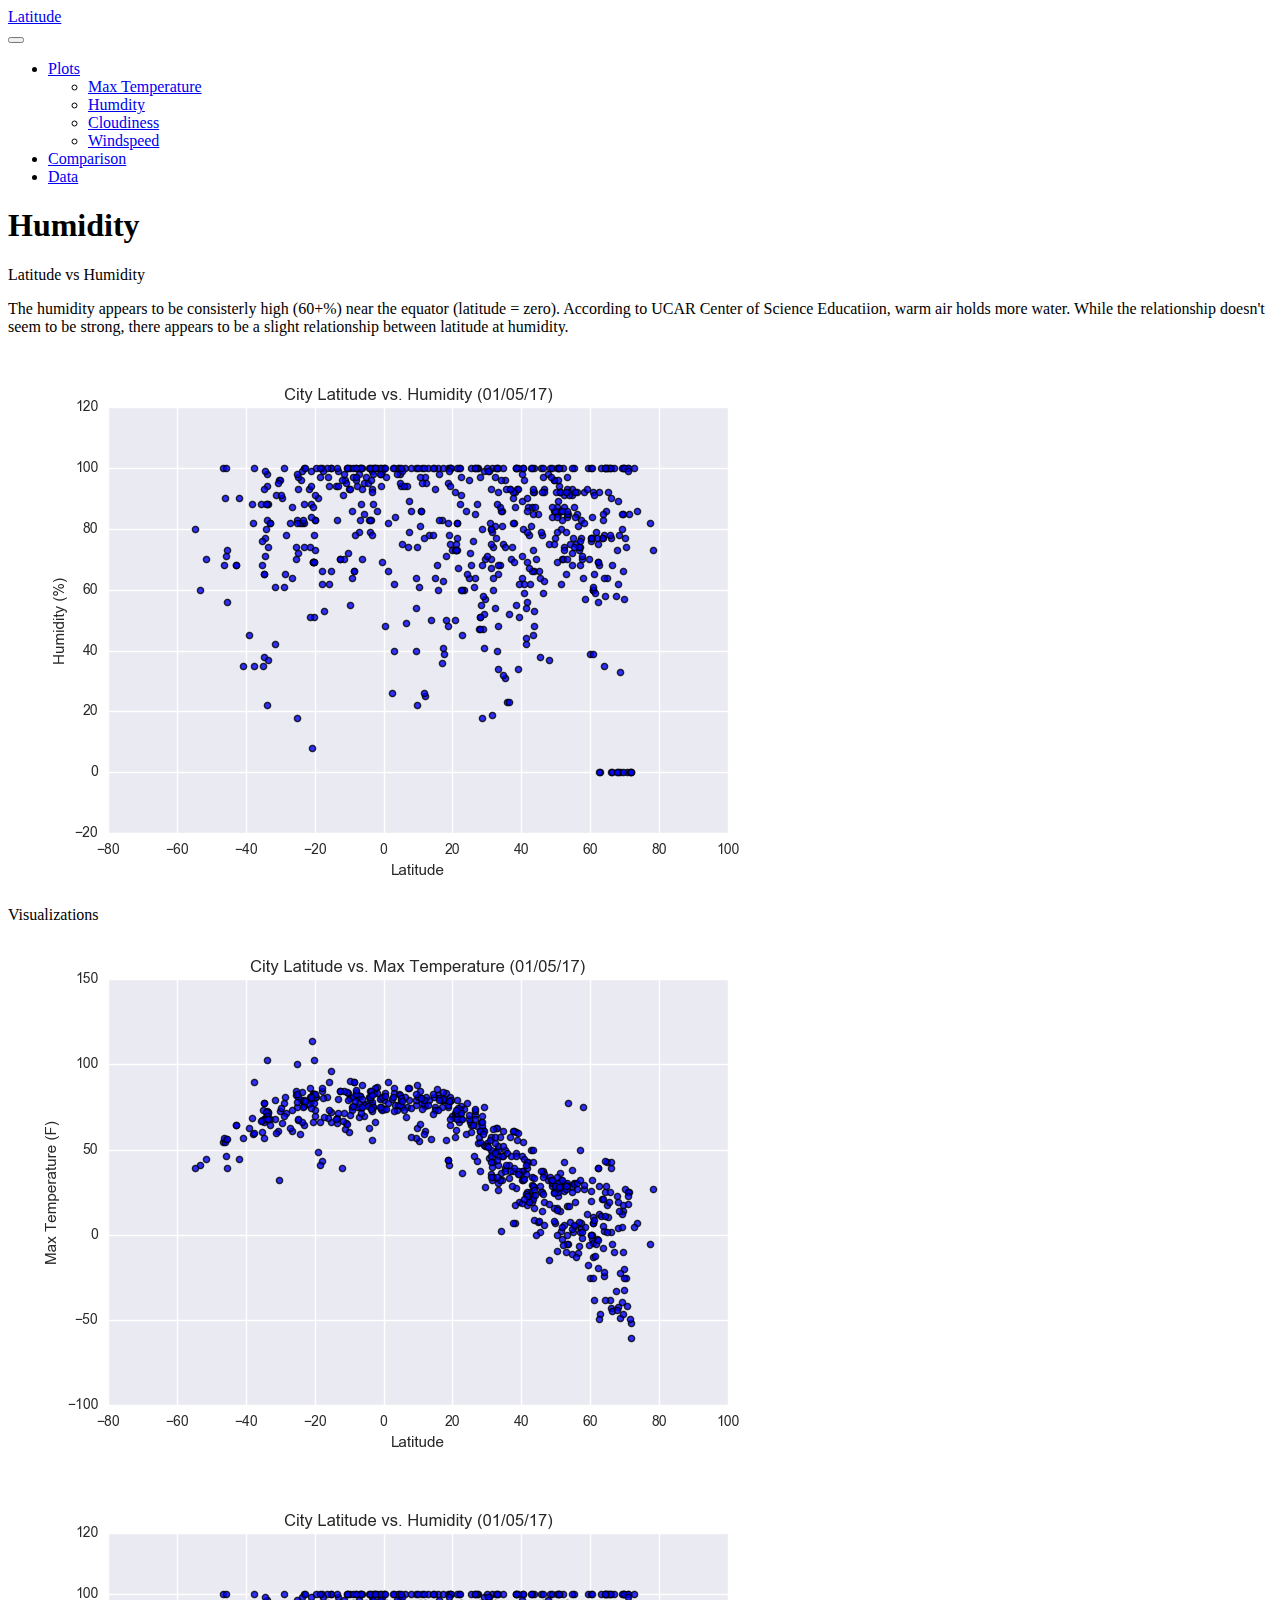
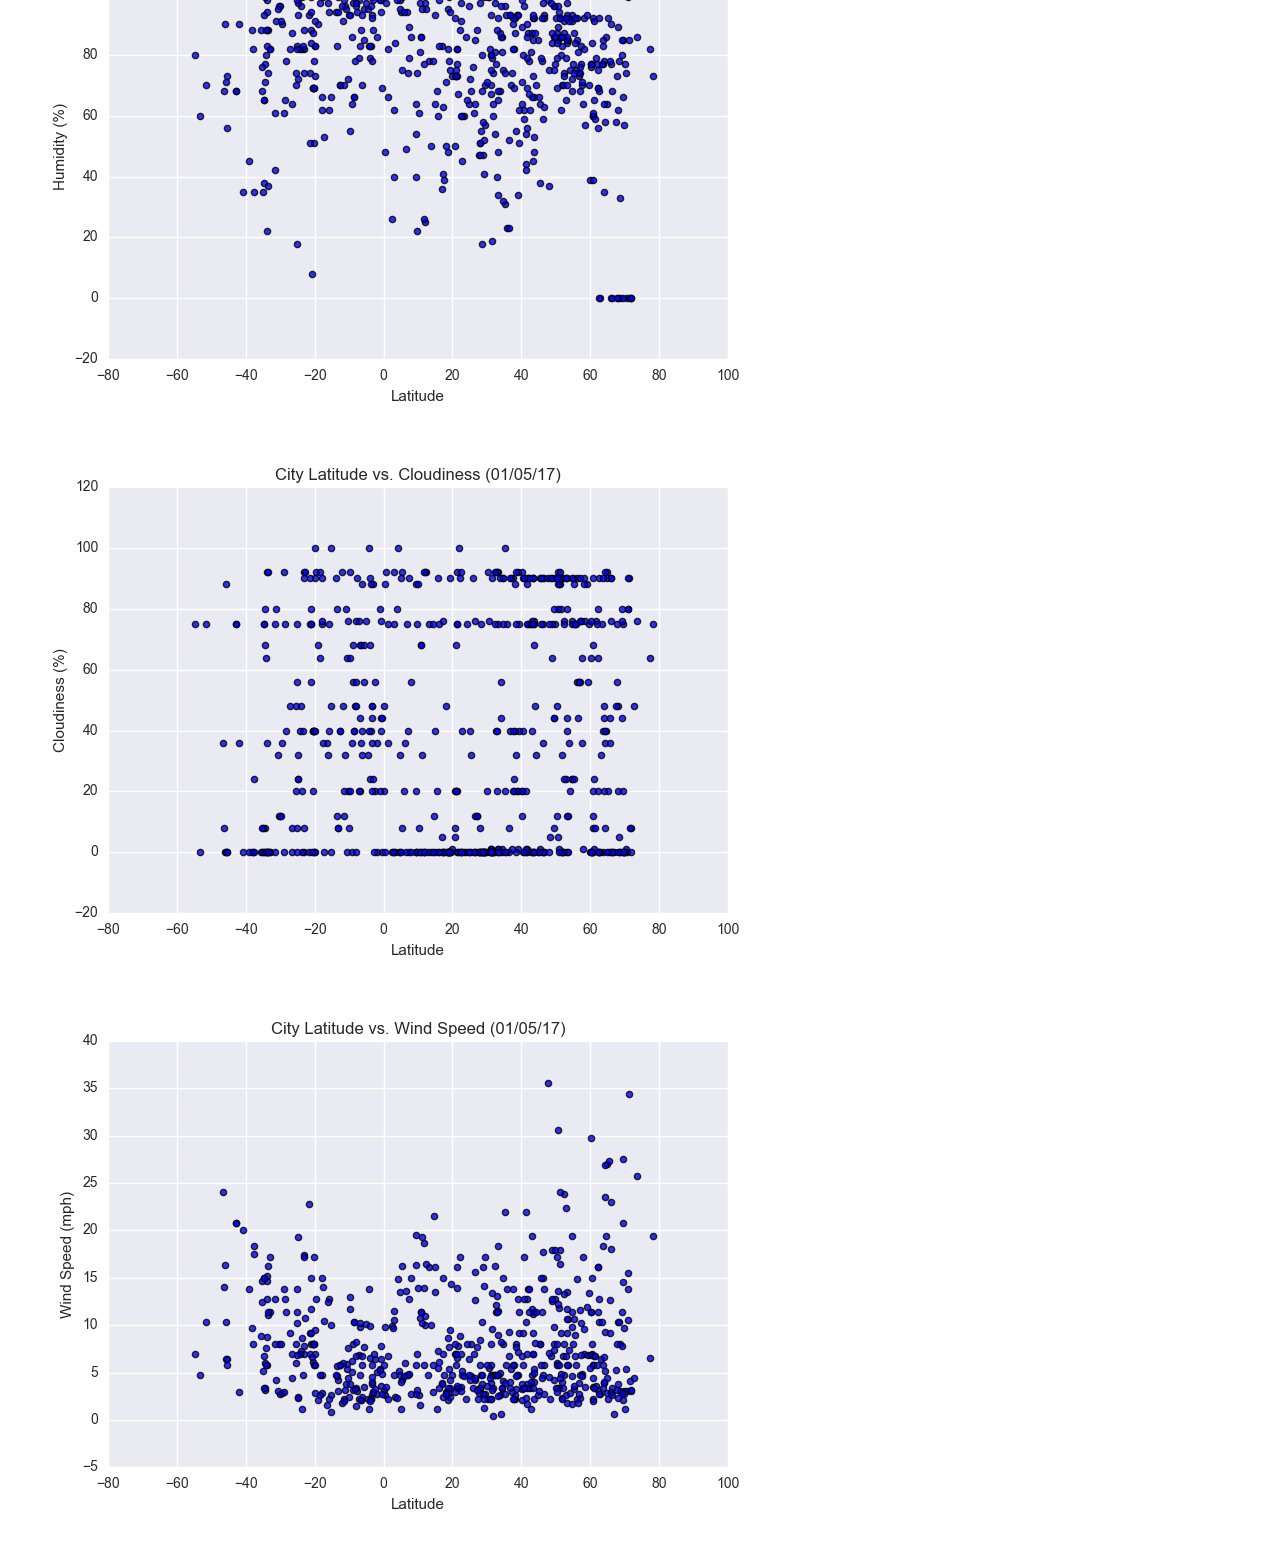
<file: humid_visual.html>
<!DOCTYPE html>
<html lang="en">

<head>
  <meta charset="UTF-8">
  <meta name="viewport" content="width=device-width, initial-scale=1">
  <title>Windspeed Visualization</title>
  <link href="https://cdn.jsdelivr.net/npm/bootstrap@5.0.1/dist/css/bootstrap.min.css" rel="stylesheet"
    integrity="sha384-+0n0xVW2eSR5OomGNYDnhzAbDsOXxcvSN1TPprVMTNDbiYZCxYbOOl7+AMvyTG2x" crossorigin="anonymous">
  <link rel="stylesheet" href="static/css/style.css">
</head>

<body>
  <nav class="navbar navbar-expand-lg navbar-light bg-light">
    <div class="container-fluid">
      <a class="navbar-brand" href="index.html">Latitude</a>
      <div class="nav navbar-nav navbar-right">
        <button class="navbar-toggler" type="button" data-bs-toggle="collapse" data-bs-target="#navbarNavDropdown"
          aria-controls="navbarNavDropdown" aria-expanded="false" aria-label="Toggle navigation">
          <span class="navbar-toggler-icon"></span>
        </button>
        <div class="collapse navbar-collapse" id="navbarNavDropdown">
          <ul class="navbar-nav">
            <li class="nav-item dropdown">
              <a class="nav-link dropdown-toggle" href="#" id="navbarDropdownMenuLink" role="button"
                data-bs-toggle="dropdown" aria-expanded="false">
                Plots
              </a>
              <ul class="dropdown-menu" aria-labelledby="navbarDropdownMenuLink">
                <li><a class="dropdown-item" href="temp_visual.html">Max Temperature</a></li>
                <li><a class="dropdown-item" href="humid_visual.html">Humdity</a></li>
                <li><a class="dropdown-item" href="cloud_visual.html">Cloudiness</a></li>
                <li><a class="dropdown-item" href="wind_visual.html">Windspeed</a></li>
              </ul>
            </li>

            <li class="nav-item">
              <a class="nav-link" href="comparison.html">Comparison</a>
            </li>
            <li class="nav-item">
              <a class="nav-link" href="data.html">Data</a>
            </li>
          </ul>
        </div>
      </div>
    </div>
  </nav>
  <div class="container-fluid">
    <h1>Humidity</h1>
    <div class="row">
      <div class="col-md-8 col-sm-12">
        <div class="bg-info text-white">Latitude vs Humidity</div>
        <p>The humidity appears to be consisterly high (60+%) near the equator (latitude = zero). According to UCAR
          Center
          of Science Educatiion, warm air holds more water. While the relationship doesn't seem to be strong, there
          appears to be a slight relationship between latitude at humidity. </p>
        <img src="static\images\Fig2.png" alt="Fig1 Latitude vs Humidity" class="img-thumbnail">
      </div>
      <div class="col-md-4 col-sm-12">
        <div class="row">
          <div class="bg-info text-white">Visualizations</div>
          <div class="col-md-6 col-sm-3">
            <a href="temp_visual.html">
              <img src="static\images\Fig1.png" alt="Fig1 Latitude vs Temp" class="img-thumbnail"></a>
          </div>
          <div class="col-md-6 col-sm-3">
            <div class="border border-dark">
              <a href="humid_visual.html">
                <img src="static\images\Fig2.png" alt="Fig2 Latitude vs Humidity" class="img-thumbnail"></a>
            </div>
          </div>
        </div>
        <div class="row">
          <div class="col-md-6 col-sm-3">
            <a href="cloud_visual.html">
              <img src="static\images\Fig3.png" alt="Fig3 Latitude vs Cloudiness " class="img-thumbnail"></a>
          </div>
          <div class="col-md-6 col-sm-3">
            <a href="wind_visual.html">
              <img src="static\images\Fig4.png" alt="Fig4 Latitude vs Wind Speed" class="img-thumbnail"></a>
          </div>
        </div>
      </div>
    </div>
  </div>

  <script src="https://cdn.jsdelivr.net/npm/bootstrap@5.0.1/dist/js/bootstrap.bundle.min.js"
    integrity="sha384-gtEjrD/SeCtmISkJkNUaaKMoLD0//ElJ19smozuHV6z3Iehds+3Ulb9Bn9Plx0x4"
    crossorigin="anonymous"></script>
</body>

</html>
</file>
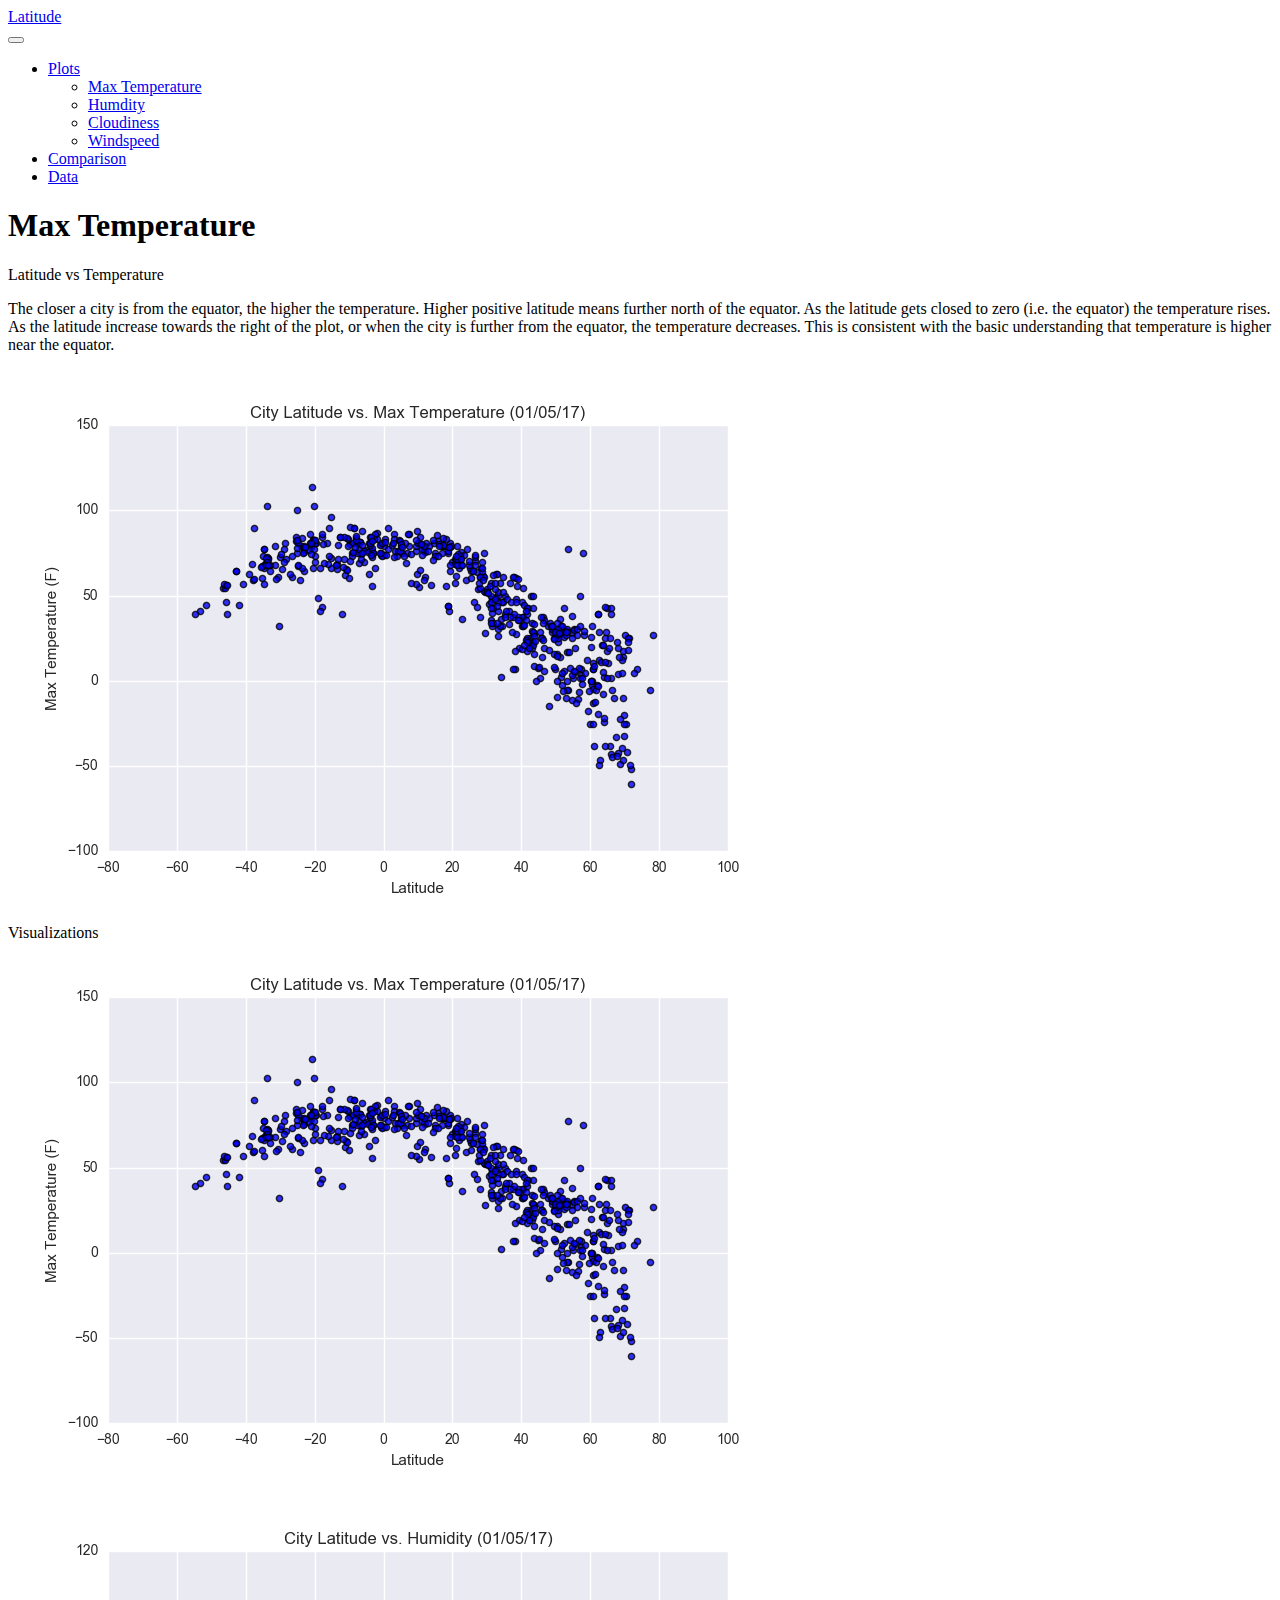
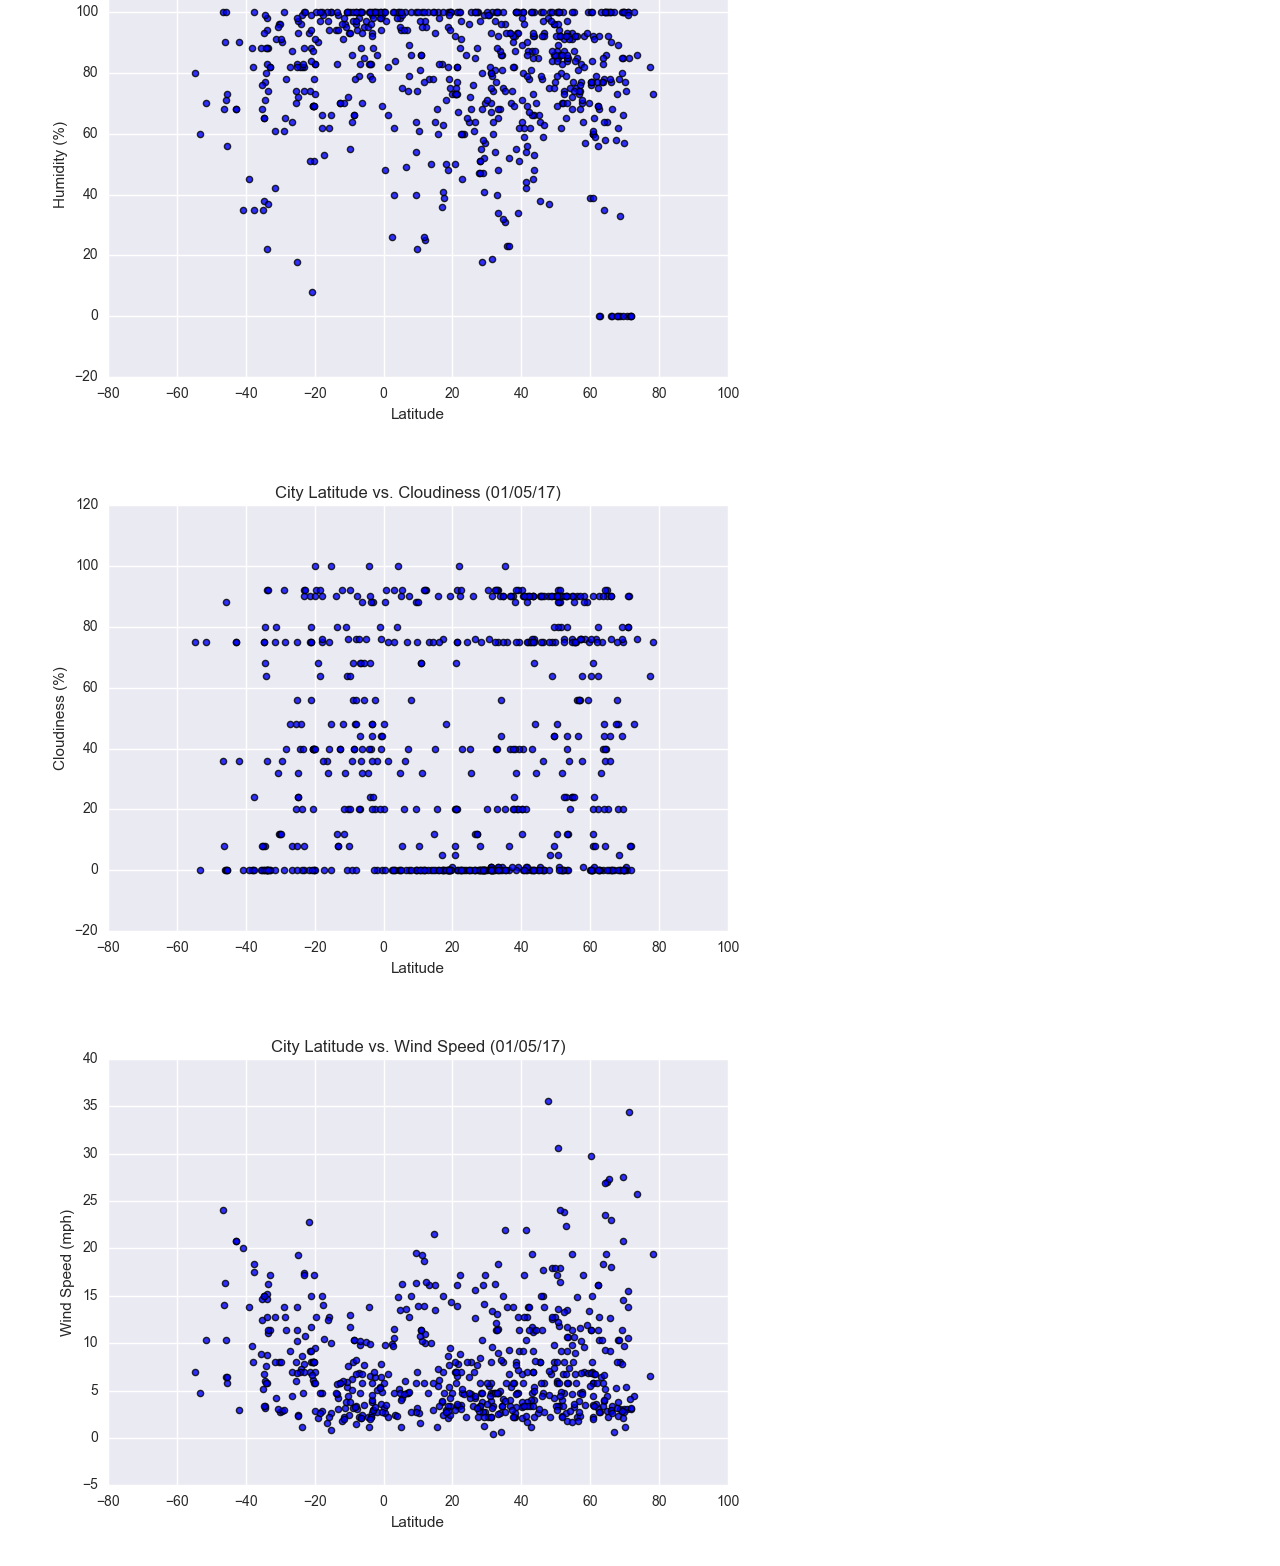
<file: temp_visual.html>
<!DOCTYPE html>
<html lang="en">

<head>
    <meta charset="UTF-8">
    <meta name="viewport" content="width=device-width, initial-scale=1">
    <title>Temperature Visualization</title>
    <link href="https://cdn.jsdelivr.net/npm/bootstrap@5.0.1/dist/css/bootstrap.min.css" rel="stylesheet"
        integrity="sha384-+0n0xVW2eSR5OomGNYDnhzAbDsOXxcvSN1TPprVMTNDbiYZCxYbOOl7+AMvyTG2x" crossorigin="anonymous">
    <link rel="stylesheet" href="static/css/style.css">
</head>

<body>
    <nav class="navbar navbar-expand-lg navbar-light bg-light">
        <div class="container-fluid">
            <a class="navbar-brand" href="index.html">Latitude</a>
            <div class="nav navbar-nav navbar-right">
                <button class="navbar-toggler" type="button" data-bs-toggle="collapse"
                    data-bs-target="#navbarNavDropdown" aria-controls="navbarNavDropdown" aria-expanded="false"
                    aria-label="Toggle navigation">
                    <span class="navbar-toggler-icon"></span>
                </button>
                <div class="collapse navbar-collapse" id="navbarNavDropdown">
                    <ul class="navbar-nav">
                        <li class="nav-item dropdown">
                            <a class="nav-link dropdown-toggle" href="#" id="navbarDropdownMenuLink" role="button"
                                data-bs-toggle="dropdown" aria-expanded="false">
                                Plots
                            </a>
                            <ul class="dropdown-menu" aria-labelledby="navbarDropdownMenuLink">
                                <li><a class="dropdown-item" href="temp_visual.html">Max Temperature</a></li>
                                <li><a class="dropdown-item" href="humid_visual.html">Humdity</a></li>
                                <li><a class="dropdown-item" href="cloud_visual.html">Cloudiness</a></li>
                                <li><a class="dropdown-item" href="wind_visual.html">Windspeed</a></li>
                            </ul>
                        </li>

                        <li class="nav-item">
                            <a class="nav-link" href="comparison.html">Comparison</a>
                        </li>
                        <li class="nav-item">
                            <a class="nav-link" href="data.html">Data</a>
                        </li>
                    </ul>
                </div>
            </div>
        </div>
    </nav>
    <div class="container-fluid">
        <h1>Max Temperature</h1>
        <div class="row">
            <div class="col-md-8 col-sm-12">
                <div class="bg-info text-white">Latitude vs Temperature</div>
                <p>The closer a city is from the equator, the higher the temperature. Higher positive latitude means
                    further
                    north of the equator. As the latitude gets closed to zero (i.e. the equator) the temperature rises.
                    As
                    the
                    latitude increase towards the right of the plot, or when the city is further from the equator, the
                    temperature decreases. This is consistent with the basic understanding that temperature is higher
                    near
                    the equator.</p>
                <img src="static\images\Fig1.png" alt="Fig1 Latitude vs Temp" class="img-thumbnail">

            </div>
            <div class="col-md-4 col-sm-12">
                <div class="row">
                    <div class="bg-info text-white">Visualizations</div>
                    <div class="col-md-6 col-sm-3">
                        <div class="border border-dark">
                            <a href="temp_visual.html">
                                <img src="static\images\Fig1.png" alt="Fig1 Latitude vs Temp" class="img-thumbnail"></a>
                        </div>
                    </div>
                    <div class="col-md-6 col-sm-3">
                        <a href="humid_visual.html">
                            <img src="static\images\Fig2.png" alt="Fig2 Latitude vs Humidity" class="img-thumbnail"></a>
                    </div>
                </div>
                <div class="row">
                    <div class="col-md-6 col-sm-3">
                        <a href="cloud_visual.html">
                            <img src="static\images\Fig3.png" alt="Fig3 Latitude vs Cloudiness "
                                class="img-thumbnail"></a>
                    </div>
                    <div class="col-md-6 col-sm-3">
                        <a href="wind_visual.html">
                            <img src="static\images\Fig4.png" alt="Fig4 Latitude vs Wind Speed"
                                class="img-thumbnail"></a>
                    </div>
                </div>
            </div>
        </div>
    </div>
    <script src="https://cdn.jsdelivr.net/npm/bootstrap@5.0.1/dist/js/bootstrap.bundle.min.js"
        integrity="sha384-gtEjrD/SeCtmISkJkNUaaKMoLD0//ElJ19smozuHV6z3Iehds+3Ulb9Bn9Plx0x4"
        crossorigin="anonymous"></script>
</body>

</html>
</file>
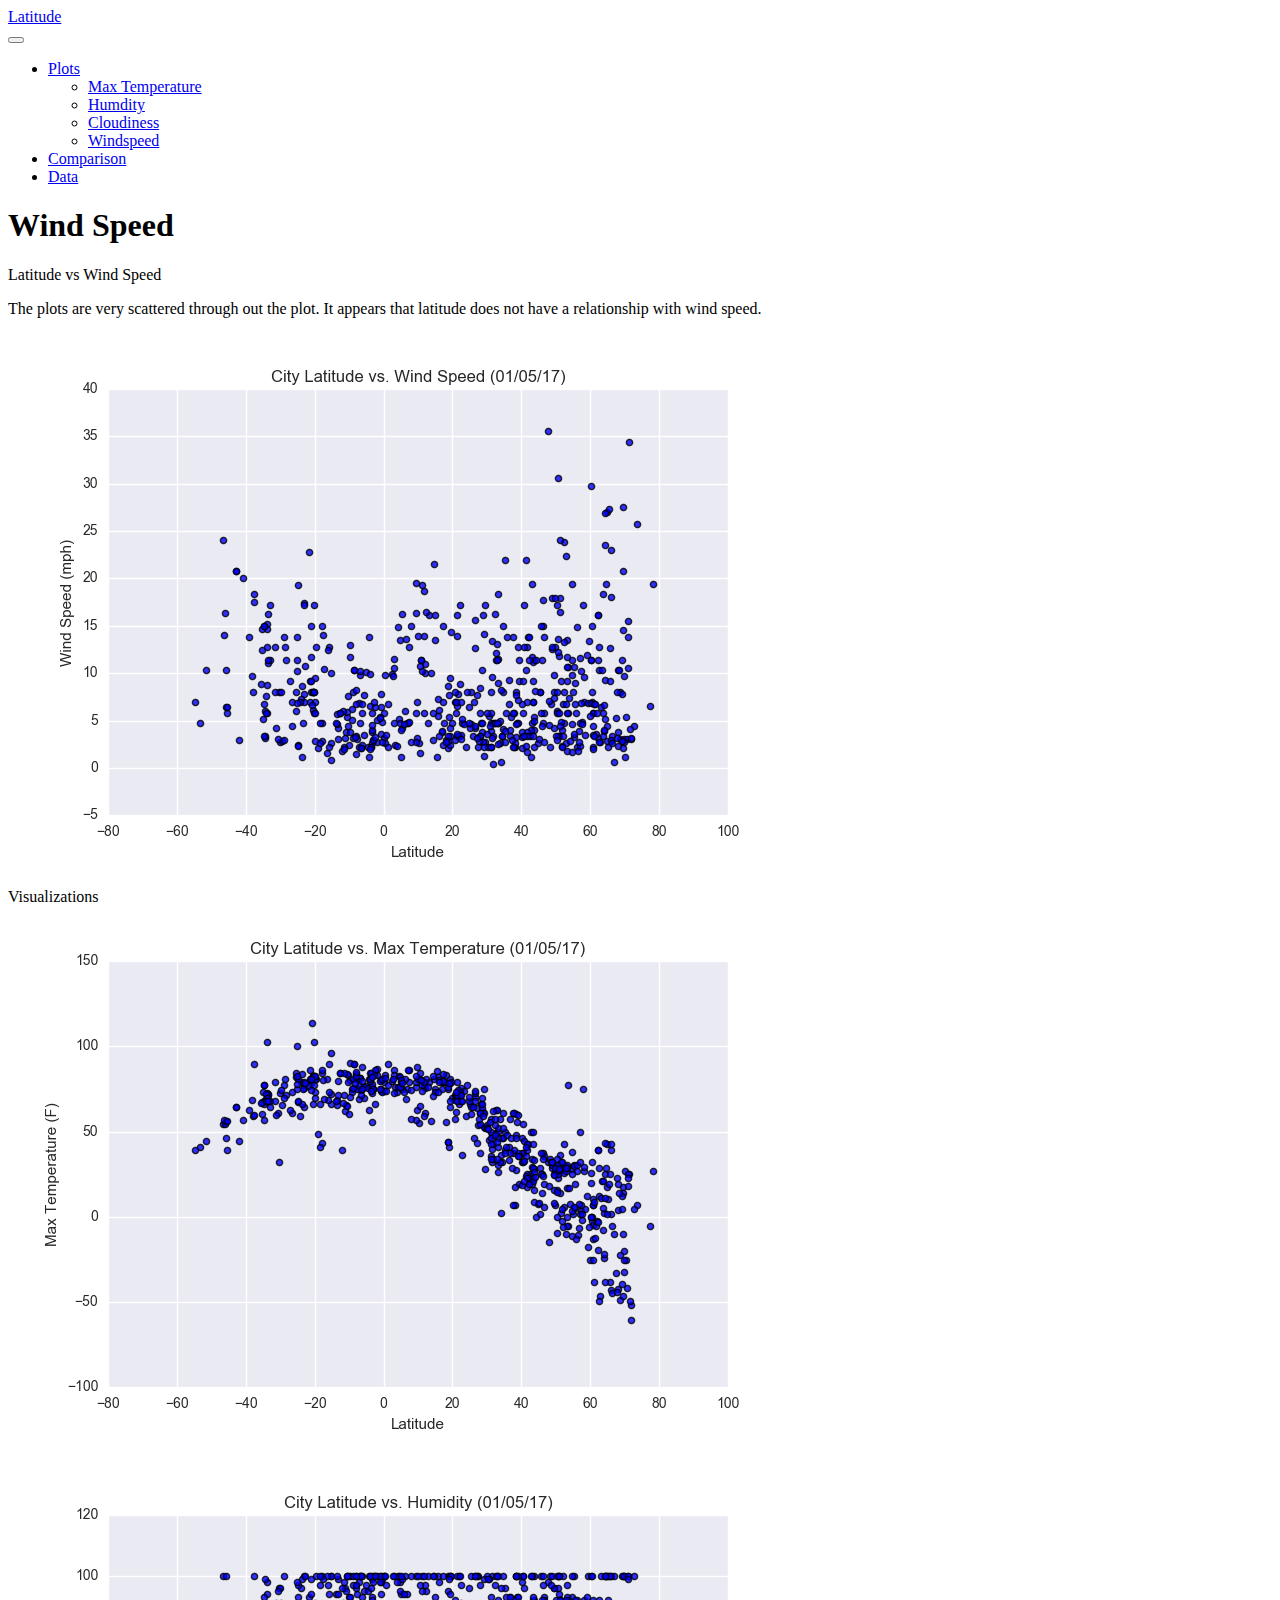
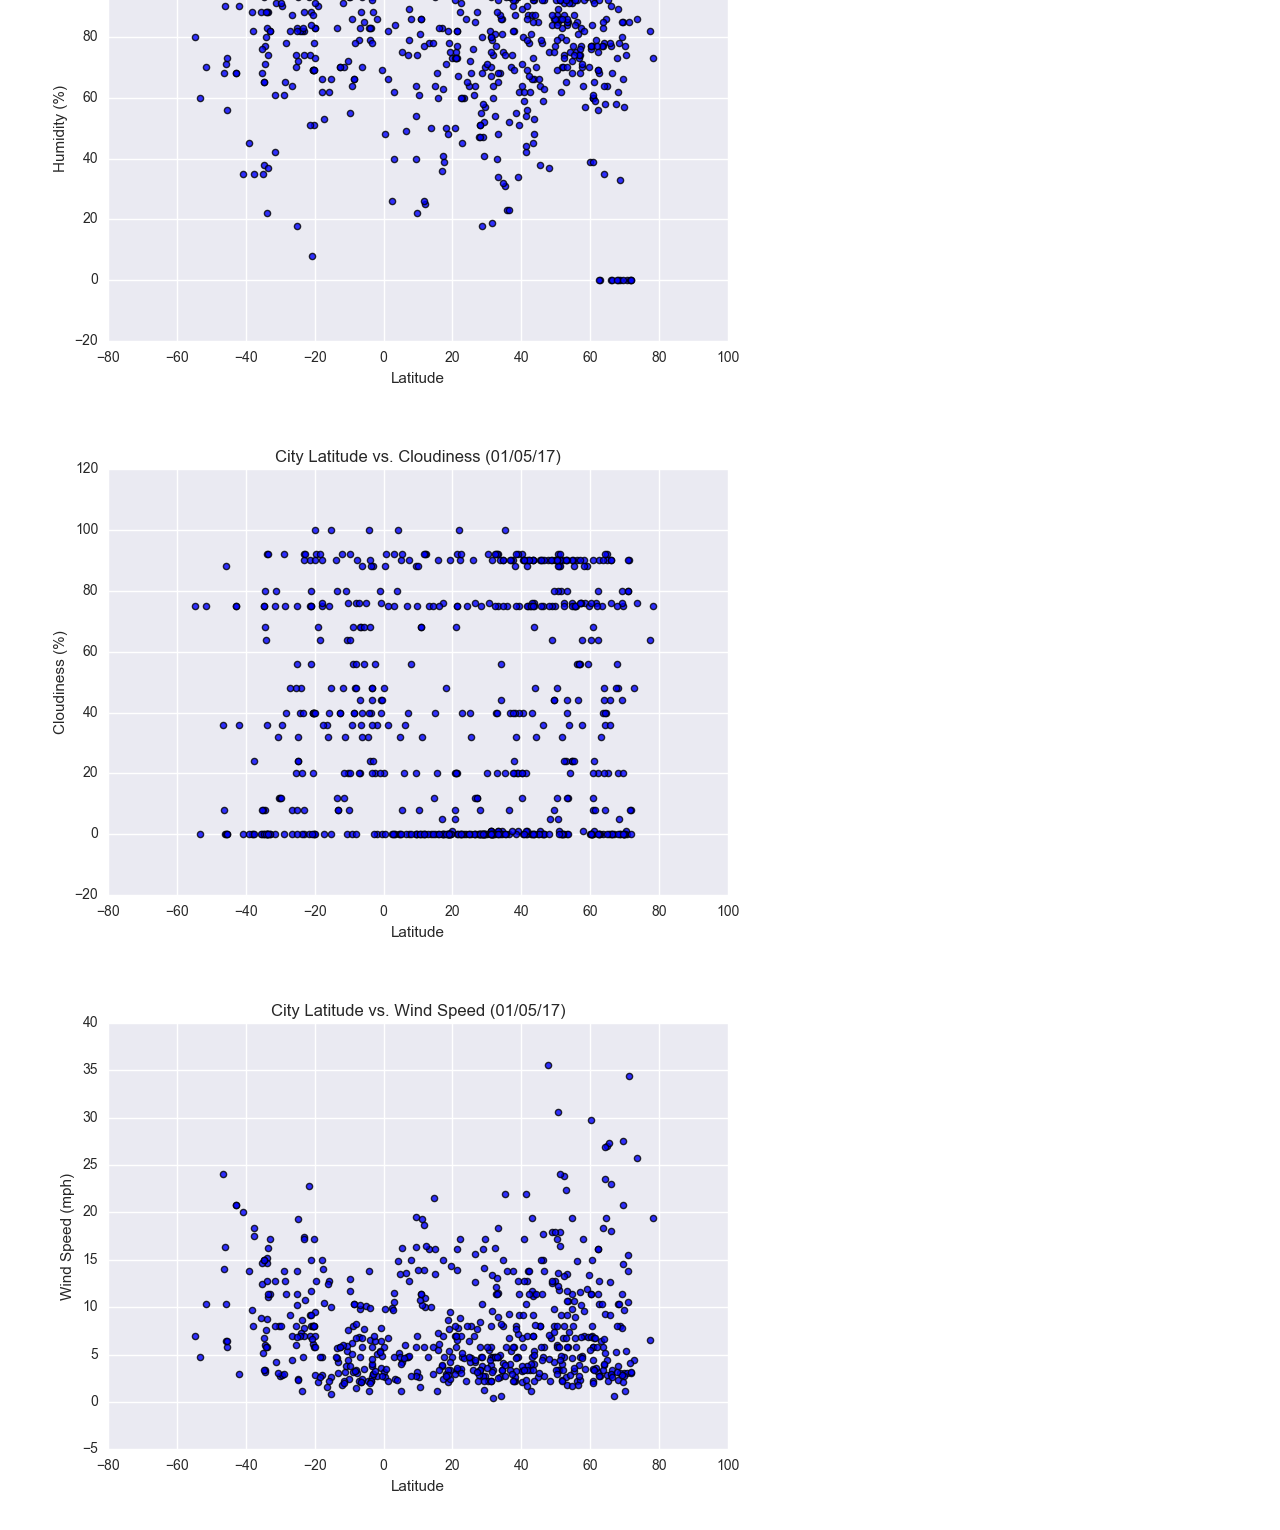
<file: wind_visual.html>
<!DOCTYPE html>
<html lang="en">

<head>
  <meta charset="UTF-8">
  <meta name="viewport" content="width=device-width, initial-scale=1">
  <title>Wind Visualization</title>
  <link href="https://cdn.jsdelivr.net/npm/bootstrap@5.0.1/dist/css/bootstrap.min.css" rel="stylesheet"
    integrity="sha384-+0n0xVW2eSR5OomGNYDnhzAbDsOXxcvSN1TPprVMTNDbiYZCxYbOOl7+AMvyTG2x" crossorigin="anonymous">
  <link rel="stylesheet" href="static/css/style.css">
</head>

<body>
  <nav class="navbar navbar-expand-lg navbar-light bg-light">
    <div class="container-fluid">
      <a class="navbar-brand" href="index.html">Latitude</a>
      <div class="nav navbar-nav navbar-right">
        <button class="navbar-toggler" type="button" data-bs-toggle="collapse" data-bs-target="#navbarNavDropdown"
          aria-controls="navbarNavDropdown" aria-expanded="false" aria-label="Toggle navigation">
          <span class="navbar-toggler-icon"></span>
        </button>
        <div class="collapse navbar-collapse" id="navbarNavDropdown">
          <ul class="navbar-nav">
            <li class="nav-item dropdown">
              <a class="nav-link dropdown-toggle" href="#" id="navbarDropdownMenuLink" role="button"
                data-bs-toggle="dropdown" aria-expanded="false">
                Plots
              </a>
              <ul class="dropdown-menu" aria-labelledby="navbarDropdownMenuLink">
                <li><a class="dropdown-item" href="temp_visual.html">Max Temperature</a></li>
                <li><a class="dropdown-item" href="humid_visual.html">Humdity</a></li>
                <li><a class="dropdown-item" href="cloud_visual.html">Cloudiness</a></li>
                <li><a class="dropdown-item" href="wind_visual.html">Windspeed</a></li>
              </ul>
            </li>

            <li class="nav-item">
              <a class="nav-link" href="comparison.html">Comparison</a>
            </li>
            <li class="nav-item">
              <a class="nav-link" href="data.html">Data</a>
            </li>
          </ul>
        </div>
      </div>
    </div>
  </nav>
  <div class="container-fluid">
    <h1>Wind Speed</h1>
    <div class="row">
      <div class="col-md-8 col-sm-12">
        <div class="bg-info text-white">Latitude vs Wind Speed</div>
        <p>The plots are very scattered through out the plot. It appears that latitude does not have a relationship with
          wind speed.

        </p><img src="static\images\Fig4.png" alt="Fig4 Latitude vs Wind Speed" class="img-thumbnail">
      </div>
      <div class="col-md-4 col-sm-12">
        <div class="row">
          <div class="bg-info text-white">Visualizations</div>
          <div class="col-md-6 col-sm-3">
            <a href="temp_visual.html">
              <img src="static\images\Fig1.png" alt="Fig1 Latitude vs Temp" class="img-thumbnail"></a>
          </div>
          <div class="col-md-6 col-sm-3">
            <a href="humid_visual.html">
              <img src="static\images\Fig2.png" alt="Fig2 Latitude vs Humidity" class="img-thumbnail"></a>
          </div>
        </div>
        <div class="row">
          <div class="col-md-6 col-sm-3">
            <a href="cloud_visual.html">
              <img src="static\images\Fig3.png" alt="Fig3 Latitude vs Cloudiness " class="img-thumbnail"></a>
          </div>
          <div class="col-md-6 col-sm-3">
            <div class="border border-dark"><a href="wind_visual.html">
                <img src="static\images\Fig4.png" alt="Fig4 Latitude vs Wind Speed" class="img-thumbnail"></a></div>
          </div>
        </div>
      </div>
    </div>
  </div>

  <script src="https://cdn.jsdelivr.net/npm/bootstrap@5.0.1/dist/js/bootstrap.bundle.min.js"
    integrity="sha384-gtEjrD/SeCtmISkJkNUaaKMoLD0//ElJ19smozuHV6z3Iehds+3Ulb9Bn9Plx0x4"
    crossorigin="anonymous"></script>
</body>

</html>
</file>
<file: static/css/style.css>
/* .box {
    height: 50px;
    padding: 20px;
    color: #fff;
    background: deepskyblue;
  }
  
  .margin-top-80 {
    margin-top: 80px;
  }

  .red {
    background: indianred;
  }
  
   */
</file>
